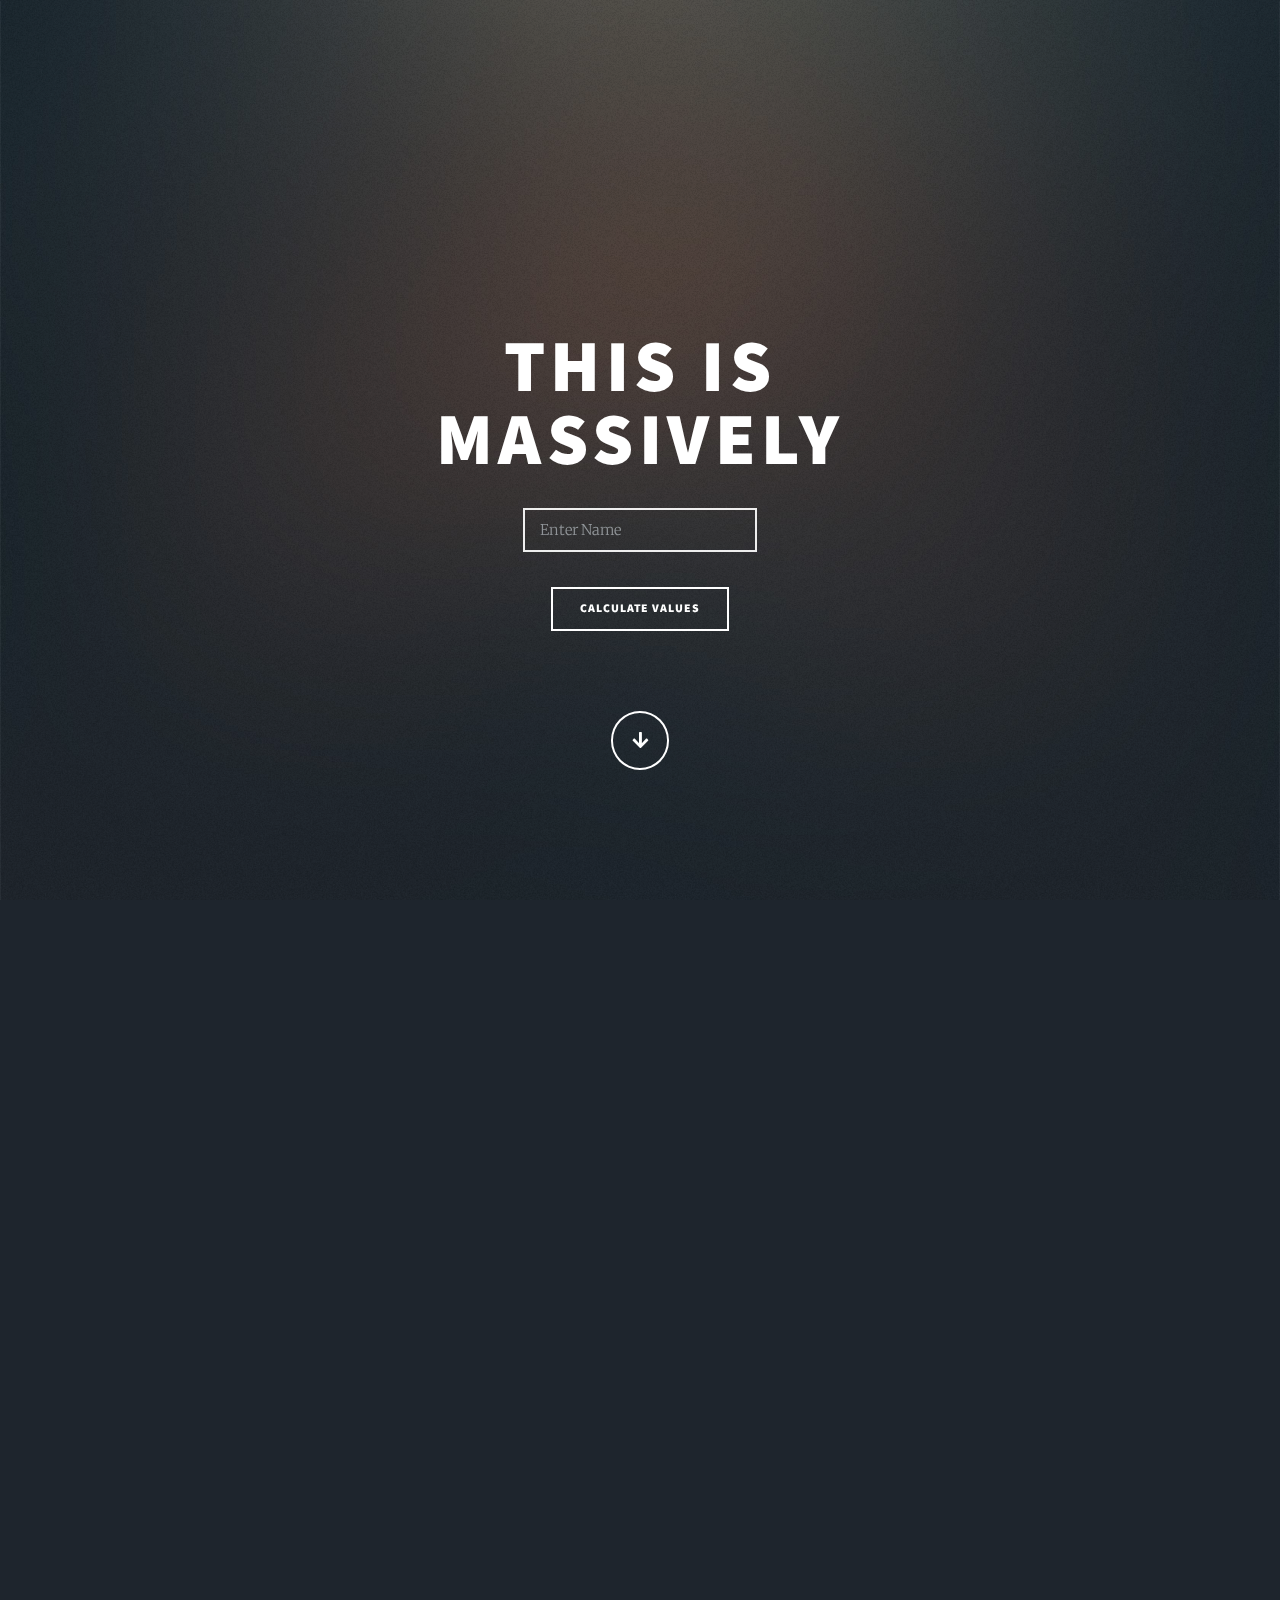
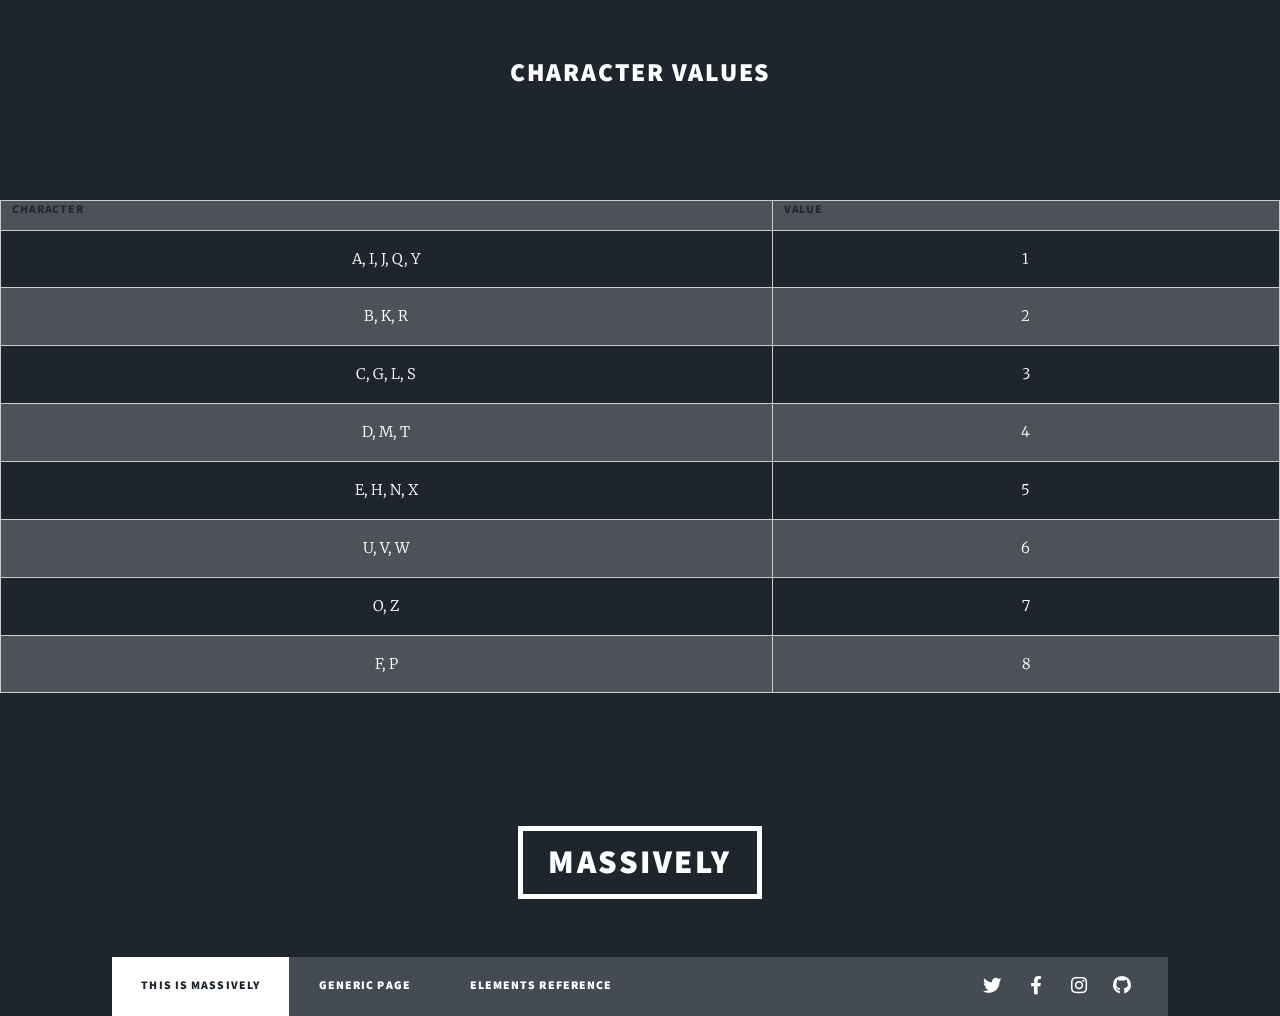
<file: chintya/index.html>
<!DOCTYPE HTML>
<!--
	Massively by HTML5 UP
	html5up.net | @ajlkn
	Free for personal and commercial use under the CCA 3.0 license (html5up.net/license)
-->
<html>
	<head>
		<title>Massively by HTML5 UP</title>
		<meta charset="utf-8" />
		<meta name="viewport" content="width=device-width, initial-scale=1, user-scalable=no" />
		<link rel="stylesheet" href="assets/css/main.css" />
		<noscript><link rel="stylesheet" href="assets/css/noscript.css" /></noscript>
	</head>
	<body class="is-preload">

		<!-- Wrapper -->
			<div id="wrapper" class="fade-in">

				<!-- Intro -->
					<div id="intro">
						<h1>This is<br />
						Massively</h1>
			

						<div class="field">
							<input type="text" name="name", placeholder="Enter Name" id="name" />
						</div>

						<br> 
						<ul class="actions">
							<li><input type="submit" onclick="calculateValues()" value="Calculate Values" /></li>
						</ul>

						<p id="concatenatedResult"></p>
						<p id="sumResult"></p>

						
						<ul class="actions">
							<li><a href="#header" class="button icon solid solo fa-arrow-down scrolly">Continue</a></li>
						</ul>
				
					</div>

					<div id="intro">
					<h2>Character Values</h2>
					</div>
					<table>
						<tr>
							<th>Character</th>
							<th>Value</th>
						</tr>
					</table>
				<!-- Header -->
					<header id="header">
						<a href="index.html" class="logo">Massively</a>
					</header>

				<!-- Nav -->
					<nav id="nav">
						<ul class="links">
							<li class="active"><a href="index.html">This is Massively</a></li>
							<li><a href="generic.html">Generic Page</a></li>
							<li><a href="elements.html">Elements Reference</a></li>
						</ul>
						<ul class="icons">
							<li><a href="#" class="icon brands fa-twitter"><span class="label">Twitter</span></a></li>
							<li><a href="#" class="icon brands fa-facebook-f"><span class="label">Facebook</span></a></li>
							<li><a href="#" class="icon brands fa-instagram"><span class="label">Instagram</span></a></li>
							<li><a href="#" class="icon brands fa-github"><span class="label">GitHub</span></a></li>
						</ul>
					</nav>

	

			</div>

		<!-- Scripts -->
			<script src="assets/js/jquery.min.js"></script>
			<script src="assets/js/jquery.scrollex.min.js"></script>
			<script src="assets/js/jquery.scrolly.min.js"></script>
			<script src="assets/js/browser.min.js"></script>
			<script src="assets/js/breakpoints.min.js"></script>
			<script src="assets/js/util.js"></script>
			<script src="assets/js/main.js"></script>

			<script>
				const sortedval = {
					'A, I, J, Q, Y': '1',
					'B, K, R': '2', 
					'C, G, L, S': '3', 
					'D, M, T': '4', 
					'E, H, N, X': '5', 
					'U, V, W': '6',
					'O, Z': '7',
					'F, P': '8'
				};

				const characterValues = {
            'a': '1', 'i': '1', 'j': '1', 'q': '1', 'y': '1',
            'b': '2', 'k': '2', 'r': '2',
            'c': '3', 'g': '3', 'l': '3', 's': '3',
            'd': '4', 'm': '4', 't': '4',
            'e': '5', 'h': '5', 'n': '5', 'x': '5',
            'u': '6', 'v': '6', 'w': '6',
            'o': '7', 'z': '7',
            'f': '8', 'p': '8'
        };

		
				const characterListTable = document.querySelector("table");
		
				for (let char in sortedval) {
					const row = characterListTable.insertRow();
					const cell1 = row.insertCell(0);
					const cell2 = row.insertCell(1);
					cell1.innerHTML = char;
					cell2.innerHTML = sortedval[char];
				}
		
				function calculateValues() {
					const textInput = document.getElementById("name").value.toLowerCase();
					let concatenatedValue = "";
					let sumValue = 0;
		
					for (let i = 0; i < textInput.length; i++) {
						const char = textInput.charAt(i);
						if (characterValues[char]) {
							concatenatedValue += characterValues[char];
							sumValue += parseInt(characterValues[char], 10);
						}
					}
		
					document.getElementById("concatenatedResult").textContent = `Concatenated Value: ${concatenatedValue}`;
					document.getElementById("sumResult").textContent = `Sum of Single Digits: ${sumValue}`;
				}
			</script>



	</body>
</html>
</file>
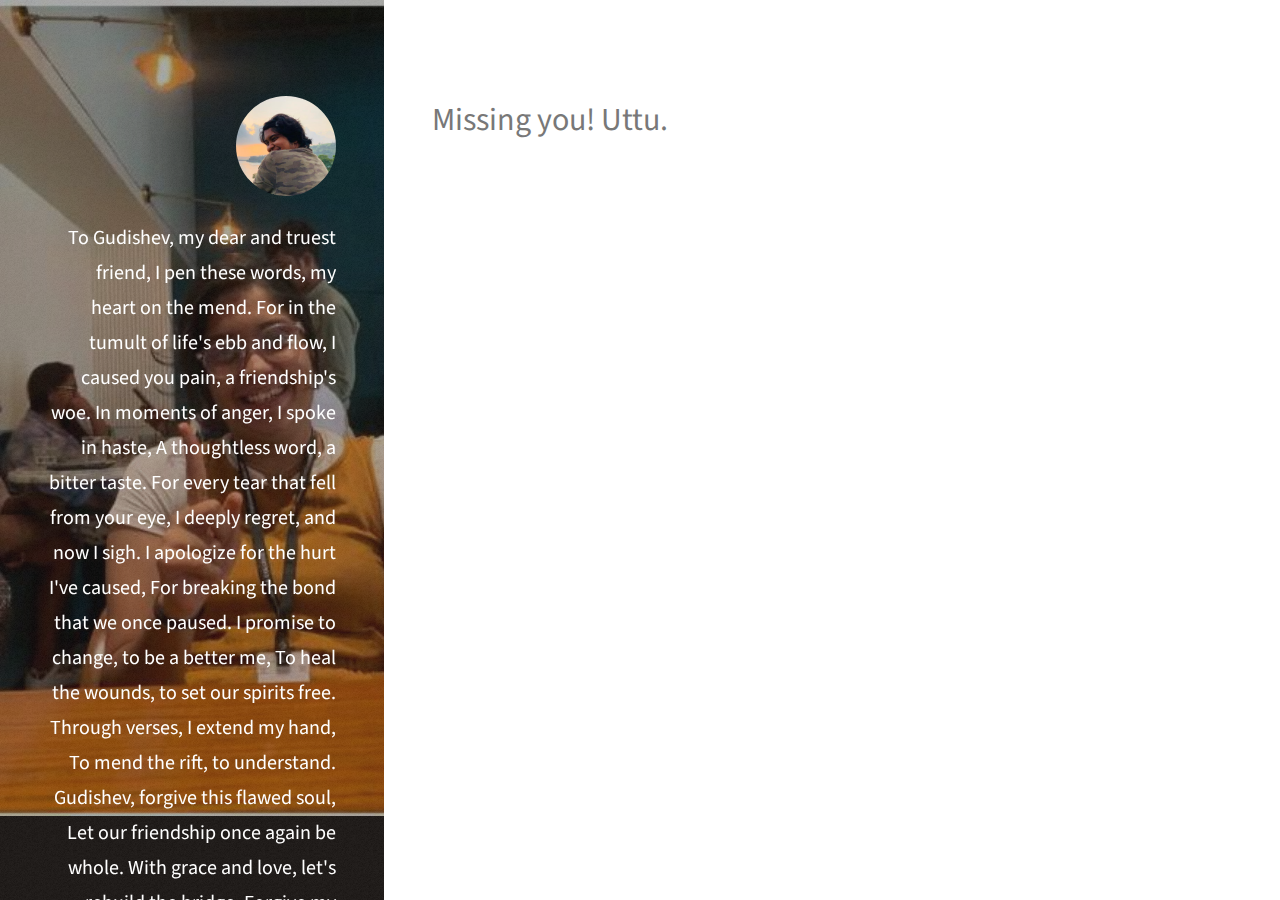
<file: shrutaa/index.html>
<!DOCTYPE HTML>
<!--
	Strata by HTML5 UP
	html5up.net | @ajlkn
	Free for personal and commercial use under the CCA 3.0 license (html5up.net/license)
-->
<html>
	<head>
		<title>Hey, Aalu</title>
		<meta charset="utf-8" />
		<meta name="viewport" content="width=device-width, initial-scale=1, user-scalable=no" />
		<link rel="stylesheet" href="assets/css/main.css" />
	</head>
	<body class="is-preload">

		<!-- Header -->
			<header id="header">
				<div class="inner">
					<a href="#" class="image avatar"><img src="images/avatar.jpg" alt="" /></a>
					<h1><strong>To Gudishev, my dear and truest friend, <br>
						I pen these words, my heart on the mend. <br>
						For in the tumult of life's ebb and flow, <br>
						I caused you pain, a friendship's woe. <br>
						<br> <br>
						In moments of anger, I spoke in haste, <br>
						A thoughtless word, a bitter taste. <br>
						For every tear that fell from your eye, <br>
						I deeply regret, and now I sigh. <br>
						<br> <br>
						I apologize for the hurt I've caused,  <br>
						For breaking the bond that we once paused. <br>
						I promise to change, to be a better me, <br>
						To heal the wounds, to set our spirits free. <br>
						<br> <br>
						Through verses, I extend my hand, <br>
						To mend the rift, to understand. <br>
						Gudishev, forgive this flawed soul, <br>
						Let our friendship once again be whole. <br>
						<br> <br>
						With grace and love, let's rebuild the bridge, <br>
						Forgive my faults, let not our hearts be a siege. <br>
						For in your friendship, I've found my treasure, <br>
						An unbreakable bond, a love without measure. <br>
						<br> <br>
						I hope you find it in your heart to forgive, <br>
						For in your friendship, I truly live. <br> 
						Let's move forward, stronger than before, <br>
						And let this apology poem be our open door..<br/>
						<br>
					Talk Soon? 
					<br>
					- Uttu<a href="http://html5up.net"></a>.</h1>
				</div>
			</header>

		<!-- Main -->
			<div id="main">

				<!-- One -->
					<section id="one">
						<header class="major">
							<h2>Missing you! Uttu.<br />
							</h2>
						</header>
			
					</section>

			
	

				<!-- Four -->
				<!--
					<section id="four">
						<h2>Elements</h2>

						<section>
							<h4>Text</h4>
							<p>This is <b>bold</b> and this is <strong>strong</strong>. This is <i>italic</i> and this is <em>emphasized</em>.
							This is <sup>superscript</sup> text and this is <sub>subscript</sub> text.
							This is <u>underlined</u> and this is code: <code>for (;;) { ... }</code>. Finally, <a href="#">this is a link</a>.</p>
							<hr />
							<header>
								<h4>Heading with a Subtitle</h4>
								<p>Lorem ipsum dolor sit amet nullam id egestas urna aliquam</p>
							</header>
							<p>Nunc lacinia ante nunc ac lobortis. Interdum adipiscing gravida odio porttitor sem non mi integer non faucibus ornare mi ut ante amet placerat aliquet. Volutpat eu sed ante lacinia sapien lorem accumsan varius montes viverra nibh in adipiscing blandit tempus accumsan.</p>
							<header>
								<h5>Heading with a Subtitle</h5>
								<p>Lorem ipsum dolor sit amet nullam id egestas urna aliquam</p>
							</header>
							<p>Nunc lacinia ante nunc ac lobortis. Interdum adipiscing gravida odio porttitor sem non mi integer non faucibus ornare mi ut ante amet placerat aliquet. Volutpat eu sed ante lacinia sapien lorem accumsan varius montes viverra nibh in adipiscing blandit tempus accumsan.</p>
							<hr />
							<h2>Heading Level 2</h2>
							<h3>Heading Level 3</h3>
							<h4>Heading Level 4</h4>
							<h5>Heading Level 5</h5>
							<h6>Heading Level 6</h6>
							<hr />
							<h5>Blockquote</h5>
							<blockquote>Fringilla nisl. Donec accumsan interdum nisi, quis tincidunt felis sagittis eget tempus euismod. Vestibulum ante ipsum primis in faucibus vestibulum. Blandit adipiscing eu felis iaculis volutpat ac adipiscing accumsan faucibus. Vestibulum ante ipsum primis in faucibus lorem ipsum dolor sit amet nullam adipiscing eu felis.</blockquote>
							<h5>Preformatted</h5>
							<pre><code>i = 0;

while (!deck.isInOrder()) {
print 'Iteration ' + i;
deck.shuffle();
i++;
}

print 'It took ' + i + ' iterations to sort the deck.';</code></pre>
						</section>

						<section>
							<h4>Lists</h4>
							<div class="row">
								<div class="col-6 col-12-xsmall">
									<h5>Unordered</h5>
									<ul>
										<li>Dolor pulvinar etiam magna etiam.</li>
										<li>Sagittis adipiscing lorem eleifend.</li>
										<li>Felis enim feugiat dolore viverra.</li>
									</ul>
									<h5>Alternate</h5>
									<ul class="alt">
										<li>Dolor pulvinar etiam magna etiam.</li>
										<li>Sagittis adipiscing lorem eleifend.</li>
										<li>Felis enim feugiat dolore viverra.</li>
									</ul>
								</div>
								<div class="col-6 col-12-xsmall">
									<h5>Ordered</h5>
									<ol>
										<li>Dolor pulvinar etiam magna etiam.</li>
										<li>Etiam vel felis at lorem sed viverra.</li>
										<li>Felis enim feugiat dolore viverra.</li>
										<li>Dolor pulvinar etiam magna etiam.</li>
										<li>Etiam vel felis at lorem sed viverra.</li>
										<li>Felis enim feugiat dolore viverra.</li>
									</ol>
									<h5>Icons</h5>
									<ul class="icons">
										<li><a href="#" class="icon brands fa-twitter"><span class="label">Twitter</span></a></li>
										<li><a href="#" class="icon brands fa-facebook-f"><span class="label">Facebook</span></a></li>
										<li><a href="#" class="icon brands fa-instagram"><span class="label">Instagram</span></a></li>
										<li><a href="#" class="icon brands fa-github"><span class="label">Github</span></a></li>
										<li><a href="#" class="icon brands fa-dribbble"><span class="label">Dribbble</span></a></li>
										<li><a href="#" class="icon brands fa-tumblr"><span class="label">Tumblr</span></a></li>
									</ul>
								</div>
							</div>
							<h5>Actions</h5>
							<ul class="actions">
								<li><a href="#" class="button primary">Default</a></li>
								<li><a href="#" class="button">Default</a></li>
							</ul>
							<ul class="actions small">
								<li><a href="#" class="button primary small">Small</a></li>
								<li><a href="#" class="button small">Small</a></li>
							</ul>
							<div class="row">
								<div class="col-6 col-12-small">
									<ul class="actions stacked">
										<li><a href="#" class="button primary">Default</a></li>
										<li><a href="#" class="button">Default</a></li>
									</ul>
								</div>
								<div class="col-6 col-12-small">
									<ul class="actions stacked">
										<li><a href="#" class="button primary small">Small</a></li>
										<li><a href="#" class="button small">Small</a></li>
									</ul>
								</div>
								<div class="col-6 col-12-small">
									<ul class="actions stacked">
										<li><a href="#" class="button primary fit">Default</a></li>
										<li><a href="#" class="button fit">Default</a></li>
									</ul>
								</div>
								<div class="col-6 col-12-small">
									<ul class="actions stacked">
										<li><a href="#" class="button primary small fit">Small</a></li>
										<li><a href="#" class="button small fit">Small</a></li>
									</ul>
								</div>
							</div>
						</section>

						<section>
							<h4>Table</h4>
							<h5>Default</h5>
							<div class="table-wrapper">
								<table>
									<thead>
										<tr>
											<th>Name</th>
											<th>Description</th>
											<th>Price</th>
										</tr>
									</thead>
									<tbody>
										<tr>
											<td>Item One</td>
											<td>Ante turpis integer aliquet porttitor.</td>
											<td>29.99</td>
										</tr>
										<tr>
											<td>Item Two</td>
											<td>Vis ac commodo adipiscing arcu aliquet.</td>
											<td>19.99</td>
										</tr>
										<tr>
											<td>Item Three</td>
											<td> Morbi faucibus arcu accumsan lorem.</td>
											<td>29.99</td>
										</tr>
										<tr>
											<td>Item Four</td>
											<td>Vitae integer tempus condimentum.</td>
											<td>19.99</td>
										</tr>
										<tr>
											<td>Item Five</td>
											<td>Ante turpis integer aliquet porttitor.</td>
											<td>29.99</td>
										</tr>
									</tbody>
									<tfoot>
										<tr>
											<td colspan="2"></td>
											<td>100.00</td>
										</tr>
									</tfoot>
								</table>
							</div>

							<h5>Alternate</h5>
							<div class="table-wrapper">
								<table class="alt">
									<thead>
										<tr>
											<th>Name</th>
											<th>Description</th>
											<th>Price</th>
										</tr>
									</thead>
									<tbody>
										<tr>
											<td>Item One</td>
											<td>Ante turpis integer aliquet porttitor.</td>
											<td>29.99</td>
										</tr>
										<tr>
											<td>Item Two</td>
											<td>Vis ac commodo adipiscing arcu aliquet.</td>
											<td>19.99</td>
										</tr>
										<tr>
											<td>Item Three</td>
											<td> Morbi faucibus arcu accumsan lorem.</td>
											<td>29.99</td>
										</tr>
										<tr>
											<td>Item Four</td>
											<td>Vitae integer tempus condimentum.</td>
											<td>19.99</td>
										</tr>
										<tr>
											<td>Item Five</td>
											<td>Ante turpis integer aliquet porttitor.</td>
											<td>29.99</td>
										</tr>
									</tbody>
									<tfoot>
										<tr>
											<td colspan="2"></td>
											<td>100.00</td>
										</tr>
									</tfoot>
								</table>
							</div>
						</section>

						<section>
							<h4>Buttons</h4>
							<ul class="actions">
								<li><a href="#" class="button primary">Primary</a></li>
								<li><a href="#" class="button">Default</a></li>
							</ul>
							<ul class="actions">
								<li><a href="#" class="button large">Large</a></li>
								<li><a href="#" class="button">Default</a></li>
								<li><a href="#" class="button small">Small</a></li>
							</ul>
							<ul class="actions fit">
								<li><a href="#" class="button primary fit">Fit</a></li>
								<li><a href="#" class="button fit">Fit</a></li>
							</ul>
							<ul class="actions fit small">
								<li><a href="#" class="button primary fit small">Fit + Small</a></li>
								<li><a href="#" class="button fit small">Fit + Small</a></li>
							</ul>
							<ul class="actions">
								<li><a href="#" class="button primary icon solid fa-download">Icon</a></li>
								<li><a href="#" class="button icon solid fa-download">Icon</a></li>
							</ul>
							<ul class="actions">
								<li><span class="button primary disabled">Primary</span></li>
								<li><span class="button disabled">Default</span></li>
							</ul>
						</section>

						<section>
							<h4>Form</h4>
							<form method="post" action="#">
								<div class="row gtr-uniform gtr-50">
									<div class="col-6 col-12-xsmall">
										<input type="text" name="demo-name" id="demo-name" value="" placeholder="Name" />
									</div>
									<div class="col-6 col-12-xsmall">
										<input type="email" name="demo-email" id="demo-email" value="" placeholder="Email" />
									</div>
									<div class="col-12">
										<select name="demo-category" id="demo-category">
											<option value="">- Category -</option>
											<option value="1">Manufacturing</option>
											<option value="1">Shipping</option>
											<option value="1">Administration</option>
											<option value="1">Human Resources</option>
										</select>
									</div>
									<div class="col-4 col-12-small">
										<input type="radio" id="demo-priority-low" name="demo-priority" checked>
										<label for="demo-priority-low">Low Priority</label>
									</div>
									<div class="col-4 col-12-small">
										<input type="radio" id="demo-priority-normal" name="demo-priority">
										<label for="demo-priority-normal">Normal Priority</label>
									</div>
									<div class="col-4 col-12-small">
										<input type="radio" id="demo-priority-high" name="demo-priority">
										<label for="demo-priority-high">High Priority</label>
									</div>
									<div class="col-6 col-12-small">
										<input type="checkbox" id="demo-copy" name="demo-copy">
										<label for="demo-copy">Email me a copy of this message</label>
									</div>
									<div class="col-6 col-12-small">
										<input type="checkbox" id="demo-human" name="demo-human" checked>
										<label for="demo-human">I am a human and not a robot</label>
									</div>
									<div class="col-12">
										<textarea name="demo-message" id="demo-message" placeholder="Enter your message" rows="6"></textarea>
									</div>
									<div class="col-12">
										<ul class="actions">
											<li><input type="submit" value="Send Message" class="primary" /></li>
											<li><input type="reset" value="Reset" /></li>
										</ul>
									</div>
								</div>
							</form>
						</section>

						<section>
							<h4>Image</h4>
							<h5>Fit</h5>
							<div class="box alt">
								<div class="row gtr-50 gtr-uniform">
									<div class="col-12"><span class="image fit"><img src="images/fulls/05.jpg" alt="" /></span></div>
									<div class="col-4"><span class="image fit"><img src="images/thumbs/01.jpg" alt="" /></span></div>
									<div class="col-4"><span class="image fit"><img src="images/thumbs/02.jpg" alt="" /></span></div>
									<div class="col-4"><span class="image fit"><img src="images/thumbs/03.jpg" alt="" /></span></div>
									<div class="col-4"><span class="image fit"><img src="images/thumbs/04.jpg" alt="" /></span></div>
									<div class="col-4"><span class="image fit"><img src="images/thumbs/05.jpg" alt="" /></span></div>
									<div class="col-4"><span class="image fit"><img src="images/thumbs/06.jpg" alt="" /></span></div>
									<div class="col-4"><span class="image fit"><img src="images/thumbs/03.jpg" alt="" /></span></div>
									<div class="col-4"><span class="image fit"><img src="images/thumbs/02.jpg" alt="" /></span></div>
									<div class="col-4"><span class="image fit"><img src="images/thumbs/01.jpg" alt="" /></span></div>
								</div>
							</div>
							<h5>Left &amp; Right</h5>
							<p><span class="image left"><img src="images/avatar.jpg" alt="" /></span>Fringilla nisl. Donec accumsan interdum nisi, quis tincidunt felis sagittis eget. tempus euismod. Vestibulum ante ipsum primis in faucibus vestibulum. Blandit adipiscing eu felis iaculis volutpat ac adipiscing accumsan eu faucibus. Integer ac pellentesque praesent tincidunt felis sagittis eget. tempus euismod. Vestibulum ante ipsum primis in faucibus vestibulum. Blandit adipiscing eu felis iaculis volutpat ac adipiscing accumsan eu faucibus. Integer ac pellentesque praesent. Donec accumsan interdum nisi, quis tincidunt felis sagittis eget. tempus euismod. Vestibulum ante ipsum primis in faucibus vestibulum. Blandit adipiscing eu felis iaculis volutpat ac adipiscing accumsan eu faucibus. Integer ac pellentesque praesent tincidunt felis sagittis eget. tempus euismod. Vestibulum ante ipsum primis in faucibus vestibulum. Blandit adipiscing eu felis iaculis volutpat ac adipiscing accumsan eu faucibus. Integer ac pellentesque praesent.</p>
							<p><span class="image right"><img src="images/avatar.jpg" alt="" /></span>Fringilla nisl. Donec accumsan interdum nisi, quis tincidunt felis sagittis eget. tempus euismod. Vestibulum ante ipsum primis in faucibus vestibulum. Blandit adipiscing eu felis iaculis volutpat ac adipiscing accumsan eu faucibus. Integer ac pellentesque praesent tincidunt felis sagittis eget. tempus euismod. Vestibulum ante ipsum primis in faucibus vestibulum. Blandit adipiscing eu felis iaculis volutpat ac adipiscing accumsan eu faucibus. Integer ac pellentesque praesent. Donec accumsan interdum nisi, quis tincidunt felis sagittis eget. tempus euismod. Vestibulum ante ipsum primis in faucibus vestibulum. Blandit adipiscing eu felis iaculis volutpat ac adipiscing accumsan eu faucibus. Integer ac pellentesque praesent tincidunt felis sagittis eget. tempus euismod. Vestibulum ante ipsum primis in faucibus vestibulum. Blandit adipiscing eu felis iaculis volutpat ac adipiscing accumsan eu faucibus. Integer ac pellentesque praesent.</p>
						</section>

					</section>
				-->

			</div>

		<!-- Footer -->
			<footer id="footer">
				<div class="inner">
					<ul class="icons">
						<li><a href="#" class="icon brands fa-twitter"><span class="label">Twitter</span></a></li>
						<li><a href="#" class="icon brands fa-github"><span class="label">Github</span></a></li>
						<li><a href="#" class="icon brands fa-dribbble"><span class="label">Dribbble</span></a></li>
						<li><a href="#" class="icon solid fa-envelope"><span class="label">Email</span></a></li>
					</ul>
					<ul class="copyright">
						<li>&copy; Untitled</li><li>Design: <a href="http://html5up.net">HTML5 UP</a></li>
					</ul>
				</div>
			</footer>

		<!-- Scripts -->
			<script src="assets/js/jquery.min.js"></script>
			<script src="assets/js/jquery.poptrox.min.js"></script>
			<script src="assets/js/browser.min.js"></script>
			<script src="assets/js/breakpoints.min.js"></script>
			<script src="assets/js/util.js"></script>
			<script src="assets/js/main.js"></script>

	</body>
</html>
</file>
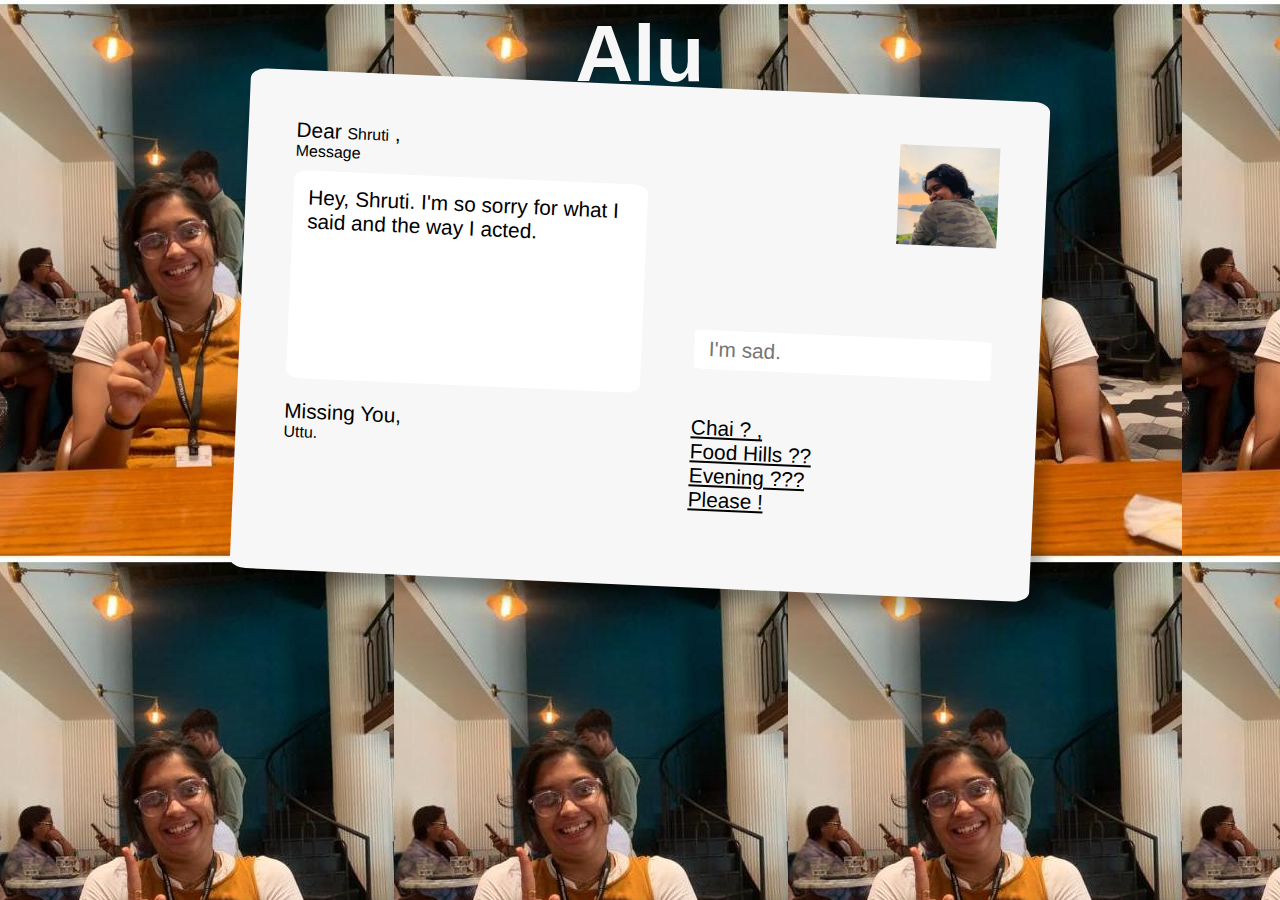
<file: shruti/index.html>
<!--Disclaimer: Information gathered from the form is not sent anywhere. This is entirely an HTML and CSS pen for my personal practicing. Hope to be advanced enough to do that soon.-->
<head>
    <title>Hey, Aalu</title>
    <link rel="stylesheet" type="text/css" href="styles.css">
  </head>
  
  <body background="bg.jpg">
    <div class = "wrap">
      <h1>Alu</h1>
      <div class = "postcard">
  
        <div class = "letter">
          <form action="#" method="post" class="message_form">
            <p class = "push">Dear </p> Shruti<p> ,</p><br>
            <label for = "message">Message</label><br>
            <textarea id = "message" name = "message_to_recipient" placeholder = "">Hey, Shruti. I'm so sorry for what I said and the way I acted.</textarea><br>
            <p>Missing You, </p><br>
            Uttu.
          </form>
        </div>
  
        <div class = "address">
          <img src = "avatar.jpg" class = "mail_stamp">
          <form action="#" method="post" class="message_form">
          <input type = "email" id = "recipient_email" name = "recipient_email" placeholder = "I'm sad.">
          </form>
          <p id = "address">Chai ? ,<br>
            Food Hills ??<br>
            Evening ??? <br>
            Please !
          </p>
        </div>
        
      </div>
    </div>
    
    <footer>
      <p></p>
    </footer>
    
  </body>
</file>
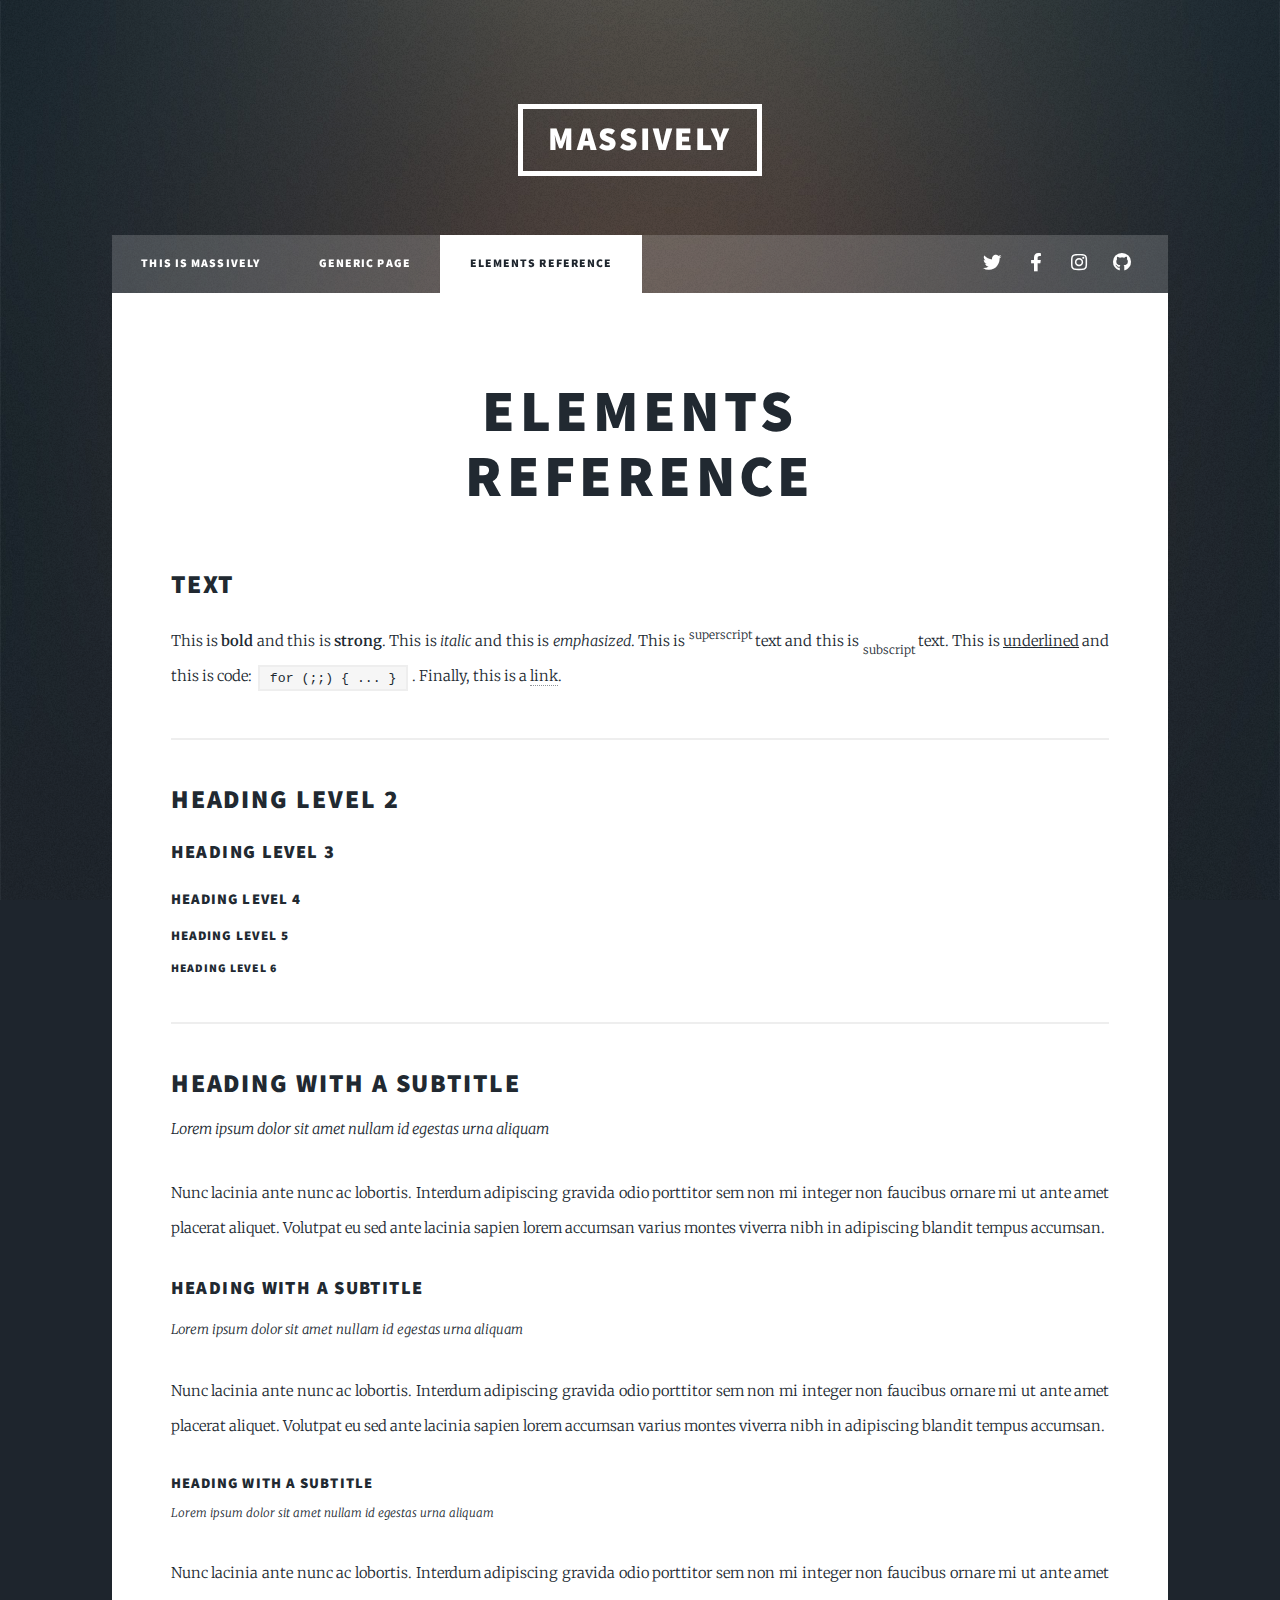
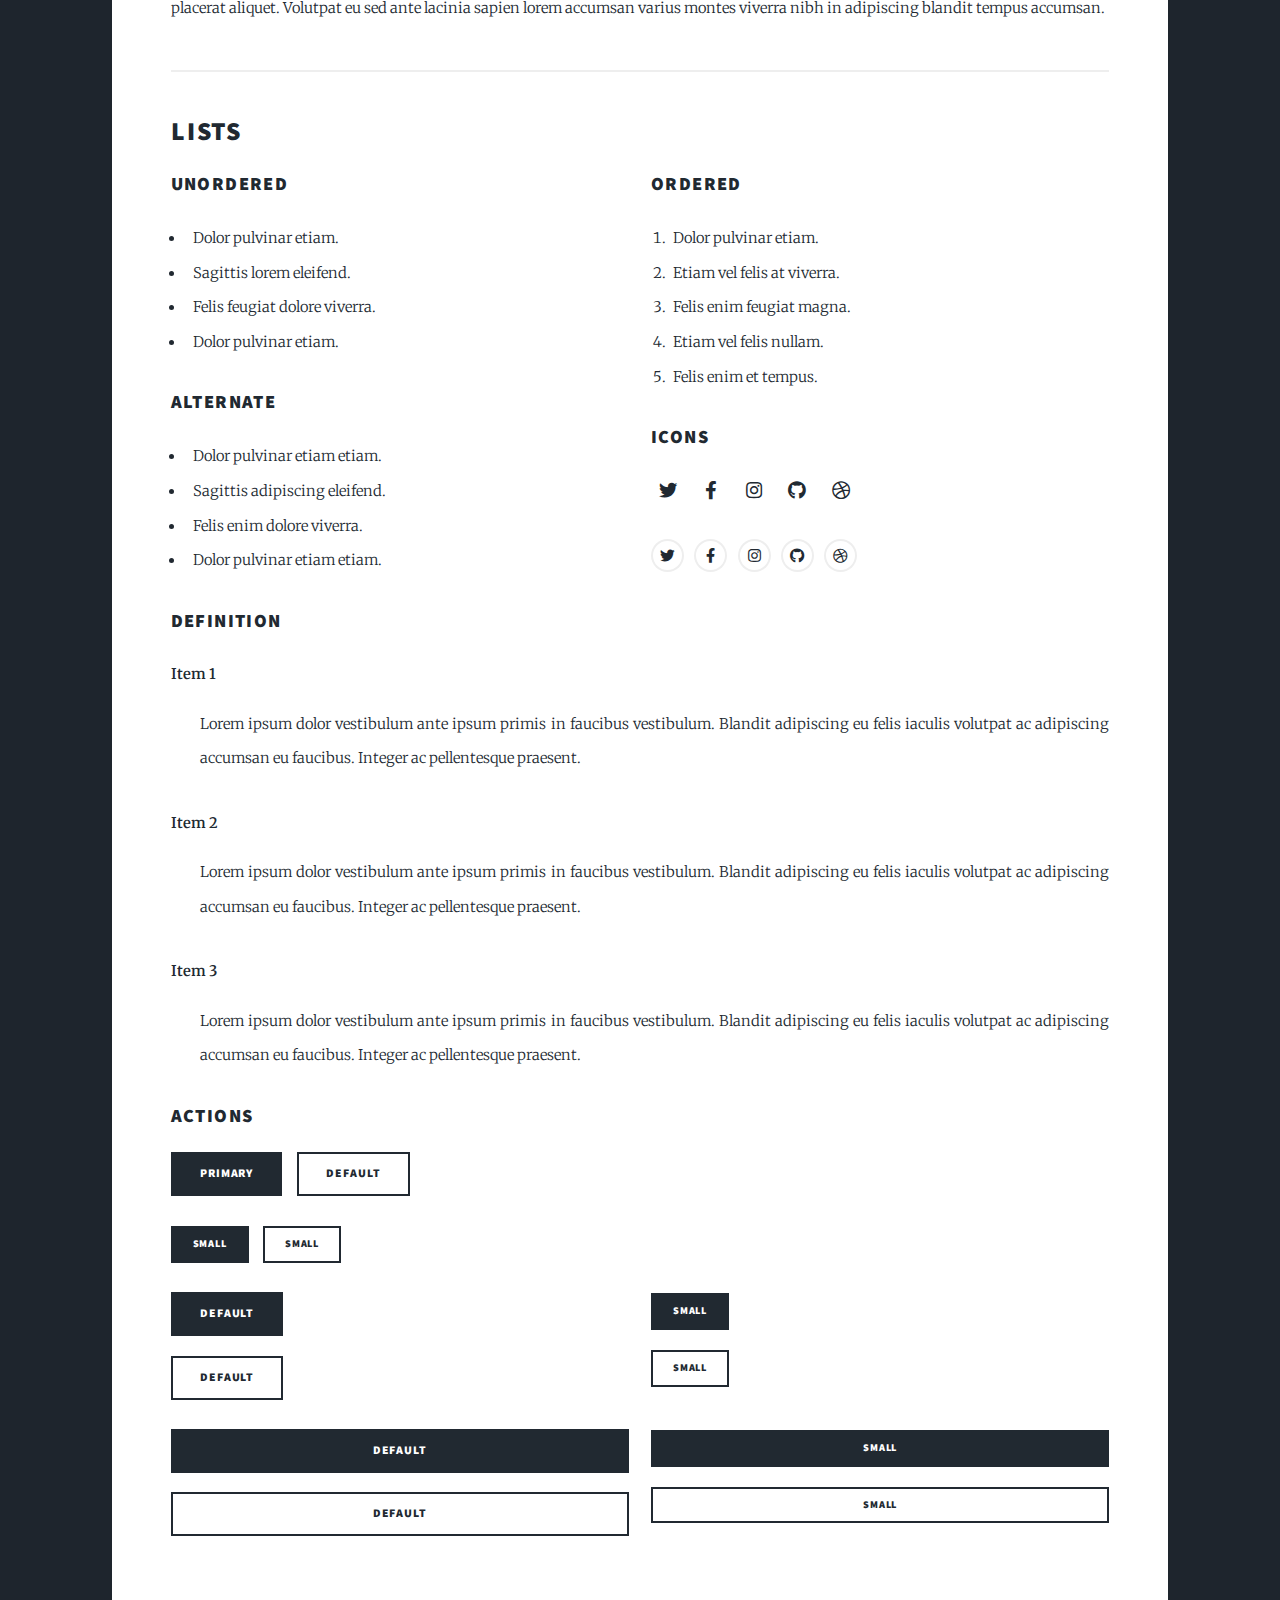
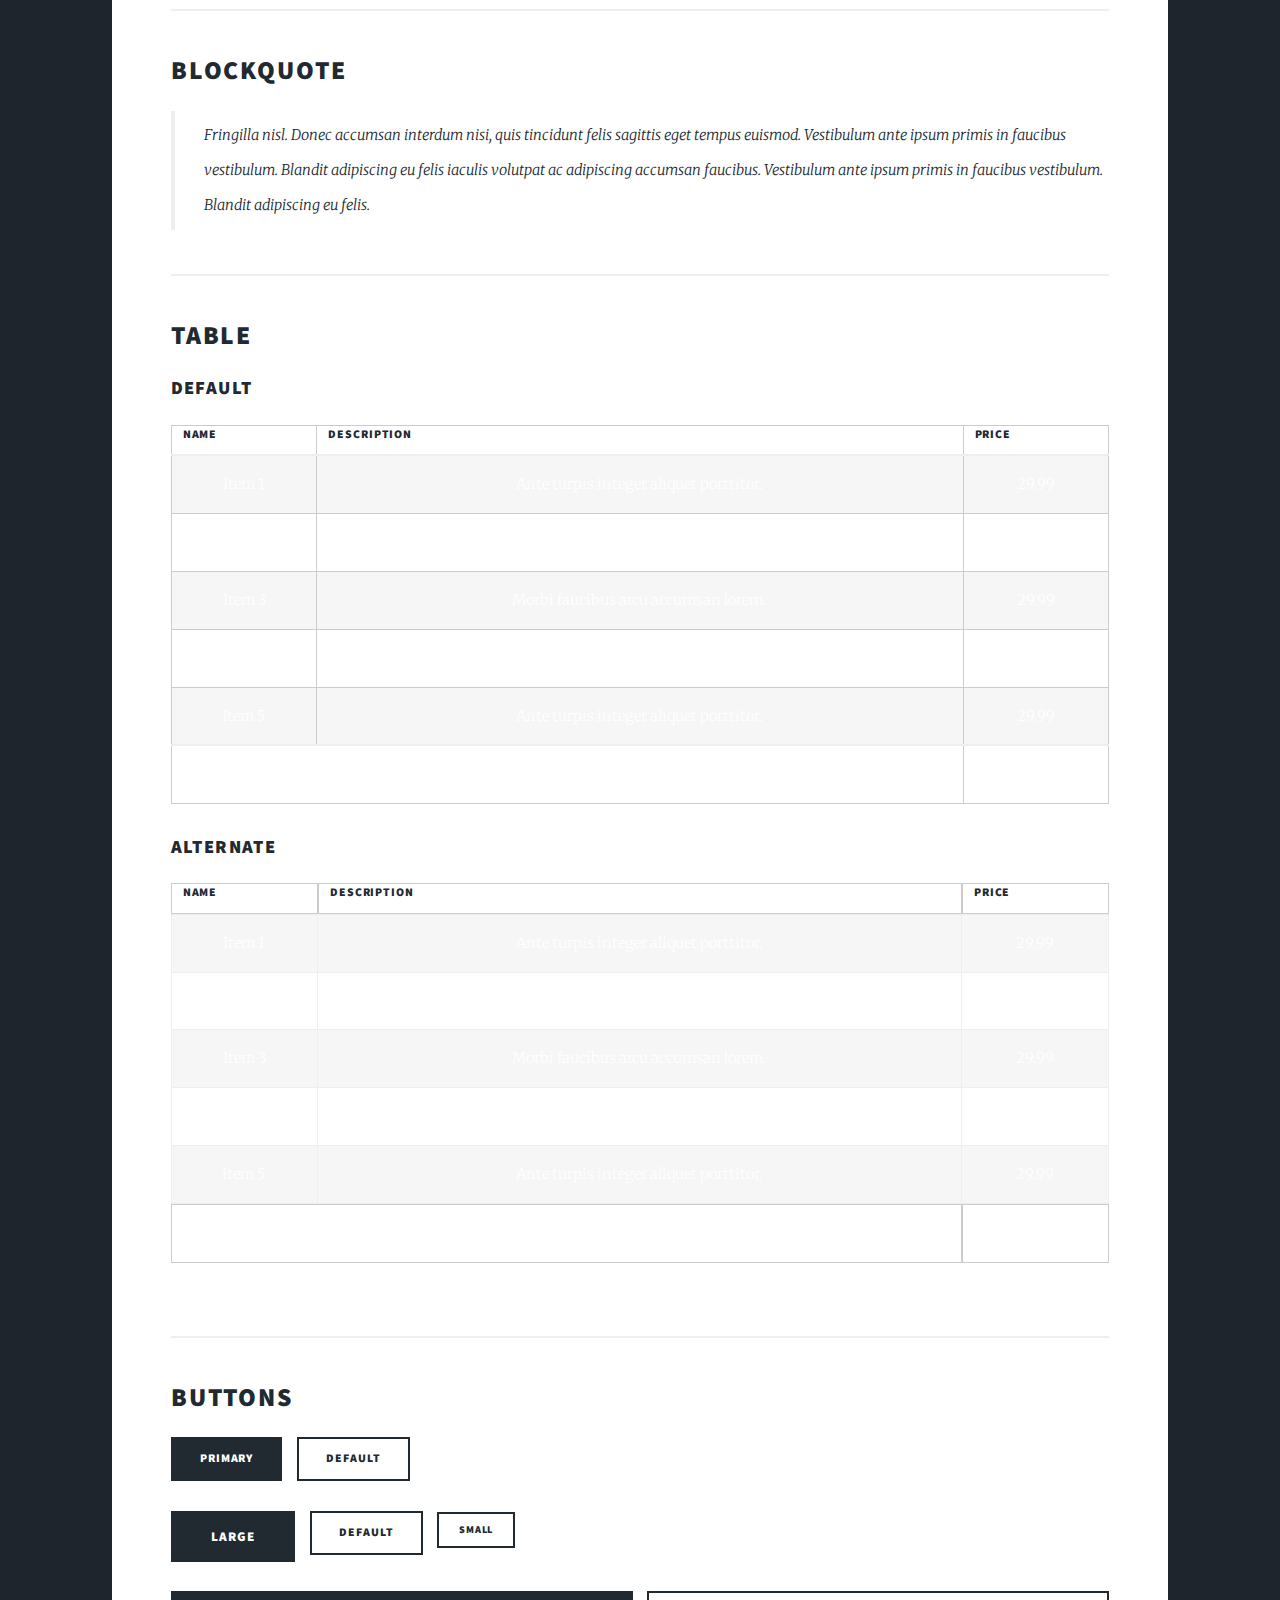
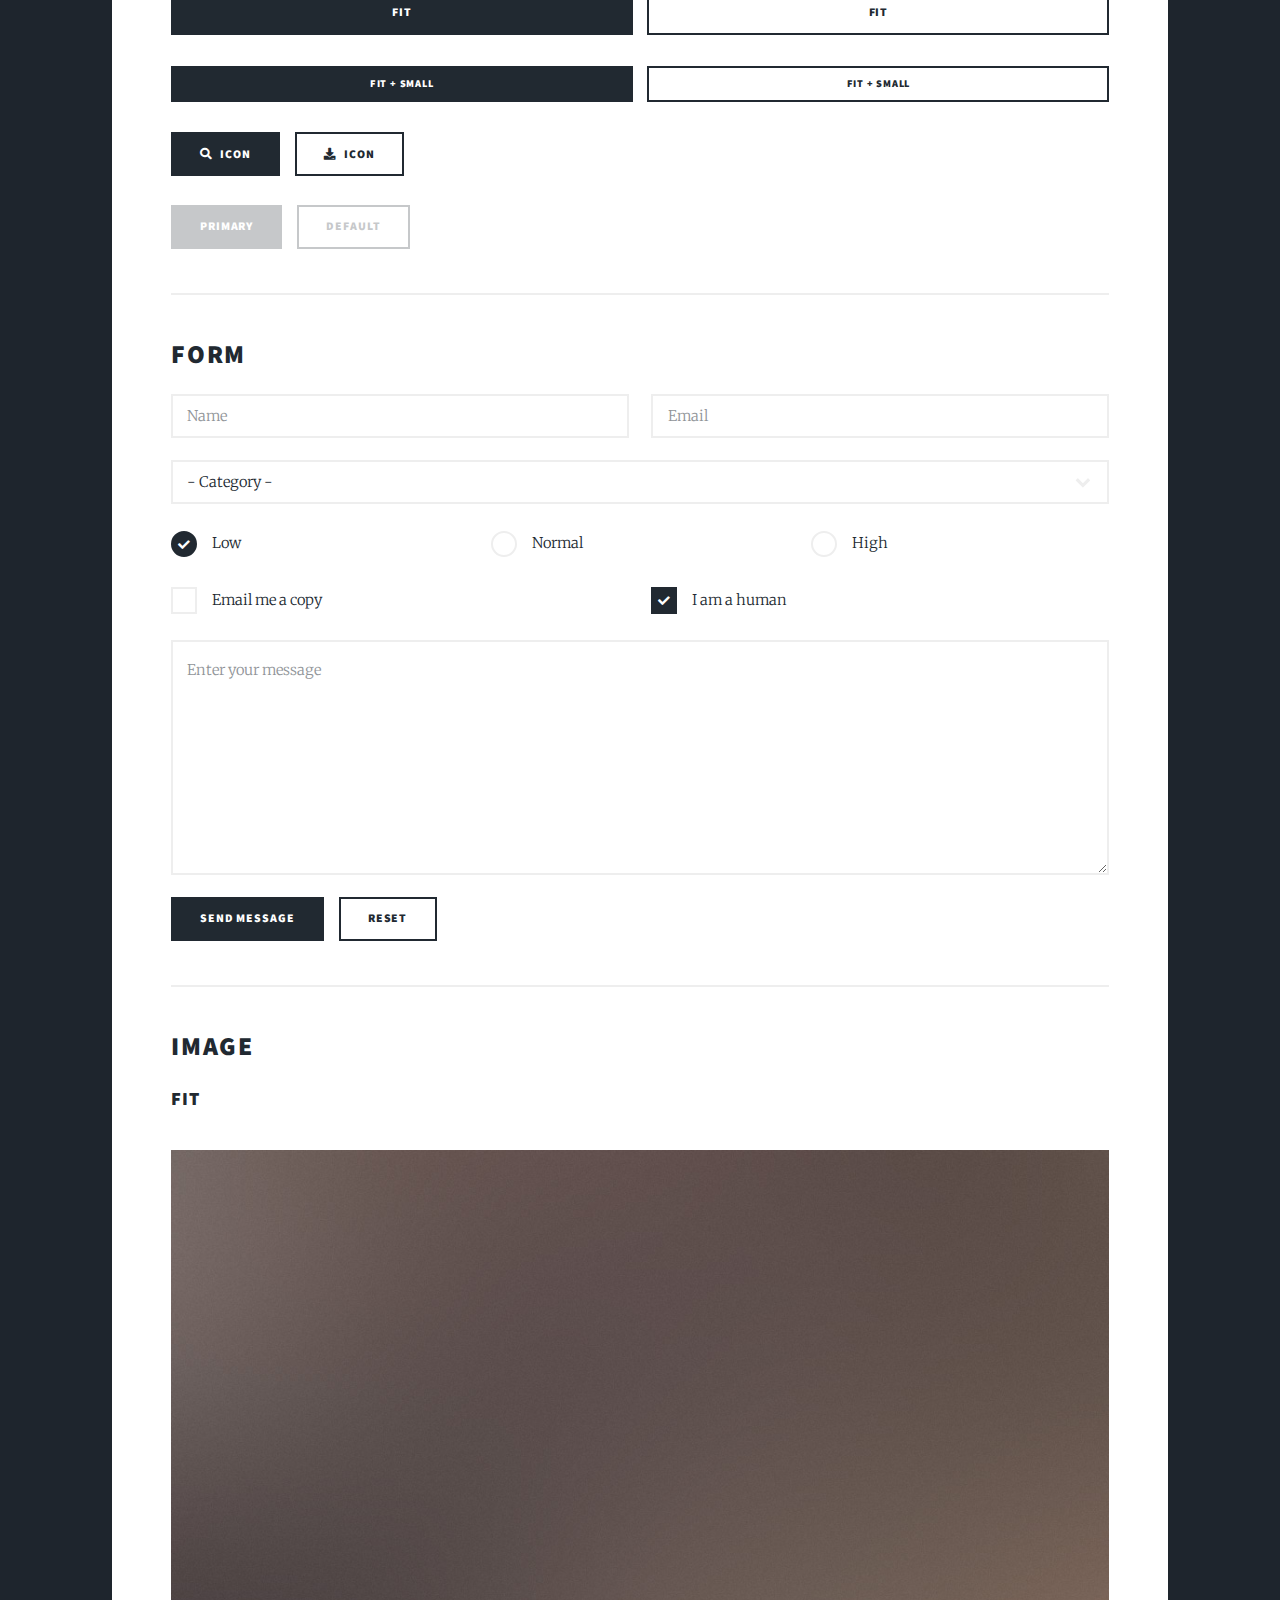
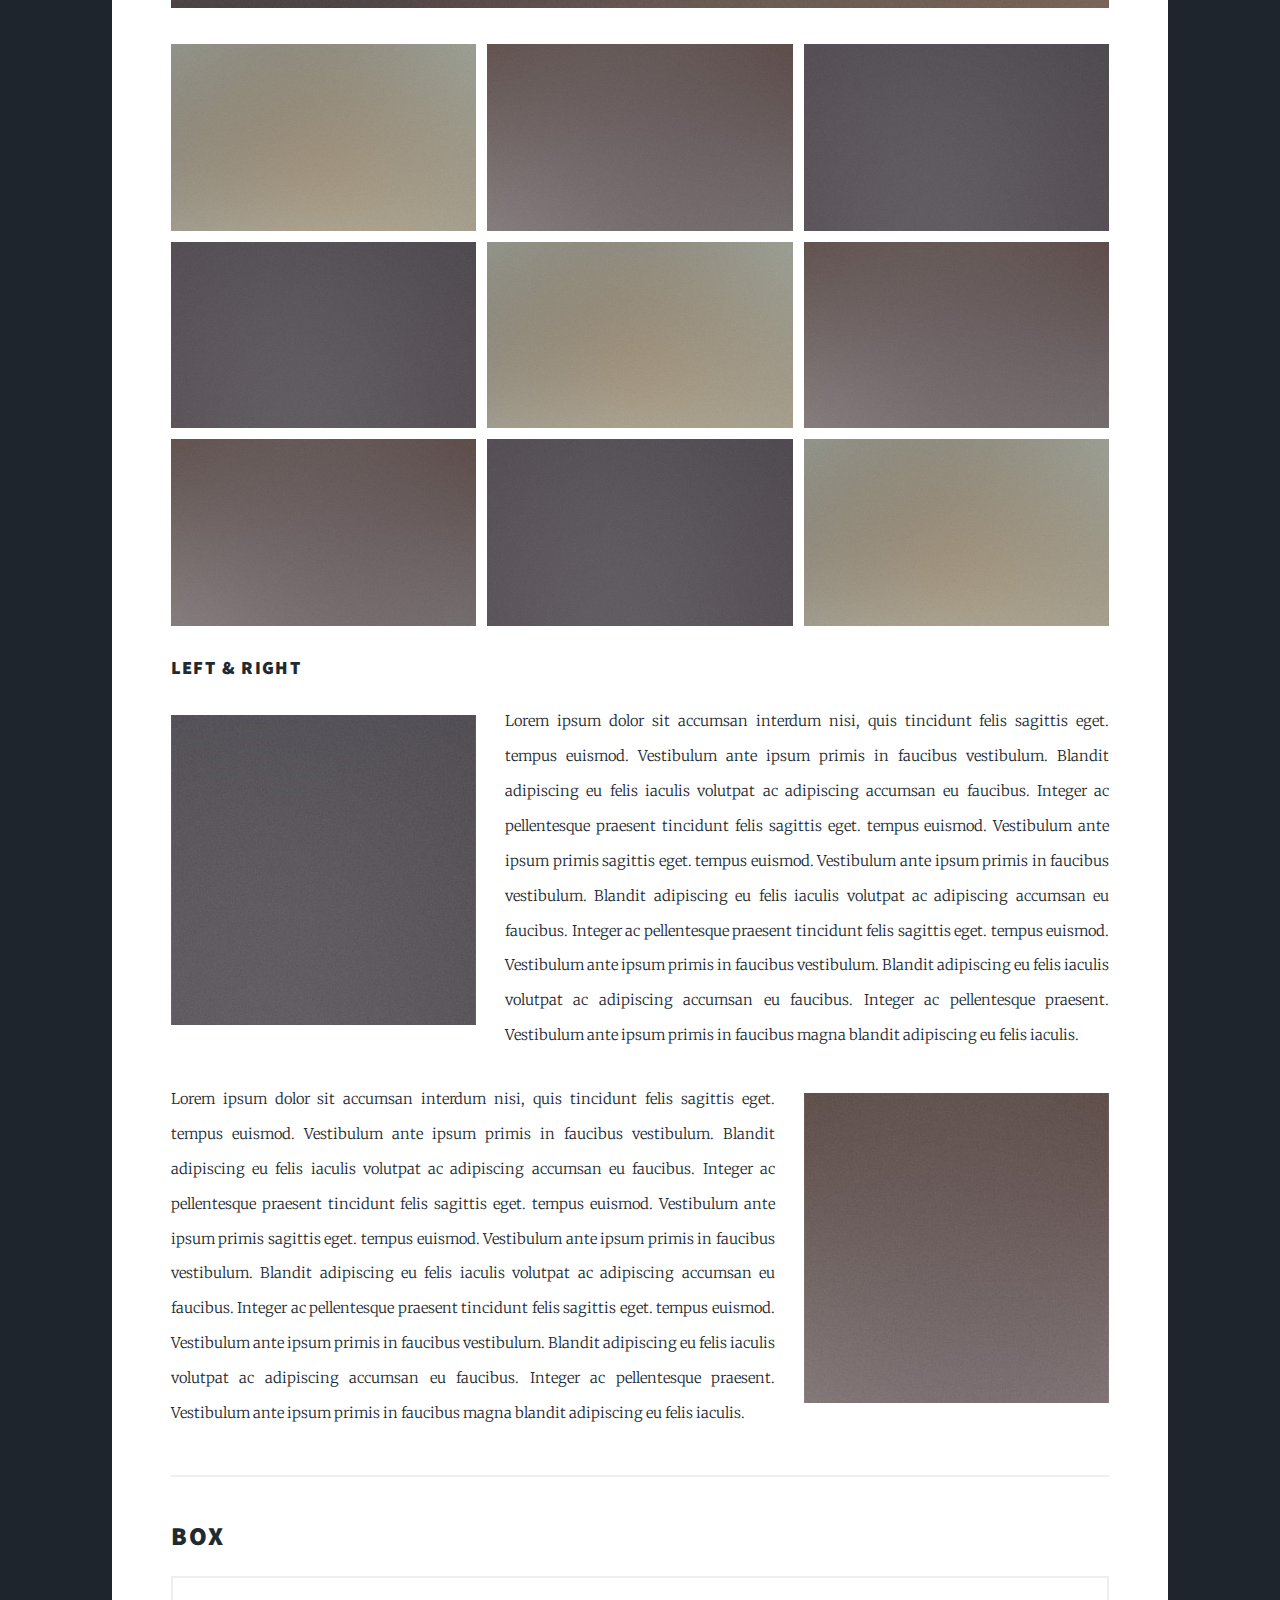
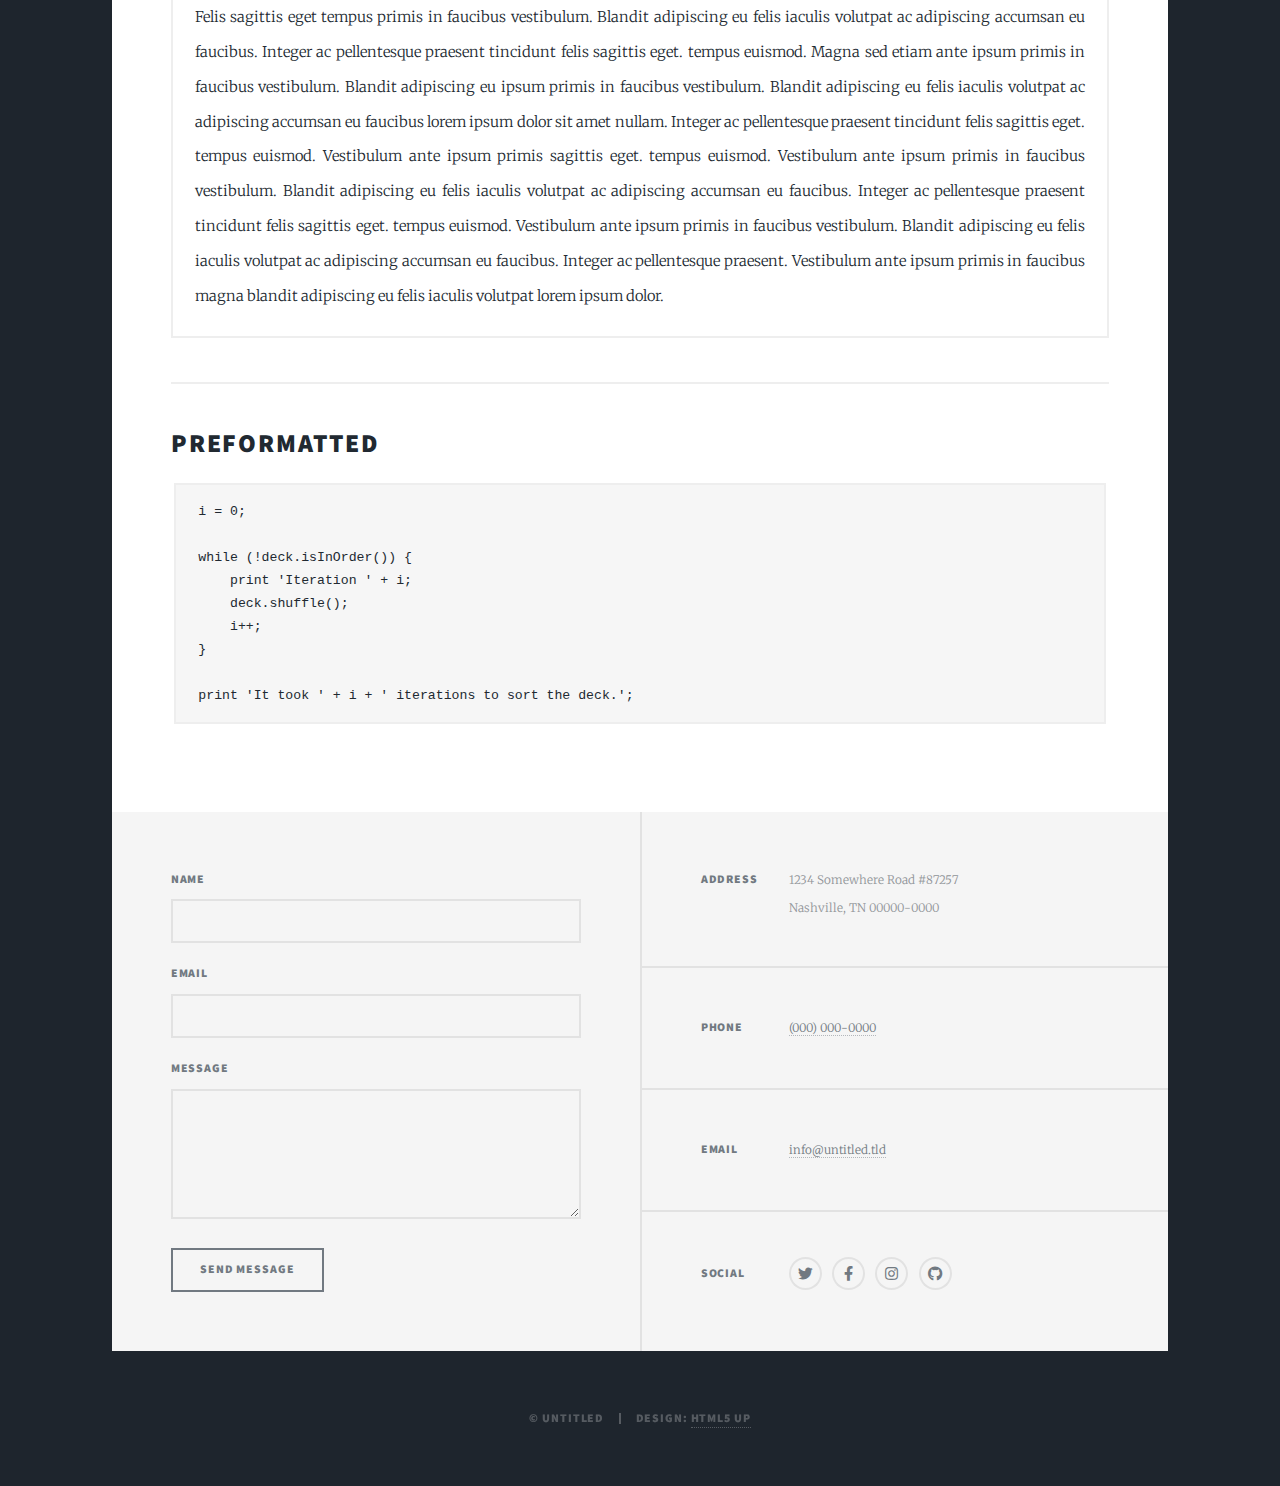
<file: chintya/elements.html>
<!DOCTYPE HTML>
<!--
	Massively by HTML5 UP
	html5up.net | @ajlkn
	Free for personal and commercial use under the CCA 3.0 license (html5up.net/license)
-->
<html>
	<head>
		<title>Elements Reference - Massively by HTML5 UP</title>
		<meta charset="utf-8" />
		<meta name="viewport" content="width=device-width, initial-scale=1, user-scalable=no" />
		<link rel="stylesheet" href="assets/css/main.css" />
		<noscript><link rel="stylesheet" href="assets/css/noscript.css" /></noscript>
	</head>
	<body class="is-preload">

		<!-- Wrapper -->
			<div id="wrapper">

				<!-- Header -->
					<header id="header">
						<a href="index.html" class="logo">Massively</a>
					</header>

				<!-- Nav -->
					<nav id="nav">
						<ul class="links">
							<li><a href="index.html">This is Massively</a></li>
							<li><a href="generic.html">Generic Page</a></li>
							<li class="active"><a href="elements.html">Elements Reference</a></li>
						</ul>
						<ul class="icons">
							<li><a href="#" class="icon brands fa-twitter"><span class="label">Twitter</span></a></li>
							<li><a href="#" class="icon brands fa-facebook-f"><span class="label">Facebook</span></a></li>
							<li><a href="#" class="icon brands fa-instagram"><span class="label">Instagram</span></a></li>
							<li><a href="#" class="icon brands fa-github"><span class="label">GitHub</span></a></li>
						</ul>
					</nav>

				<!-- Main -->
					<div id="main">

						<!-- Post -->
							<section class="post">
								<header class="major">
									<h1>Elements<br />
									Reference</h1>
								</header>

								<!-- Text stuff -->
									<h2>Text</h2>
									<p>This is <b>bold</b> and this is <strong>strong</strong>. This is <i>italic</i> and this is <em>emphasized</em>.
									This is <sup>superscript</sup> text and this is <sub>subscript</sub> text.
									This is <u>underlined</u> and this is code: <code>for (;;) { ... }</code>.
									Finally, this is a <a href="#">link</a>.</p>
									<hr />
									<h2>Heading Level 2</h2>
									<h3>Heading Level 3</h3>
									<h4>Heading Level 4</h4>
									<h5>Heading Level 5</h5>
									<h6>Heading Level 6</h6>
									<hr />
									<header>
										<h2>Heading with a Subtitle</h2>
										<p>Lorem ipsum dolor sit amet nullam id egestas urna aliquam</p>
									</header>
									<p>Nunc lacinia ante nunc ac lobortis. Interdum adipiscing gravida odio porttitor sem non mi integer non faucibus ornare mi ut ante amet placerat aliquet. Volutpat eu sed ante lacinia sapien lorem accumsan varius montes viverra nibh in adipiscing blandit tempus accumsan.</p>
									<header>
										<h3>Heading with a Subtitle</h3>
										<p>Lorem ipsum dolor sit amet nullam id egestas urna aliquam</p>
									</header>
									<p>Nunc lacinia ante nunc ac lobortis. Interdum adipiscing gravida odio porttitor sem non mi integer non faucibus ornare mi ut ante amet placerat aliquet. Volutpat eu sed ante lacinia sapien lorem accumsan varius montes viverra nibh in adipiscing blandit tempus accumsan.</p>
									<header>
										<h4>Heading with a Subtitle</h4>
										<p>Lorem ipsum dolor sit amet nullam id egestas urna aliquam</p>
									</header>
									<p>Nunc lacinia ante nunc ac lobortis. Interdum adipiscing gravida odio porttitor sem non mi integer non faucibus ornare mi ut ante amet placerat aliquet. Volutpat eu sed ante lacinia sapien lorem accumsan varius montes viverra nibh in adipiscing blandit tempus accumsan.</p>

									<hr />

								<!-- Lists -->
									<h2>Lists</h2>
									<div class="row">
										<div class="col-6 col-12-small">

											<h3>Unordered</h3>
											<ul>
												<li>Dolor pulvinar etiam.</li>
												<li>Sagittis lorem eleifend.</li>
												<li>Felis feugiat dolore viverra.</li>
												<li>Dolor pulvinar etiam.</li>
											</ul>

											<h3>Alternate</h3>
											<ul class="alt">
												<li>Dolor pulvinar etiam etiam.</li>
												<li>Sagittis adipiscing eleifend.</li>
												<li>Felis enim dolore viverra.</li>
												<li>Dolor pulvinar etiam etiam.</li>
											</ul>

										</div>
										<div class="col-6 col-12-small">

											<h3>Ordered</h3>
											<ol>
												<li>Dolor pulvinar etiam.</li>
												<li>Etiam vel felis at viverra.</li>
												<li>Felis enim feugiat magna.</li>
												<li>Etiam vel felis nullam.</li>
												<li>Felis enim et tempus.</li>
											</ol>

											<h3>Icons</h3>
											<ul class="icons">
												<li><a href="#" class="icon brands fa-twitter"><span class="label">Twitter</span></a></li>
												<li><a href="#" class="icon brands fa-facebook-f"><span class="label">Facebook</span></a></li>
												<li><a href="#" class="icon brands fa-instagram"><span class="label">Instagram</span></a></li>
												<li><a href="#" class="icon brands fa-github"><span class="label">Github</span></a></li>
												<li><a href="#" class="icon brands fa-dribbble"><span class="label">Dribbble</span></a></li>
											</ul>
											<ul class="icons alt">
												<li><a href="#" class="icon brands alt fa-twitter"><span class="label">Twitter</span></a></li>
												<li><a href="#" class="icon brands alt fa-facebook-f"><span class="label">Facebook</span></a></li>
												<li><a href="#" class="icon brands alt fa-instagram"><span class="label">Instagram</span></a></li>
												<li><a href="#" class="icon brands alt fa-github"><span class="label">Github</span></a></li>
												<li><a href="#" class="icon brands alt fa-dribbble"><span class="label">Dribbble</span></a></li>
											</ul>

										</div>
									</div>
									<h3>Definition</h3>
									<dl>
										<dt>Item 1</dt>
										<dd>
											<p>Lorem ipsum dolor vestibulum ante ipsum primis in faucibus vestibulum. Blandit adipiscing eu felis iaculis volutpat ac adipiscing accumsan eu faucibus. Integer ac pellentesque praesent.</p>
										</dd>
										<dt>Item 2</dt>
										<dd>
											<p>Lorem ipsum dolor vestibulum ante ipsum primis in faucibus vestibulum. Blandit adipiscing eu felis iaculis volutpat ac adipiscing accumsan eu faucibus. Integer ac pellentesque praesent.</p>
										</dd>
										<dt>Item 3</dt>
										<dd>
											<p>Lorem ipsum dolor vestibulum ante ipsum primis in faucibus vestibulum. Blandit adipiscing eu felis iaculis volutpat ac adipiscing accumsan eu faucibus. Integer ac pellentesque praesent.</p>
										</dd>
									</dl>

									<h3>Actions</h3>
									<ul class="actions">
										<li><a href="#" class="button primary">Primary</a></li>
										<li><a href="#" class="button">Default</a></li>
									</ul>
									<ul class="actions small">
										<li><a href="#" class="button primary small">Small</a></li>
										<li><a href="#" class="button small">Small</a></li>
									</ul>
									<div class="row">
										<div class="col-6 col-12-small">
											<ul class="actions stacked">
												<li><a href="#" class="button primary">Default</a></li>
												<li><a href="#" class="button">Default</a></li>
											</ul>
										</div>
										<div class="col-6 col-12-small">
											<ul class="actions stacked">
												<li><a href="#" class="button primary small">Small</a></li>
												<li><a href="#" class="button small">Small</a></li>
											</ul>
										</div>
									</div>
									<div class="row">
										<div class="col-6 col-12-small">
											<ul class="actions stacked">
												<li><a href="#" class="button primary fit">Default</a></li>
												<li><a href="#" class="button fit">Default</a></li>
											</ul>
										</div>
										<div class="col-6 col-12-small">
											<ul class="actions stacked">
												<li><a href="#" class="button primary small fit">Small</a></li>
												<li><a href="#" class="button small fit">Small</a></li>
											</ul>
										</div>
									</div>

									<hr />

								<!-- Blockquote -->
									<h2>Blockquote</h2>
									<blockquote>Fringilla nisl. Donec accumsan interdum nisi, quis tincidunt felis sagittis eget tempus euismod. Vestibulum ante ipsum primis in faucibus vestibulum. Blandit adipiscing eu felis iaculis volutpat ac adipiscing accumsan faucibus. Vestibulum ante ipsum primis in faucibus vestibulum. Blandit adipiscing eu felis.</blockquote>

									<hr />

								<!-- Table -->
									<h2>Table</h2>

									<h3>Default</h3>
									<div class="table-wrapper">
										<table>
											<thead>
												<tr>
													<th>Name</th>
													<th>Description</th>
													<th>Price</th>
												</tr>
											</thead>
											<tbody>
												<tr>
													<td>Item 1</td>
													<td>Ante turpis integer aliquet porttitor.</td>
													<td>29.99</td>
												</tr>
												<tr>
													<td>Item 2</td>
													<td>Vis ac commodo adipiscing arcu aliquet.</td>
													<td>19.99</td>
												</tr>
												<tr>
													<td>Item 3</td>
													<td> Morbi faucibus arcu accumsan lorem.</td>
													<td>29.99</td>
												</tr>
												<tr>
													<td>Item 4</td>
													<td>Vitae integer tempus condimentum.</td>
													<td>19.99</td>
												</tr>
												<tr>
													<td>Item 5</td>
													<td>Ante turpis integer aliquet porttitor.</td>
													<td>29.99</td>
												</tr>
											</tbody>
											<tfoot>
												<tr>
													<td colspan="2"></td>
													<td>100.00</td>
												</tr>
											</tfoot>
										</table>
									</div>

									<h3>Alternate</h3>
									<div class="table-wrapper">
										<table class="alt">
											<thead>
												<tr>
													<th>Name</th>
													<th>Description</th>
													<th>Price</th>
												</tr>
											</thead>
											<tbody>
												<tr>
													<td>Item 1</td>
													<td>Ante turpis integer aliquet porttitor.</td>
													<td>29.99</td>
												</tr>
												<tr>
													<td>Item 2</td>
													<td>Vis ac commodo adipiscing arcu aliquet.</td>
													<td>19.99</td>
												</tr>
												<tr>
													<td>Item 3</td>
													<td> Morbi faucibus arcu accumsan lorem.</td>
													<td>29.99</td>
												</tr>
												<tr>
													<td>Item 4</td>
													<td>Vitae integer tempus condimentum.</td>
													<td>19.99</td>
												</tr>
												<tr>
													<td>Item 5</td>
													<td>Ante turpis integer aliquet porttitor.</td>
													<td>29.99</td>
												</tr>
											</tbody>
											<tfoot>
												<tr>
													<td colspan="2"></td>
													<td>100.00</td>
												</tr>
											</tfoot>
										</table>
									</div>

									<hr />

								<!-- Buttons -->
									<h2>Buttons</h2>
									<ul class="actions">
										<li><a href="#" class="button primary">Primary</a></li>
										<li><a href="#" class="button">Default</a></li>
									</ul>
									<ul class="actions">
										<li><a href="#" class="button primary large">Large</a></li>
										<li><a href="#" class="button">Default</a></li>
										<li><a href="#" class="button small">Small</a></li>
									</ul>
									<ul class="actions fit">
										<li><a href="#" class="button primary fit">Fit</a></li>
										<li><a href="#" class="button fit">Fit</a></li>
									</ul>
									<ul class="actions fit small">
										<li><a href="#" class="button primary fit small">Fit + Small</a></li>
										<li><a href="#" class="button fit small">Fit + Small</a></li>
									</ul>
									<ul class="actions">
										<li><a href="#" class="button primary icon solid fa-search">Icon</a></li>
										<li><a href="#" class="button icon solid fa-download">Icon</a></li>
									</ul>
									<ul class="actions">
										<li><span class="button primary disabled">Primary</span></li>
										<li><span class="button disabled">Default</span></li>
									</ul>

									<hr />

								<!-- Form -->
									<h2>Form</h2>

									<form method="post" action="#">
										<div class="row gtr-uniform">
											<div class="col-6 col-12-xsmall">
												<input type="text" name="demo-name" id="demo-name" value="" placeholder="Name" />
											</div>
											<div class="col-6 col-12-xsmall">
												<input type="email" name="demo-email" id="demo-email" value="" placeholder="Email" />
											</div>
											<!-- Break -->
											<div class="col-12">
												<select name="demo-category" id="demo-category">
													<option value="">- Category -</option>
													<option value="1">Manufacturing</option>
													<option value="1">Shipping</option>
													<option value="1">Administration</option>
													<option value="1">Human Resources</option>
												</select>
											</div>
											<!-- Break -->
											<div class="col-4 col-12-small">
												<input type="radio" id="demo-priority-low" name="demo-priority" checked>
												<label for="demo-priority-low">Low</label>
											</div>
											<div class="col-4 col-12-small">
												<input type="radio" id="demo-priority-normal" name="demo-priority">
												<label for="demo-priority-normal">Normal</label>
											</div>
											<div class="col-4 col-12-small">
												<input type="radio" id="demo-priority-high" name="demo-priority">
												<label for="demo-priority-high">High</label>
											</div>
											<!-- Break -->
											<div class="col-6 col-12-small">
												<input type="checkbox" id="demo-copy" name="demo-copy">
												<label for="demo-copy">Email me a copy</label>
											</div>
											<div class="col-6 col-12-small">
												<input type="checkbox" id="demo-human" name="demo-human" checked>
												<label for="demo-human">I am a human</label>
											</div>
											<!-- Break -->
											<div class="col-12">
												<textarea name="demo-message" id="demo-message" placeholder="Enter your message" rows="6"></textarea>
											</div>
											<!-- Break -->
											<div class="col-12">
												<ul class="actions">
													<li><input type="submit" value="Send Message" class="primary" /></li>
													<li><input type="reset" value="Reset" /></li>
												</ul>
											</div>
										</div>
									</form>

									<hr />

								<!-- Image -->
									<h2>Image</h2>

									<h3>Fit</h3>
									<span class="image fit"><img src="images/pic01.jpg" alt="" /></span>
									<div class="box alt">
										<div class="row gtr-50 gtr-uniform">
											<div class="col-4"><span class="image fit"><img src="images/pic02.jpg" alt="" /></span></div>
											<div class="col-4"><span class="image fit"><img src="images/pic03.jpg" alt="" /></span></div>
											<div class="col-4"><span class="image fit"><img src="images/pic04.jpg" alt="" /></span></div>
											<!-- Break -->
											<div class="col-4"><span class="image fit"><img src="images/pic04.jpg" alt="" /></span></div>
											<div class="col-4"><span class="image fit"><img src="images/pic02.jpg" alt="" /></span></div>
											<div class="col-4"><span class="image fit"><img src="images/pic03.jpg" alt="" /></span></div>
											<!-- Break -->
											<div class="col-4"><span class="image fit"><img src="images/pic03.jpg" alt="" /></span></div>
											<div class="col-4"><span class="image fit"><img src="images/pic04.jpg" alt="" /></span></div>
											<div class="col-4"><span class="image fit"><img src="images/pic02.jpg" alt="" /></span></div>
										</div>
									</div>

									<h3>Left &amp; Right</h3>
									<p><span class="image left"><img src="images/pic08.jpg" alt="" /></span>Lorem ipsum dolor sit accumsan interdum nisi, quis tincidunt felis sagittis eget. tempus euismod. Vestibulum ante ipsum primis in faucibus vestibulum. Blandit adipiscing eu felis iaculis volutpat ac adipiscing accumsan eu faucibus. Integer ac pellentesque praesent tincidunt felis sagittis eget. tempus euismod. Vestibulum ante ipsum primis sagittis eget. tempus euismod. Vestibulum ante ipsum primis in faucibus vestibulum. Blandit adipiscing eu felis iaculis volutpat ac adipiscing accumsan eu faucibus. Integer ac pellentesque praesent tincidunt felis sagittis eget. tempus euismod. Vestibulum ante ipsum primis in faucibus vestibulum. Blandit adipiscing eu felis iaculis volutpat ac adipiscing accumsan eu faucibus. Integer ac pellentesque praesent. Vestibulum ante ipsum primis in faucibus magna blandit adipiscing eu felis iaculis.</p>
									<p><span class="image right"><img src="images/pic09.jpg" alt="" /></span>Lorem ipsum dolor sit accumsan interdum nisi, quis tincidunt felis sagittis eget. tempus euismod. Vestibulum ante ipsum primis in faucibus vestibulum. Blandit adipiscing eu felis iaculis volutpat ac adipiscing accumsan eu faucibus. Integer ac pellentesque praesent tincidunt felis sagittis eget. tempus euismod. Vestibulum ante ipsum primis sagittis eget. tempus euismod. Vestibulum ante ipsum primis in faucibus vestibulum. Blandit adipiscing eu felis iaculis volutpat ac adipiscing accumsan eu faucibus. Integer ac pellentesque praesent tincidunt felis sagittis eget. tempus euismod. Vestibulum ante ipsum primis in faucibus vestibulum. Blandit adipiscing eu felis iaculis volutpat ac adipiscing accumsan eu faucibus. Integer ac pellentesque praesent. Vestibulum ante ipsum primis in faucibus magna blandit adipiscing eu felis iaculis.</p>

									<hr />

								<!-- Box -->
									<h2>Box</h2>
									<div class="box">
										<p>Felis sagittis eget tempus primis in faucibus vestibulum. Blandit adipiscing eu felis iaculis volutpat ac adipiscing accumsan eu faucibus. Integer ac pellentesque praesent tincidunt felis sagittis eget. tempus euismod. Magna sed etiam ante ipsum primis in faucibus vestibulum. Blandit adipiscing eu ipsum primis in faucibus vestibulum. Blandit adipiscing eu felis iaculis volutpat ac adipiscing accumsan eu faucibus lorem ipsum dolor sit amet nullam. Integer ac pellentesque praesent tincidunt felis sagittis eget. tempus euismod. Vestibulum ante ipsum primis sagittis eget. tempus euismod. Vestibulum ante ipsum primis in faucibus vestibulum. Blandit adipiscing eu felis iaculis volutpat ac adipiscing accumsan eu faucibus. Integer ac pellentesque praesent tincidunt felis sagittis eget. tempus euismod. Vestibulum ante ipsum primis in faucibus vestibulum. Blandit adipiscing eu felis iaculis volutpat ac adipiscing accumsan eu faucibus. Integer ac pellentesque praesent. Vestibulum ante ipsum primis in faucibus magna blandit adipiscing eu felis iaculis volutpat lorem ipsum dolor.</p>
									</div>

									<hr />

								<!-- Preformatted Code -->
									<h2>Preformatted</h2>
									<pre><code>i = 0;

while (!deck.isInOrder()) {
    print 'Iteration ' + i;
    deck.shuffle();
    i++;
}

print 'It took ' + i + ' iterations to sort the deck.';
</code></pre>

							</section>

					</div>

				<!-- Footer -->
					<footer id="footer">
						<section>
							<form method="post" action="#">
								<div class="fields">
									<div class="field">
										<label for="name">Name</label>
										<input type="text" name="name" id="name" />
									</div>
									<div class="field">
										<label for="email">Email</label>
										<input type="text" name="email" id="email" />
									</div>
									<div class="field">
										<label for="message">Message</label>
										<textarea name="message" id="message" rows="3"></textarea>
									</div>
								</div>
								<ul class="actions">
									<li><input type="submit" value="Send Message" /></li>
								</ul>
							</form>
						</section>
						<section class="split contact">
							<section class="alt">
								<h3>Address</h3>
								<p>1234 Somewhere Road #87257<br />
								Nashville, TN 00000-0000</p>
							</section>
							<section>
								<h3>Phone</h3>
								<p><a href="#">(000) 000-0000</a></p>
							</section>
							<section>
								<h3>Email</h3>
								<p><a href="#">info@untitled.tld</a></p>
							</section>
							<section>
								<h3>Social</h3>
								<ul class="icons alt">
									<li><a href="#" class="icon brands alt fa-twitter"><span class="label">Twitter</span></a></li>
									<li><a href="#" class="icon brands alt fa-facebook-f"><span class="label">Facebook</span></a></li>
									<li><a href="#" class="icon brands alt fa-instagram"><span class="label">Instagram</span></a></li>
									<li><a href="#" class="icon brands alt fa-github"><span class="label">GitHub</span></a></li>
								</ul>
							</section>
						</section>
					</footer>

				<!-- Copyright -->
					<div id="copyright">
						<ul><li>&copy; Untitled</li><li>Design: <a href="https://html5up.net">HTML5 UP</a></li></ul>
					</div>

			</div>

		<!-- Scripts -->
			<script src="assets/js/jquery.min.js"></script>
			<script src="assets/js/jquery.scrollex.min.js"></script>
			<script src="assets/js/jquery.scrolly.min.js"></script>
			<script src="assets/js/browser.min.js"></script>
			<script src="assets/js/breakpoints.min.js"></script>
			<script src="assets/js/util.js"></script>
			<script src="assets/js/main.js"></script>

	</body>
</html>
</file>
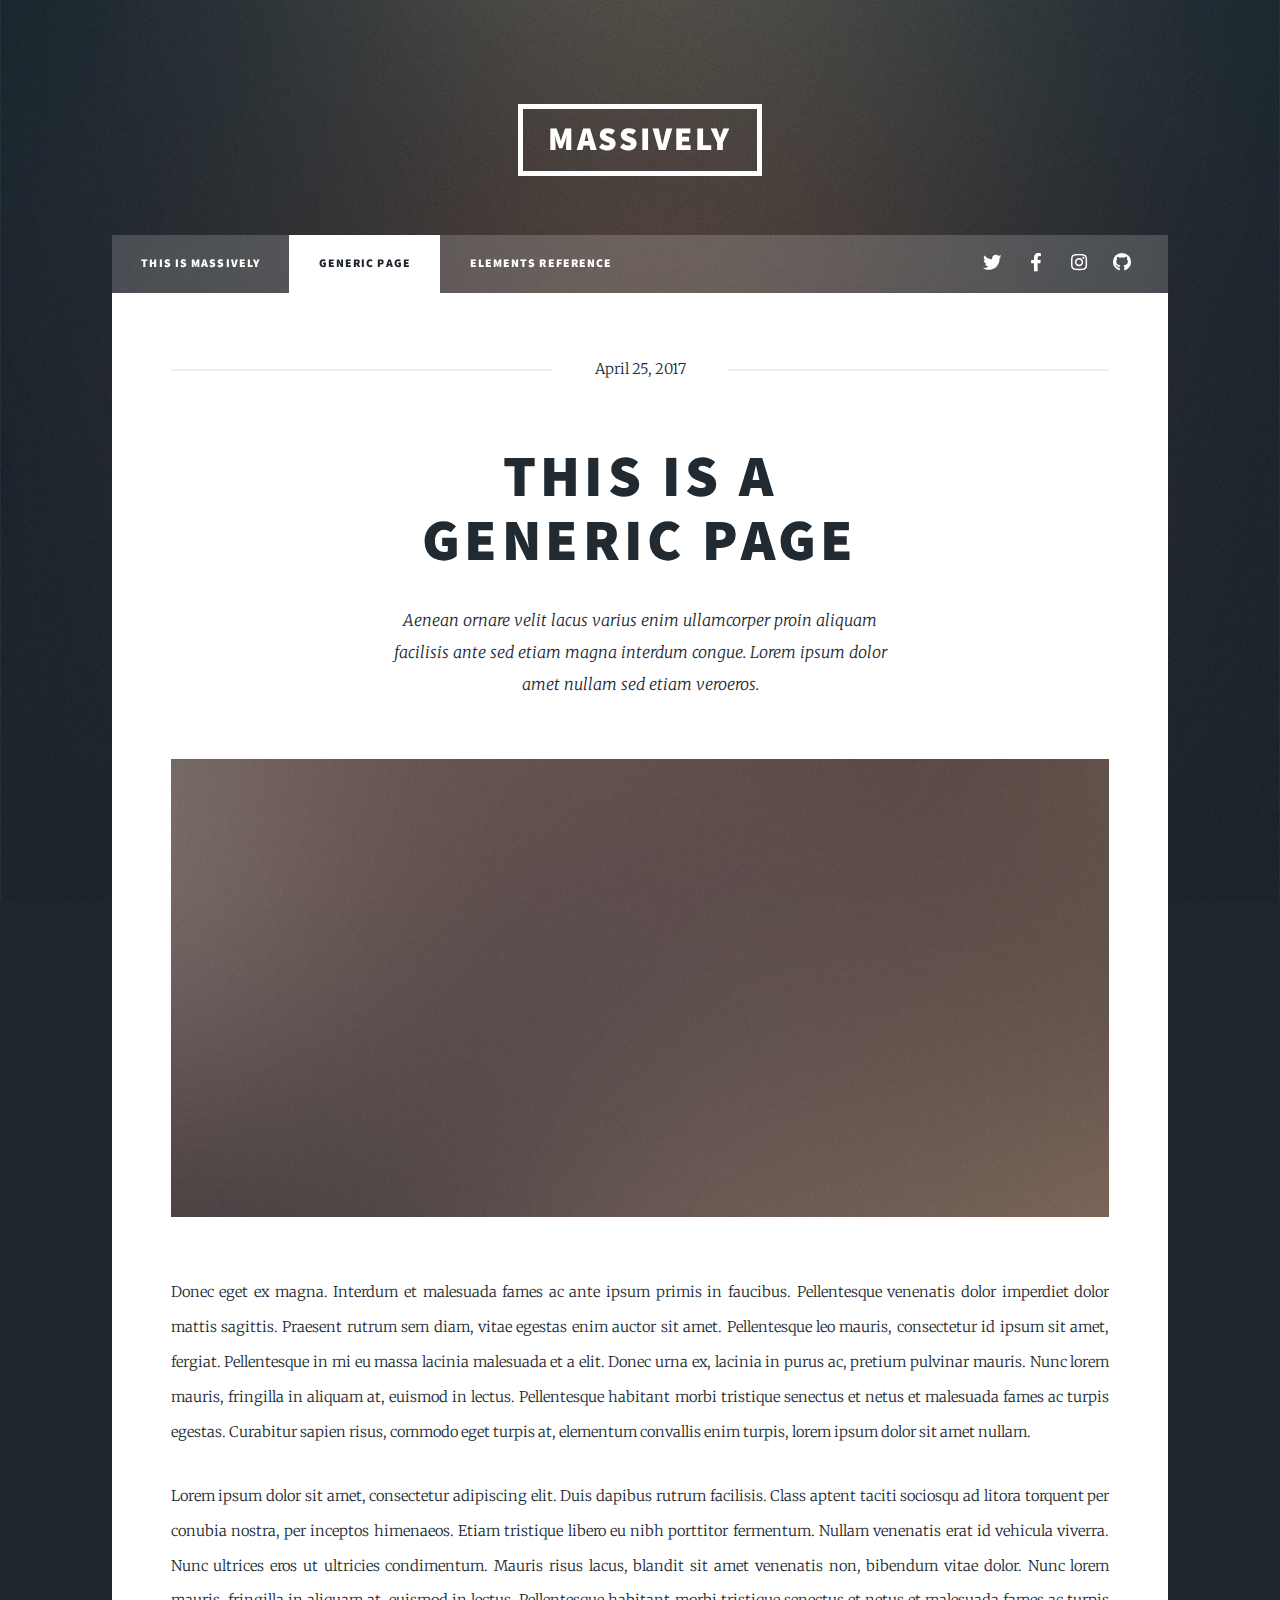
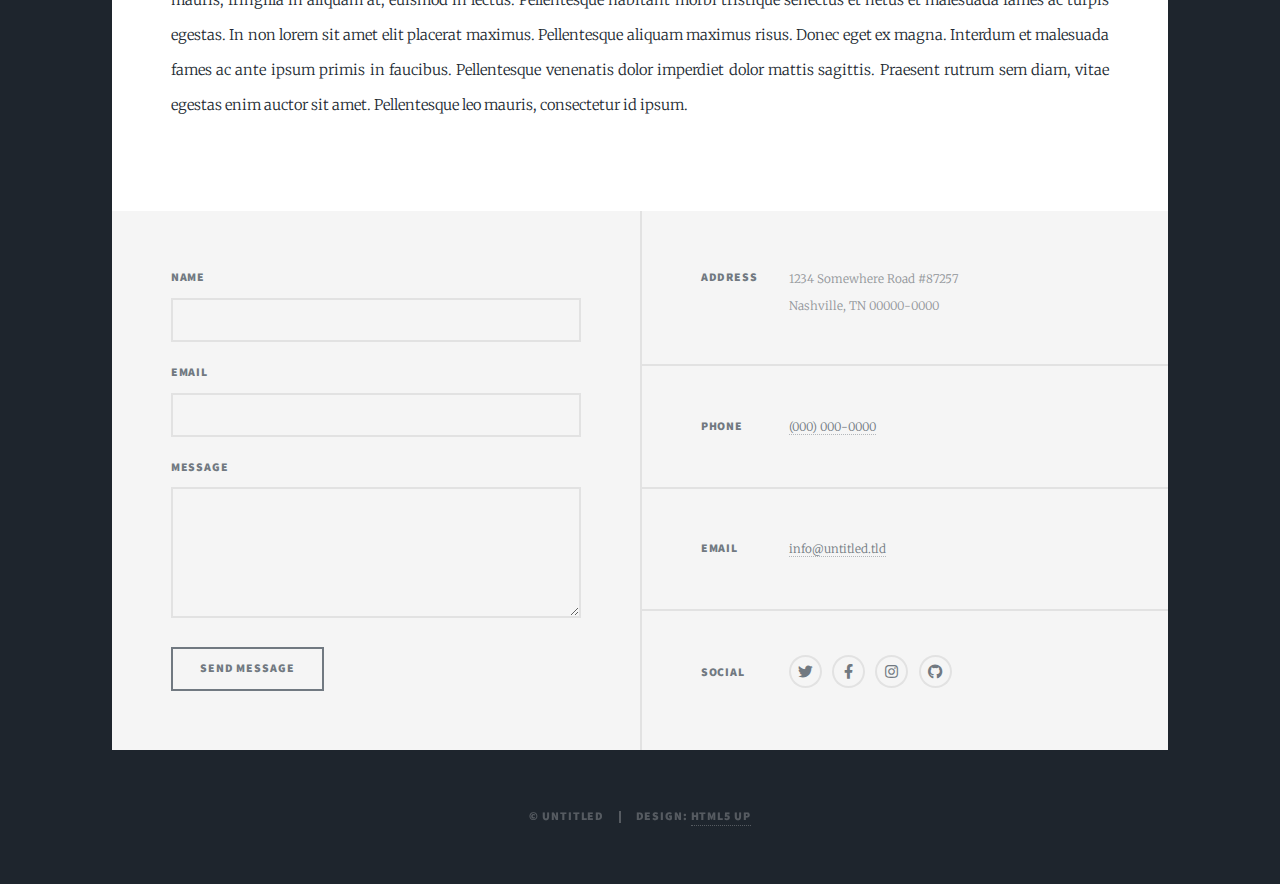
<file: chintya/generic.html>
<!DOCTYPE HTML>
<!--
	Massively by HTML5 UP
	html5up.net | @ajlkn
	Free for personal and commercial use under the CCA 3.0 license (html5up.net/license)
-->
<html>
	<head>
		<title>Generic Page - Massively by HTML5 UP</title>
		<meta charset="utf-8" />
		<meta name="viewport" content="width=device-width, initial-scale=1, user-scalable=no" />
		<link rel="stylesheet" href="assets/css/main.css" />
		<noscript><link rel="stylesheet" href="assets/css/noscript.css" /></noscript>
	</head>
	<body class="is-preload">

		<!-- Wrapper -->
			<div id="wrapper">

				<!-- Header -->
					<header id="header">
						<a href="index.html" class="logo">Massively</a>
					</header>

				<!-- Nav -->
					<nav id="nav">
						<ul class="links">
							<li><a href="index.html">This is Massively</a></li>
							<li class="active"><a href="generic.html">Generic Page</a></li>
							<li><a href="elements.html">Elements Reference</a></li>
						</ul>
						<ul class="icons">
							<li><a href="#" class="icon brands fa-twitter"><span class="label">Twitter</span></a></li>
							<li><a href="#" class="icon brands fa-facebook-f"><span class="label">Facebook</span></a></li>
							<li><a href="#" class="icon brands fa-instagram"><span class="label">Instagram</span></a></li>
							<li><a href="#" class="icon brands fa-github"><span class="label">GitHub</span></a></li>
						</ul>
					</nav>

				<!-- Main -->
					<div id="main">

						<!-- Post -->
							<section class="post">
								<header class="major">
									<span class="date">April 25, 2017</span>
									<h1>This is a<br />
									Generic Page</h1>
									<p>Aenean ornare velit lacus varius enim ullamcorper proin aliquam<br />
									facilisis ante sed etiam magna interdum congue. Lorem ipsum dolor<br />
									amet nullam sed etiam veroeros.</p>
								</header>
								<div class="image main"><img src="images/pic01.jpg" alt="" /></div>
								<p>Donec eget ex magna. Interdum et malesuada fames ac ante ipsum primis in faucibus. Pellentesque venenatis dolor imperdiet dolor mattis sagittis. Praesent rutrum sem diam, vitae egestas enim auctor sit amet. Pellentesque leo mauris, consectetur id ipsum sit amet, fergiat. Pellentesque in mi eu massa lacinia malesuada et a elit. Donec urna ex, lacinia in purus ac, pretium pulvinar mauris. Nunc lorem mauris, fringilla in aliquam at, euismod in lectus. Pellentesque habitant morbi tristique senectus et netus et malesuada fames ac turpis egestas. Curabitur sapien risus, commodo eget turpis at, elementum convallis enim turpis, lorem ipsum dolor sit amet nullam.</p>
								<p>Lorem ipsum dolor sit amet, consectetur adipiscing elit. Duis dapibus rutrum facilisis. Class aptent taciti sociosqu ad litora torquent per conubia nostra, per inceptos himenaeos. Etiam tristique libero eu nibh porttitor fermentum. Nullam venenatis erat id vehicula viverra. Nunc ultrices eros ut ultricies condimentum. Mauris risus lacus, blandit sit amet venenatis non, bibendum vitae dolor. Nunc lorem mauris, fringilla in aliquam at, euismod in lectus. Pellentesque habitant morbi tristique senectus et netus et malesuada fames ac turpis egestas. In non lorem sit amet elit placerat maximus. Pellentesque aliquam maximus risus. Donec eget ex magna. Interdum et malesuada fames ac ante ipsum primis in faucibus. Pellentesque venenatis dolor imperdiet dolor mattis sagittis. Praesent rutrum sem diam, vitae egestas enim auctor sit amet. Pellentesque leo mauris, consectetur id ipsum.</p>
							</section>

					</div>

				<!-- Footer -->
					<footer id="footer">
						<section>
							<form method="post" action="#">
								<div class="fields">
									<div class="field">
										<label for="name">Name</label>
										<input type="text" name="name" id="name" />
									</div>
									<div class="field">
										<label for="email">Email</label>
										<input type="text" name="email" id="email" />
									</div>
									<div class="field">
										<label for="message">Message</label>
										<textarea name="message" id="message" rows="3"></textarea>
									</div>
								</div>
								<ul class="actions">
									<li><input type="submit" value="Send Message" /></li>
								</ul>
							</form>
						</section>
						<section class="split contact">
							<section class="alt">
								<h3>Address</h3>
								<p>1234 Somewhere Road #87257<br />
								Nashville, TN 00000-0000</p>
							</section>
							<section>
								<h3>Phone</h3>
								<p><a href="#">(000) 000-0000</a></p>
							</section>
							<section>
								<h3>Email</h3>
								<p><a href="#">info@untitled.tld</a></p>
							</section>
							<section>
								<h3>Social</h3>
								<ul class="icons alt">
									<li><a href="#" class="icon brands alt fa-twitter"><span class="label">Twitter</span></a></li>
									<li><a href="#" class="icon brands alt fa-facebook-f"><span class="label">Facebook</span></a></li>
									<li><a href="#" class="icon brands alt fa-instagram"><span class="label">Instagram</span></a></li>
									<li><a href="#" class="icon brands alt fa-github"><span class="label">GitHub</span></a></li>
								</ul>
							</section>
						</section>
					</footer>

				<!-- Copyright -->
					<div id="copyright">
						<ul><li>&copy; Untitled</li><li>Design: <a href="https://html5up.net">HTML5 UP</a></li></ul>
					</div>

			</div>

		<!-- Scripts -->
			<script src="assets/js/jquery.min.js"></script>
			<script src="assets/js/jquery.scrollex.min.js"></script>
			<script src="assets/js/jquery.scrolly.min.js"></script>
			<script src="assets/js/browser.min.js"></script>
			<script src="assets/js/breakpoints.min.js"></script>
			<script src="assets/js/util.js"></script>
			<script src="assets/js/main.js"></script>

	</body>
</html>
</file>
<file: shruti/styles.css>
* {
    box-sizing: border-box;
  }
  
  body {
     font-family: 'Varela Round', 'Quicksand', sans-serif;
    background-color: #d8941f;
  }
  
  .postcard {
    width: 800px;
    height: 500px;
    background-color: #f7f7f7;
    margin: 0 auto;
    border-radius: 2%;
    display: flex;
    justify-content: space-between;
    padding: 3em;
    box-shadow: .8em .8em 15px rgba(0,0,0,.3);
     -ms-transform: rotate(2.5deg); /* IE 9 */
      -webkit-transform: rotate(2.5deg); /* Chrome, Safari, Opera */
      transform: rotate(2.5deg);
    -moz-transition: all .5s ease;
    -webkit-transition: all .5s ease;
    -o-transition: all .5s ease;
    transition: all .5s ease;
  }
  
  h1 {
    text-align: center;
    font-size: 5em;
    color: #f7f7f7;
    margin-bottom: -15px;
  }
  
  p {
    display: inline;
    font-size: 1.3em;
  }
  
  /*animation*/
  .postcard:hover,
  .postcard:active,
  .postcard:focus{
    -ms-transform: rotate(0deg); /* IE 9 */
    -webkit-transform: rotate(0deg); /* Chrome, Safari, Opera */
    transform: rotate(0deg);
    -moz-transition: all .5s ease;
    -webkit-transition: all .5s ease;
    -o-transition: all .5s ease;
    transition: all .5s ease;
  
  
  }
  
  /*form*/
  input,
  textarea {
    border: none;
    border-radius: 4%;
    height: 1.9em;
    padding: .7em;
    font-size: 1.3em;
    font-family: 'Varela Round', 'Quicksand', sans-serif;
  }
  
  input:focus,
  textarea:focus {
     outline-color: pink;
  }
  
  .mail_stamp {
    width: 100px;
    float: right;
  }
  
  #address {
    text-decoration: underline;
  }
  
  textarea {
    overflow: auto;
    resize: none;
    height: 10em;
    width: 17em;
    margin-top: .5em;
    margin-bottom: 1em;
  }
  
  .push{
    margin-bottom: 1em;
    margin-top: .5em;
  }
  
  #recipient_email{
    margin-top: 4.5em;
    margin-bottom: 1.5em;
  }
  
  /*footer*/
  footer {
    margin: 2em auto;
    text-align: center;
    font-family: 'Varela Round', 'Quicksand', sans-serif;
    color: white;
  }
  
  footer p {
    font-size: 1em;
    letter-spacing: 1px;
  }
</file>
<file: chintya/assets/css/main.css>
@import url(fontawesome-all.min.css);
@import url("https://fonts.googleapis.com/css?family=Merriweather:300,700,300italic,700italic|Source+Sans+Pro:900");

/*
	Massively by HTML5 UP
	html5up.net | @ajlkn
	Free for personal and commercial use under the CCA 3.0 license (html5up.net/license)
*/

html, body, div, span, applet, object,
iframe, h1, h2, h3, h4, h5, h6, p, blockquote,
pre, a, abbr, acronym, address, big, cite,
code, del, dfn, em, img, ins, kbd, q, s, samp,
small, strike, strong, sub, sup, tt, var, b,
u, i, center, dl, dt, dd, ol, ul, li, fieldset,
form, label, legend, table, caption, tbody,
tfoot, thead, tr, th, td, article, aside,
canvas, details, embed, figure, figcaption,
footer, header, hgroup, menu, nav, output, ruby,
section, summary, time, mark, audio, video {
	margin: 0;
	padding: 0;
	border: 0;
	font-size: 100%;
	font: inherit;
	vertical-align: baseline;}

article, aside, details, figcaption, figure,
footer, header, hgroup, menu, nav, section {
	display: block;}

body {
	line-height: 1;
}

ol, ul {
	list-style: none;
}

table {
	border-collapse: collapse;
	margin: 0 auto;
	width: 70%; /* 100% - (2 * 15%) */
	color: white;
}

th, td {
	border: 1px solid #ccc;
	padding: 8px;
	text-align: center;
	color: white;
}

blockquote, q {
	quotes: none;
}

	blockquote:before, blockquote:after, q:before, q:after {
		content: '';
		content: none;
	}

table {
	border-collapse: collapse;
	border-spacing: 0;
}

body {
	-webkit-text-size-adjust: none;
}

mark {
	background-color: transparent;
	color: inherit;
}

input::-moz-focus-inner {
	border: 0;
	padding: 0;
}

input, select, textarea {
	-moz-appearance: none;
	-webkit-appearance: none;
	-ms-appearance: none;
	appearance: none;
}

/* Basic */

	@-ms-viewport {
		width: device-width;
	}

	body {
		-ms-overflow-style: scrollbar;
	}

	@media screen and (max-width: 480px) {

		html, body {
			min-width: 320px;
		}

	}

	html {
		box-sizing: border-box;
	}

	*, *:before, *:after {
		box-sizing: inherit;
	}

	body {
		background-color: #1e252d;
	}

		body.is-preload *, body.is-preload *:before, body.is-preload *:after {
			-moz-animation: none !important;
			-webkit-animation: none !important;
			-ms-animation: none !important;
			animation: none !important;
			-moz-transition: none !important;
			-webkit-transition: none !important;
			-ms-transition: none !important;
			transition: none !important;
		}

/* Type */

	html {
		font-size: 16pt;
	}

		@media screen and (max-width: 1680px) {

			html {
				font-size: 12pt;
			}

		}

		@media screen and (max-width: 1280px) {

			html {
				font-size: 11pt;
			}

		}

		@media screen and (max-width: 360px) {

			html {
				font-size: 10pt;
			}

		}

	body {
		color: #212931;
	}

	body, input, select, textarea {
		font-family: "Merriweather", Georgia, serif;
		font-weight: 300;
		font-size: 1rem;
		line-height: 2.375;
	}

	a {
		-moz-transition: color 0.2s ease-in-out, background-color 0.2s ease-in-out, border-color 0.2s ease-in-out, box-shadow 0.2s ease-in-out;
		-webkit-transition: color 0.2s ease-in-out, background-color 0.2s ease-in-out, border-color 0.2s ease-in-out, box-shadow 0.2s ease-in-out;
		-ms-transition: color 0.2s ease-in-out, background-color 0.2s ease-in-out, border-color 0.2s ease-in-out, box-shadow 0.2s ease-in-out;
		transition: color 0.2s ease-in-out, background-color 0.2s ease-in-out, border-color 0.2s ease-in-out, box-shadow 0.2s ease-in-out;
		border-bottom: dotted 1px;
		text-decoration: none;
	}

		a:hover {
			border-bottom-color: transparent;
		}

	strong, b {
		font-weight: 600;
	}

	em, i {
		font-style: italic;
	}

	p {
		text-align: justify;
		margin: 0 0 2rem 0;
	}

	h1, h2, h3, h4, h5, h6 {
		font-family: "Source Sans Pro", Helvetica, sans-serif;
		font-weight: 900;
		line-height: 1.5;
		letter-spacing: 0.075em;
		text-transform: uppercase;
		margin: 0 0 1rem 0;
	}

		h1 a, h2 a, h3 a, h4 a, h5 a, h6 a {
			border-bottom: 0;
			color: inherit;
			text-decoration: none;
		}

	h1 {
		font-size: 4rem;
		line-height: 1.1;
		margin: 0 0 2rem 0;
	}

	h2 {
		font-size: 1.75rem;
		line-height: 1.3;
		margin: 0 0 1.5rem 0;
	}

	h3 {
		font-size: 1.25rem;
		margin: 0 0 1.5rem 0;
	}

	h4 {
		font-size: 1rem;
	}

	h5 {
		font-size: 0.9rem;
	}

	h6 {
		font-size: 0.8rem;
	}

	sub {
		font-size: 0.8rem;
		position: relative;
		top: 0.5rem;
	}

	sup {
		font-size: 0.8rem;
		position: relative;
		top: -0.5rem;
	}

	blockquote {
		border-left: solid 4px;
		font-style: italic;
		margin: 0 0 2rem 0;
		padding: 0.5rem 0 0.5rem 2rem;
	}

	code {
		border: solid 2px;
		font-family: "Courier New", monospace;
		font-size: 0.9rem;
		margin: 0 0.25rem;
		padding: 0.25rem 0.65rem;
	}

	pre {
		-webkit-overflow-scrolling: touch;
		font-family: "Courier New", monospace;
		font-size: 0.9rem;
		margin: 0 0 2rem 0;
	}

		pre code {
			display: block;
			line-height: 1.75;
			padding: 1rem 1.5rem;
			overflow-x: auto;
		}

	hr {
		border: 0;
		border-bottom: solid 2px;
		margin: 3rem 0;
	}

		hr.major {
			margin: 5rem 0;
		}

	.align-left {
		text-align: left;
	}

	.align-center {
		text-align: center;
	}

	.align-right {
		text-align: right;
	}

	input, select, textarea {
		color: #212931;
	}

	a {
		color: #212931;
		border-bottom-color: rgba(33, 41, 49, 0.5);
	}

		a:hover {
			border-bottom-color: transparent;
			color: #18bfef !important;
		}

	strong, b {
		color: #212931;
	}

	h1, h2, h3, h4, h5, h6 {
		color: #212931;
	}

	blockquote {
		border-left-color: #eeeeee;
	}

	code {
		background: rgba(220, 220, 220, 0.25);
		border-color: #eeeeee;
	}

	hr {
		border-bottom-color: #eeeeee;
	}

/* Row */

	.row {
		display: flex;
		flex-wrap: wrap;
		box-sizing: border-box;
		align-items: stretch;
	}

		.row > * {
			box-sizing: border-box;
		}

		.row.gtr-uniform > * > :last-child {
			margin-bottom: 0;
		}

		.row.aln-left {
			justify-content: flex-start;
		}

		.row.aln-center {
			justify-content: center;
		}

		.row.aln-right {
			justify-content: flex-end;
		}

		.row.aln-top {
			align-items: flex-start;
		}

		.row.aln-middle {
			align-items: center;
		}

		.row.aln-bottom {
			align-items: flex-end;
		}

		.row > .imp {
			order: -1;
		}

		.row > .col-1 {
			width: 8.33333%;
		}

		.row > .off-1 {
			margin-left: 8.33333%;
		}

		.row > .col-2 {
			width: 16.66667%;
		}

		.row > .off-2 {
			margin-left: 16.66667%;
		}

		.row > .col-3 {
			width: 25%;
		}

		.row > .off-3 {
			margin-left: 25%;
		}

		.row > .col-4 {
			width: 33.33333%;
		}

		.row > .off-4 {
			margin-left: 33.33333%;
		}

		.row > .col-5 {
			width: 41.66667%;
		}

		.row > .off-5 {
			margin-left: 41.66667%;
		}

		.row > .col-6 {
			width: 50%;
		}

		.row > .off-6 {
			margin-left: 50%;
		}

		.row > .col-7 {
			width: 58.33333%;
		}

		.row > .off-7 {
			margin-left: 58.33333%;
		}

		.row > .col-8 {
			width: 66.66667%;
		}

		.row > .off-8 {
			margin-left: 66.66667%;
		}

		.row > .col-9 {
			width: 75%;
		}

		.row > .off-9 {
			margin-left: 75%;
		}

		.row > .col-10 {
			width: 83.33333%;
		}

		.row > .off-10 {
			margin-left: 83.33333%;
		}

		.row > .col-11 {
			width: 91.66667%;
		}

		.row > .off-11 {
			margin-left: 91.66667%;
		}

		.row > .col-12 {
			width: 100%;
		}

		.row > .off-12 {
			margin-left: 100%;
		}

		.row.gtr-0 {
			margin-top: 0;
			margin-left: 0rem;
		}

			.row.gtr-0 > * {
				padding: 0 0 0 0rem;
			}

			.row.gtr-0.gtr-uniform {
				margin-top: 0rem;
			}

				.row.gtr-0.gtr-uniform > * {
					padding-top: 0rem;
				}

		.row.gtr-25 {
			margin-top: 0;
			margin-left: -0.375rem;
		}

			.row.gtr-25 > * {
				padding: 0 0 0 0.375rem;
			}

			.row.gtr-25.gtr-uniform {
				margin-top: -0.375rem;
			}

				.row.gtr-25.gtr-uniform > * {
					padding-top: 0.375rem;
				}

		.row.gtr-50 {
			margin-top: 0;
			margin-left: -0.75rem;
		}

			.row.gtr-50 > * {
				padding: 0 0 0 0.75rem;
			}

			.row.gtr-50.gtr-uniform {
				margin-top: -0.75rem;
			}

				.row.gtr-50.gtr-uniform > * {
					padding-top: 0.75rem;
				}

		.row {
			margin-top: 0;
			margin-left: -1.5rem;
		}

			.row > * {
				padding: 0 0 0 1.5rem;
			}

			.row.gtr-uniform {
				margin-top: -1.5rem;
			}

				.row.gtr-uniform > * {
					padding-top: 1.5rem;
				}

		.row.gtr-150 {
			margin-top: 0;
			margin-left: -2.25rem;
		}

			.row.gtr-150 > * {
				padding: 0 0 0 2.25rem;
			}

			.row.gtr-150.gtr-uniform {
				margin-top: -2.25rem;
			}

				.row.gtr-150.gtr-uniform > * {
					padding-top: 2.25rem;
				}

		.row.gtr-200 {
			margin-top: 0;
			margin-left: -3rem;
		}

			.row.gtr-200 > * {
				padding: 0 0 0 3rem;
			}

			.row.gtr-200.gtr-uniform {
				margin-top: -3rem;
			}

				.row.gtr-200.gtr-uniform > * {
					padding-top: 3rem;
				}

		@media screen and (max-width: 1680px) {

			.row {
				display: flex;
				flex-wrap: wrap;
				box-sizing: border-box;
				align-items: stretch;
			}

				.row > * {
					box-sizing: border-box;
				}

				.row.gtr-uniform > * > :last-child {
					margin-bottom: 0;
				}

				.row.aln-left {
					justify-content: flex-start;
				}

				.row.aln-center {
					justify-content: center;
				}

				.row.aln-right {
					justify-content: flex-end;
				}

				.row.aln-top {
					align-items: flex-start;
				}

				.row.aln-middle {
					align-items: center;
				}

				.row.aln-bottom {
					align-items: flex-end;
				}

				.row > .imp-xlarge {
					order: -1;
				}

				.row > .col-1-xlarge {
					width: 8.33333%;
				}

				.row > .off-1-xlarge {
					margin-left: 8.33333%;
				}

				.row > .col-2-xlarge {
					width: 16.66667%;
				}

				.row > .off-2-xlarge {
					margin-left: 16.66667%;
				}

				.row > .col-3-xlarge {
					width: 25%;
				}

				.row > .off-3-xlarge {
					margin-left: 25%;
				}

				.row > .col-4-xlarge {
					width: 33.33333%;
				}

				.row > .off-4-xlarge {
					margin-left: 33.33333%;
				}

				.row > .col-5-xlarge {
					width: 41.66667%;
				}

				.row > .off-5-xlarge {
					margin-left: 41.66667%;
				}

				.row > .col-6-xlarge {
					width: 50%;
				}

				.row > .off-6-xlarge {
					margin-left: 50%;
				}

				.row > .col-7-xlarge {
					width: 58.33333%;
				}

				.row > .off-7-xlarge {
					margin-left: 58.33333%;
				}

				.row > .col-8-xlarge {
					width: 66.66667%;
				}

				.row > .off-8-xlarge {
					margin-left: 66.66667%;
				}

				.row > .col-9-xlarge {
					width: 75%;
				}

				.row > .off-9-xlarge {
					margin-left: 75%;
				}

				.row > .col-10-xlarge {
					width: 83.33333%;
				}

				.row > .off-10-xlarge {
					margin-left: 83.33333%;
				}

				.row > .col-11-xlarge {
					width: 91.66667%;
				}

				.row > .off-11-xlarge {
					margin-left: 91.66667%;
				}

				.row > .col-12-xlarge {
					width: 100%;
				}

				.row > .off-12-xlarge {
					margin-left: 100%;
				}

				.row.gtr-0 {
					margin-top: 0;
					margin-left: 0rem;
				}

					.row.gtr-0 > * {
						padding: 0 0 0 0rem;
					}

					.row.gtr-0.gtr-uniform {
						margin-top: 0rem;
					}

						.row.gtr-0.gtr-uniform > * {
							padding-top: 0rem;
						}

				.row.gtr-25 {
					margin-top: 0;
					margin-left: -0.375rem;
				}

					.row.gtr-25 > * {
						padding: 0 0 0 0.375rem;
					}

					.row.gtr-25.gtr-uniform {
						margin-top: -0.375rem;
					}

						.row.gtr-25.gtr-uniform > * {
							padding-top: 0.375rem;
						}

				.row.gtr-50 {
					margin-top: 0;
					margin-left: -0.75rem;
				}

					.row.gtr-50 > * {
						padding: 0 0 0 0.75rem;
					}

					.row.gtr-50.gtr-uniform {
						margin-top: -0.75rem;
					}

						.row.gtr-50.gtr-uniform > * {
							padding-top: 0.75rem;
						}

				.row {
					margin-top: 0;
					margin-left: -1.5rem;
				}

					.row > * {
						padding: 0 0 0 1.5rem;
					}

					.row.gtr-uniform {
						margin-top: -1.5rem;
					}

						.row.gtr-uniform > * {
							padding-top: 1.5rem;
						}

				.row.gtr-150 {
					margin-top: 0;
					margin-left: -2.25rem;
				}

					.row.gtr-150 > * {
						padding: 0 0 0 2.25rem;
					}

					.row.gtr-150.gtr-uniform {
						margin-top: -2.25rem;
					}

						.row.gtr-150.gtr-uniform > * {
							padding-top: 2.25rem;
						}

				.row.gtr-200 {
					margin-top: 0;
					margin-left: -3rem;
				}

					.row.gtr-200 > * {
						padding: 0 0 0 3rem;
					}

					.row.gtr-200.gtr-uniform {
						margin-top: -3rem;
					}

						.row.gtr-200.gtr-uniform > * {
							padding-top: 3rem;
						}

		}

		@media screen and (max-width: 1280px) {

			.row {
				display: flex;
				flex-wrap: wrap;
				box-sizing: border-box;
				align-items: stretch;
			}

				.row > * {
					box-sizing: border-box;
				}

				.row.gtr-uniform > * > :last-child {
					margin-bottom: 0;
				}

				.row.aln-left {
					justify-content: flex-start;
				}

				.row.aln-center {
					justify-content: center;
				}

				.row.aln-right {
					justify-content: flex-end;
				}

				.row.aln-top {
					align-items: flex-start;
				}

				.row.aln-middle {
					align-items: center;
				}

				.row.aln-bottom {
					align-items: flex-end;
				}

				.row > .imp-large {
					order: -1;
				}

				.row > .col-1-large {
					width: 8.33333%;
				}

				.row > .off-1-large {
					margin-left: 8.33333%;
				}

				.row > .col-2-large {
					width: 16.66667%;
				}

				.row > .off-2-large {
					margin-left: 16.66667%;
				}

				.row > .col-3-large {
					width: 25%;
				}

				.row > .off-3-large {
					margin-left: 25%;
				}

				.row > .col-4-large {
					width: 33.33333%;
				}

				.row > .off-4-large {
					margin-left: 33.33333%;
				}

				.row > .col-5-large {
					width: 41.66667%;
				}

				.row > .off-5-large {
					margin-left: 41.66667%;
				}

				.row > .col-6-large {
					width: 50%;
				}

				.row > .off-6-large {
					margin-left: 50%;
				}

				.row > .col-7-large {
					width: 58.33333%;
				}

				.row > .off-7-large {
					margin-left: 58.33333%;
				}

				.row > .col-8-large {
					width: 66.66667%;
				}

				.row > .off-8-large {
					margin-left: 66.66667%;
				}

				.row > .col-9-large {
					width: 75%;
				}

				.row > .off-9-large {
					margin-left: 75%;
				}

				.row > .col-10-large {
					width: 83.33333%;
				}

				.row > .off-10-large {
					margin-left: 83.33333%;
				}

				.row > .col-11-large {
					width: 91.66667%;
				}

				.row > .off-11-large {
					margin-left: 91.66667%;
				}

				.row > .col-12-large {
					width: 100%;
				}

				.row > .off-12-large {
					margin-left: 100%;
				}

				.row.gtr-0 {
					margin-top: 0;
					margin-left: 0rem;
				}

					.row.gtr-0 > * {
						padding: 0 0 0 0rem;
					}

					.row.gtr-0.gtr-uniform {
						margin-top: 0rem;
					}

						.row.gtr-0.gtr-uniform > * {
							padding-top: 0rem;
						}

				.row.gtr-25 {
					margin-top: 0;
					margin-left: -0.375rem;
				}

					.row.gtr-25 > * {
						padding: 0 0 0 0.375rem;
					}

					.row.gtr-25.gtr-uniform {
						margin-top: -0.375rem;
					}

						.row.gtr-25.gtr-uniform > * {
							padding-top: 0.375rem;
						}

				.row.gtr-50 {
					margin-top: 0;
					margin-left: -0.75rem;
				}

					.row.gtr-50 > * {
						padding: 0 0 0 0.75rem;
					}

					.row.gtr-50.gtr-uniform {
						margin-top: -0.75rem;
					}

						.row.gtr-50.gtr-uniform > * {
							padding-top: 0.75rem;
						}

				.row {
					margin-top: 0;
					margin-left: -1.5rem;
				}

					.row > * {
						padding: 0 0 0 1.5rem;
					}

					.row.gtr-uniform {
						margin-top: -1.5rem;
					}

						.row.gtr-uniform > * {
							padding-top: 1.5rem;
						}

				.row.gtr-150 {
					margin-top: 0;
					margin-left: -2.25rem;
				}

					.row.gtr-150 > * {
						padding: 0 0 0 2.25rem;
					}

					.row.gtr-150.gtr-uniform {
						margin-top: -2.25rem;
					}

						.row.gtr-150.gtr-uniform > * {
							padding-top: 2.25rem;
						}

				.row.gtr-200 {
					margin-top: 0;
					margin-left: -3rem;
				}

					.row.gtr-200 > * {
						padding: 0 0 0 3rem;
					}

					.row.gtr-200.gtr-uniform {
						margin-top: -3rem;
					}

						.row.gtr-200.gtr-uniform > * {
							padding-top: 3rem;
						}

		}

		@media screen and (max-width: 980px) {

			.row {
				display: flex;
				flex-wrap: wrap;
				box-sizing: border-box;
				align-items: stretch;
			}

				.row > * {
					box-sizing: border-box;
				}

				.row.gtr-uniform > * > :last-child {
					margin-bottom: 0;
				}

				.row.aln-left {
					justify-content: flex-start;
				}

				.row.aln-center {
					justify-content: center;
				}

				.row.aln-right {
					justify-content: flex-end;
				}

				.row.aln-top {
					align-items: flex-start;
				}

				.row.aln-middle {
					align-items: center;
				}

				.row.aln-bottom {
					align-items: flex-end;
				}

				.row > .imp-medium {
					order: -1;
				}

				.row > .col-1-medium {
					width: 8.33333%;
				}

				.row > .off-1-medium {
					margin-left: 8.33333%;
				}

				.row > .col-2-medium {
					width: 16.66667%;
				}

				.row > .off-2-medium {
					margin-left: 16.66667%;
				}

				.row > .col-3-medium {
					width: 25%;
				}

				.row > .off-3-medium {
					margin-left: 25%;
				}

				.row > .col-4-medium {
					width: 33.33333%;
				}

				.row > .off-4-medium {
					margin-left: 33.33333%;
				}

				.row > .col-5-medium {
					width: 41.66667%;
				}

				.row > .off-5-medium {
					margin-left: 41.66667%;
				}

				.row > .col-6-medium {
					width: 50%;
				}

				.row > .off-6-medium {
					margin-left: 50%;
				}

				.row > .col-7-medium {
					width: 58.33333%;
				}

				.row > .off-7-medium {
					margin-left: 58.33333%;
				}

				.row > .col-8-medium {
					width: 66.66667%;
				}

				.row > .off-8-medium {
					margin-left: 66.66667%;
				}

				.row > .col-9-medium {
					width: 75%;
				}

				.row > .off-9-medium {
					margin-left: 75%;
				}

				.row > .col-10-medium {
					width: 83.33333%;
				}

				.row > .off-10-medium {
					margin-left: 83.33333%;
				}

				.row > .col-11-medium {
					width: 91.66667%;
				}

				.row > .off-11-medium {
					margin-left: 91.66667%;
				}

				.row > .col-12-medium {
					width: 100%;
				}

				.row > .off-12-medium {
					margin-left: 100%;
				}

				.row.gtr-0 {
					margin-top: 0;
					margin-left: 0rem;
				}

					.row.gtr-0 > * {
						padding: 0 0 0 0rem;
					}

					.row.gtr-0.gtr-uniform {
						margin-top: 0rem;
					}

						.row.gtr-0.gtr-uniform > * {
							padding-top: 0rem;
						}

				.row.gtr-25 {
					margin-top: 0;
					margin-left: -0.375rem;
				}

					.row.gtr-25 > * {
						padding: 0 0 0 0.375rem;
					}

					.row.gtr-25.gtr-uniform {
						margin-top: -0.375rem;
					}

						.row.gtr-25.gtr-uniform > * {
							padding-top: 0.375rem;
						}

				.row.gtr-50 {
					margin-top: 0;
					margin-left: -0.75rem;
				}

					.row.gtr-50 > * {
						padding: 0 0 0 0.75rem;
					}

					.row.gtr-50.gtr-uniform {
						margin-top: -0.75rem;
					}

						.row.gtr-50.gtr-uniform > * {
							padding-top: 0.75rem;
						}

				.row {
					margin-top: 0;
					margin-left: -1.5rem;
				}

					.row > * {
						padding: 0 0 0 1.5rem;
					}

					.row.gtr-uniform {
						margin-top: -1.5rem;
					}

						.row.gtr-uniform > * {
							padding-top: 1.5rem;
						}

				.row.gtr-150 {
					margin-top: 0;
					margin-left: -2.25rem;
				}

					.row.gtr-150 > * {
						padding: 0 0 0 2.25rem;
					}

					.row.gtr-150.gtr-uniform {
						margin-top: -2.25rem;
					}

						.row.gtr-150.gtr-uniform > * {
							padding-top: 2.25rem;
						}

				.row.gtr-200 {
					margin-top: 0;
					margin-left: -3rem;
				}

					.row.gtr-200 > * {
						padding: 0 0 0 3rem;
					}

					.row.gtr-200.gtr-uniform {
						margin-top: -3rem;
					}

						.row.gtr-200.gtr-uniform > * {
							padding-top: 3rem;
						}

		}

		@media screen and (max-width: 736px) {

			.row {
				display: flex;
				flex-wrap: wrap;
				box-sizing: border-box;
				align-items: stretch;
			}

				.row > * {
					box-sizing: border-box;
				}

				.row.gtr-uniform > * > :last-child {
					margin-bottom: 0;
				}

				.row.aln-left {
					justify-content: flex-start;
				}

				.row.aln-center {
					justify-content: center;
				}

				.row.aln-right {
					justify-content: flex-end;
				}

				.row.aln-top {
					align-items: flex-start;
				}

				.row.aln-middle {
					align-items: center;
				}

				.row.aln-bottom {
					align-items: flex-end;
				}

				.row > .imp-small {
					order: -1;
				}

				.row > .col-1-small {
					width: 8.33333%;
				}

				.row > .off-1-small {
					margin-left: 8.33333%;
				}

				.row > .col-2-small {
					width: 16.66667%;
				}

				.row > .off-2-small {
					margin-left: 16.66667%;
				}

				.row > .col-3-small {
					width: 25%;
				}

				.row > .off-3-small {
					margin-left: 25%;
				}

				.row > .col-4-small {
					width: 33.33333%;
				}

				.row > .off-4-small {
					margin-left: 33.33333%;
				}

				.row > .col-5-small {
					width: 41.66667%;
				}

				.row > .off-5-small {
					margin-left: 41.66667%;
				}

				.row > .col-6-small {
					width: 50%;
				}

				.row > .off-6-small {
					margin-left: 50%;
				}

				.row > .col-7-small {
					width: 58.33333%;
				}

				.row > .off-7-small {
					margin-left: 58.33333%;
				}

				.row > .col-8-small {
					width: 66.66667%;
				}

				.row > .off-8-small {
					margin-left: 66.66667%;
				}

				.row > .col-9-small {
					width: 75%;
				}

				.row > .off-9-small {
					margin-left: 75%;
				}

				.row > .col-10-small {
					width: 83.33333%;
				}

				.row > .off-10-small {
					margin-left: 83.33333%;
				}

				.row > .col-11-small {
					width: 91.66667%;
				}

				.row > .off-11-small {
					margin-left: 91.66667%;
				}

				.row > .col-12-small {
					width: 100%;
				}

				.row > .off-12-small {
					margin-left: 100%;
				}

				.row.gtr-0 {
					margin-top: 0;
					margin-left: 0rem;
				}

					.row.gtr-0 > * {
						padding: 0 0 0 0rem;
					}

					.row.gtr-0.gtr-uniform {
						margin-top: 0rem;
					}

						.row.gtr-0.gtr-uniform > * {
							padding-top: 0rem;
						}

				.row.gtr-25 {
					margin-top: 0;
					margin-left: -0.375rem;
				}

					.row.gtr-25 > * {
						padding: 0 0 0 0.375rem;
					}

					.row.gtr-25.gtr-uniform {
						margin-top: -0.375rem;
					}

						.row.gtr-25.gtr-uniform > * {
							padding-top: 0.375rem;
						}

				.row.gtr-50 {
					margin-top: 0;
					margin-left: -0.75rem;
				}

					.row.gtr-50 > * {
						padding: 0 0 0 0.75rem;
					}

					.row.gtr-50.gtr-uniform {
						margin-top: -0.75rem;
					}

						.row.gtr-50.gtr-uniform > * {
							padding-top: 0.75rem;
						}

				.row {
					margin-top: 0;
					margin-left: -1.5rem;
				}

					.row > * {
						padding: 0 0 0 1.5rem;
					}

					.row.gtr-uniform {
						margin-top: -1.5rem;
					}

						.row.gtr-uniform > * {
							padding-top: 1.5rem;
						}

				.row.gtr-150 {
					margin-top: 0;
					margin-left: -2.25rem;
				}

					.row.gtr-150 > * {
						padding: 0 0 0 2.25rem;
					}

					.row.gtr-150.gtr-uniform {
						margin-top: -2.25rem;
					}

						.row.gtr-150.gtr-uniform > * {
							padding-top: 2.25rem;
						}

				.row.gtr-200 {
					margin-top: 0;
					margin-left: -3rem;
				}

					.row.gtr-200 > * {
						padding: 0 0 0 3rem;
					}

					.row.gtr-200.gtr-uniform {
						margin-top: -3rem;
					}

						.row.gtr-200.gtr-uniform > * {
							padding-top: 3rem;
						}

		}

		@media screen and (max-width: 480px) {

			.row {
				display: flex;
				flex-wrap: wrap;
				box-sizing: border-box;
				align-items: stretch;
			}

				.row > * {
					box-sizing: border-box;
				}

				.row.gtr-uniform > * > :last-child {
					margin-bottom: 0;
				}

				.row.aln-left {
					justify-content: flex-start;
				}

				.row.aln-center {
					justify-content: center;
				}

				.row.aln-right {
					justify-content: flex-end;
				}

				.row.aln-top {
					align-items: flex-start;
				}

				.row.aln-middle {
					align-items: center;
				}

				.row.aln-bottom {
					align-items: flex-end;
				}

				.row > .imp-xsmall {
					order: -1;
				}

				.row > .col-1-xsmall {
					width: 8.33333%;
				}

				.row > .off-1-xsmall {
					margin-left: 8.33333%;
				}

				.row > .col-2-xsmall {
					width: 16.66667%;
				}

				.row > .off-2-xsmall {
					margin-left: 16.66667%;
				}

				.row > .col-3-xsmall {
					width: 25%;
				}

				.row > .off-3-xsmall {
					margin-left: 25%;
				}

				.row > .col-4-xsmall {
					width: 33.33333%;
				}

				.row > .off-4-xsmall {
					margin-left: 33.33333%;
				}

				.row > .col-5-xsmall {
					width: 41.66667%;
				}

				.row > .off-5-xsmall {
					margin-left: 41.66667%;
				}

				.row > .col-6-xsmall {
					width: 50%;
				}

				.row > .off-6-xsmall {
					margin-left: 50%;
				}

				.row > .col-7-xsmall {
					width: 58.33333%;
				}

				.row > .off-7-xsmall {
					margin-left: 58.33333%;
				}

				.row > .col-8-xsmall {
					width: 66.66667%;
				}

				.row > .off-8-xsmall {
					margin-left: 66.66667%;
				}

				.row > .col-9-xsmall {
					width: 75%;
				}

				.row > .off-9-xsmall {
					margin-left: 75%;
				}

				.row > .col-10-xsmall {
					width: 83.33333%;
				}

				.row > .off-10-xsmall {
					margin-left: 83.33333%;
				}

				.row > .col-11-xsmall {
					width: 91.66667%;
				}

				.row > .off-11-xsmall {
					margin-left: 91.66667%;
				}

				.row > .col-12-xsmall {
					width: 100%;
				}

				.row > .off-12-xsmall {
					margin-left: 100%;
				}

				.row.gtr-0 {
					margin-top: 0;
					margin-left: 0rem;
				}

					.row.gtr-0 > * {
						padding: 0 0 0 0rem;
					}

					.row.gtr-0.gtr-uniform {
						margin-top: 0rem;
					}

						.row.gtr-0.gtr-uniform > * {
							padding-top: 0rem;
						}

				.row.gtr-25 {
					margin-top: 0;
					margin-left: -0.375rem;
				}

					.row.gtr-25 > * {
						padding: 0 0 0 0.375rem;
					}

					.row.gtr-25.gtr-uniform {
						margin-top: -0.375rem;
					}

						.row.gtr-25.gtr-uniform > * {
							padding-top: 0.375rem;
						}

				.row.gtr-50 {
					margin-top: 0;
					margin-left: -0.75rem;
				}

					.row.gtr-50 > * {
						padding: 0 0 0 0.75rem;
					}

					.row.gtr-50.gtr-uniform {
						margin-top: -0.75rem;
					}

						.row.gtr-50.gtr-uniform > * {
							padding-top: 0.75rem;
						}

				.row {
					margin-top: 0;
					margin-left: -1.5rem;
				}

					.row > * {
						padding: 0 0 0 1.5rem;
					}

					.row.gtr-uniform {
						margin-top: -1.5rem;
					}

						.row.gtr-uniform > * {
							padding-top: 1.5rem;
						}

				.row.gtr-150 {
					margin-top: 0;
					margin-left: -2.25rem;
				}

					.row.gtr-150 > * {
						padding: 0 0 0 2.25rem;
					}

					.row.gtr-150.gtr-uniform {
						margin-top: -2.25rem;
					}

						.row.gtr-150.gtr-uniform > * {
							padding-top: 2.25rem;
						}

				.row.gtr-200 {
					margin-top: 0;
					margin-left: -3rem;
				}

					.row.gtr-200 > * {
						padding: 0 0 0 3rem;
					}

					.row.gtr-200.gtr-uniform {
						margin-top: -3rem;
					}

						.row.gtr-200.gtr-uniform > * {
							padding-top: 3rem;
						}

		}

		@media screen and (max-width: 360px) {

			.row {
				display: flex;
				flex-wrap: wrap;
				box-sizing: border-box;
				align-items: stretch;
			}

				.row > * {
					box-sizing: border-box;
				}

				.row.gtr-uniform > * > :last-child {
					margin-bottom: 0;
				}

				.row.aln-left {
					justify-content: flex-start;
				}

				.row.aln-center {
					justify-content: center;
				}

				.row.aln-right {
					justify-content: flex-end;
				}

				.row.aln-top {
					align-items: flex-start;
				}

				.row.aln-middle {
					align-items: center;
				}

				.row.aln-bottom {
					align-items: flex-end;
				}

				.row > .imp-xxsmall {
					order: -1;
				}

				.row > .col-1-xxsmall {
					width: 8.33333%;
				}

				.row > .off-1-xxsmall {
					margin-left: 8.33333%;
				}

				.row > .col-2-xxsmall {
					width: 16.66667%;
				}

				.row > .off-2-xxsmall {
					margin-left: 16.66667%;
				}

				.row > .col-3-xxsmall {
					width: 25%;
				}

				.row > .off-3-xxsmall {
					margin-left: 25%;
				}

				.row > .col-4-xxsmall {
					width: 33.33333%;
				}

				.row > .off-4-xxsmall {
					margin-left: 33.33333%;
				}

				.row > .col-5-xxsmall {
					width: 41.66667%;
				}

				.row > .off-5-xxsmall {
					margin-left: 41.66667%;
				}

				.row > .col-6-xxsmall {
					width: 50%;
				}

				.row > .off-6-xxsmall {
					margin-left: 50%;
				}

				.row > .col-7-xxsmall {
					width: 58.33333%;
				}

				.row > .off-7-xxsmall {
					margin-left: 58.33333%;
				}

				.row > .col-8-xxsmall {
					width: 66.66667%;
				}

				.row > .off-8-xxsmall {
					margin-left: 66.66667%;
				}

				.row > .col-9-xxsmall {
					width: 75%;
				}

				.row > .off-9-xxsmall {
					margin-left: 75%;
				}

				.row > .col-10-xxsmall {
					width: 83.33333%;
				}

				.row > .off-10-xxsmall {
					margin-left: 83.33333%;
				}

				.row > .col-11-xxsmall {
					width: 91.66667%;
				}

				.row > .off-11-xxsmall {
					margin-left: 91.66667%;
				}

				.row > .col-12-xxsmall {
					width: 100%;
				}

				.row > .off-12-xxsmall {
					margin-left: 100%;
				}

				.row.gtr-0 {
					margin-top: 0;
					margin-left: 0rem;
				}

					.row.gtr-0 > * {
						padding: 0 0 0 0rem;
					}

					.row.gtr-0.gtr-uniform {
						margin-top: 0rem;
					}

						.row.gtr-0.gtr-uniform > * {
							padding-top: 0rem;
						}

				.row.gtr-25 {
					margin-top: 0;
					margin-left: -0.375rem;
				}

					.row.gtr-25 > * {
						padding: 0 0 0 0.375rem;
					}

					.row.gtr-25.gtr-uniform {
						margin-top: -0.375rem;
					}

						.row.gtr-25.gtr-uniform > * {
							padding-top: 0.375rem;
						}

				.row.gtr-50 {
					margin-top: 0;
					margin-left: -0.75rem;
				}

					.row.gtr-50 > * {
						padding: 0 0 0 0.75rem;
					}

					.row.gtr-50.gtr-uniform {
						margin-top: -0.75rem;
					}

						.row.gtr-50.gtr-uniform > * {
							padding-top: 0.75rem;
						}

				.row {
					margin-top: 0;
					margin-left: -1.5rem;
				}

					.row > * {
						padding: 0 0 0 1.5rem;
					}

					.row.gtr-uniform {
						margin-top: -1.5rem;
					}

						.row.gtr-uniform > * {
							padding-top: 1.5rem;
						}

				.row.gtr-150 {
					margin-top: 0;
					margin-left: -2.25rem;
				}

					.row.gtr-150 > * {
						padding: 0 0 0 2.25rem;
					}

					.row.gtr-150.gtr-uniform {
						margin-top: -2.25rem;
					}

						.row.gtr-150.gtr-uniform > * {
							padding-top: 2.25rem;
						}

				.row.gtr-200 {
					margin-top: 0;
					margin-left: -3rem;
				}

					.row.gtr-200 > * {
						padding: 0 0 0 3rem;
					}

					.row.gtr-200.gtr-uniform {
						margin-top: -3rem;
					}

						.row.gtr-200.gtr-uniform > * {
							padding-top: 3rem;
						}

		}

/* Box */

	.box {
		border: solid 2px;
		margin-bottom: 2rem;
		padding: 1.5rem;
	}

		.box > :last-child,
		.box > :last-child > :last-child,
		.box > :last-child > :last-child > :last-child {
			margin-bottom: 0;
		}

		.box.alt {
			border: 0;
			border-radius: 0;
			padding: 0;
		}

	.box {
		border-color: #eeeeee;
	}

/* Button */

	input[type="submit"],
	input[type="reset"],
	input[type="button"],
	button,
	.button {
		-moz-appearance: none;
		-webkit-appearance: none;
		-ms-appearance: none;
		appearance: none;
		-moz-transition: background-color 0.2s ease-in-out, box-shadow 0.2s ease-in-out, color 0.2s ease-in-out;
		-webkit-transition: background-color 0.2s ease-in-out, box-shadow 0.2s ease-in-out, color 0.2s ease-in-out;
		-ms-transition: background-color 0.2s ease-in-out, box-shadow 0.2s ease-in-out, color 0.2s ease-in-out;
		transition: background-color 0.2s ease-in-out, box-shadow 0.2s ease-in-out, color 0.2s ease-in-out;
		border: 0;
		border-radius: 0;
		cursor: pointer;
		display: inline-block;
		font-family: "Source Sans Pro", Helvetica, sans-serif;
		font-size: 0.8rem;
		font-weight: 900;
		letter-spacing: 0.075em;
		height: 3rem;
		line-height: 3rem;
		padding: 0 2rem;
		text-align: center;
		text-decoration: none;
		text-transform: uppercase;
		white-space: nowrap;
	}

		input[type="submit"].icon:before,
		input[type="reset"].icon:before,
		input[type="button"].icon:before,
		button.icon:before,
		.button.icon:before {
			margin-right: 0.5rem;
		}

		input[type="submit"].icon.solo,
		input[type="reset"].icon.solo,
		input[type="button"].icon.solo,
		button.icon.solo,
		.button.icon.solo {
			position: relative;
			width: 4rem;
			height: 4rem;
			line-height: 4rem;
			border-radius: 4rem;
			text-indent: 4rem;
			overflow: hidden;
			padding: 0;
			white-space: nowrap;
		}

			input[type="submit"].icon.solo:before,
			input[type="reset"].icon.solo:before,
			input[type="button"].icon.solo:before,
			button.icon.solo:before,
			.button.icon.solo:before {
				position: absolute;
				display: block;
				top: 0;
				left: 0;
				width: inherit;
				height: inherit;
				line-height: inherit;
				font-size: 1.25rem;
				margin-right: 0;
				text-align: center;
				text-indent: 0;
			}

		input[type="submit"].fit,
		input[type="reset"].fit,
		input[type="button"].fit,
		button.fit,
		.button.fit {
			width: 100%;
		}

		input[type="submit"].small,
		input[type="reset"].small,
		input[type="button"].small,
		button.small,
		.button.small {
			font-size: 0.7rem;
			height: 2.5rem;
			line-height: 2.5rem;
			padding: 0 1.5rem;
		}

		input[type="submit"].large,
		input[type="reset"].large,
		input[type="button"].large,
		button.large,
		.button.large {
			font-size: 0.9rem;
			height: 3.5rem;
			line-height: 3.5rem;
			padding: 0 2.75rem;
		}

		@media screen and (max-width: 980px) {

			input[type="submit"],
			input[type="reset"],
			input[type="button"],
			button,
			.button {
				font-size: 0.9rem;
				height: 3.25rem;
				line-height: 3.25rem;
			}

				input[type="submit"].large,
				input[type="reset"].large,
				input[type="button"].large,
				button.large,
				.button.large {
					font-size: 1rem;
					height: 3.75rem;
					line-height: 3.75rem;
				}

		}

		input[type="submit"].disabled, input[type="submit"]:disabled,
		input[type="reset"].disabled,
		input[type="reset"]:disabled,
		input[type="button"].disabled,
		input[type="button"]:disabled,
		button.disabled,
		button:disabled,
		.button.disabled,
		.button:disabled {
			pointer-events: none;
			opacity: 0.25;
		}

	input[type="submit"],
	input[type="reset"],
	input[type="button"],
	button,
	.button {
		background-color: transparent;
		box-shadow: inset 0 0 0 2px #212931;
		color: #212931 !important;
	}

		input[type="submit"]:hover,
		input[type="reset"]:hover,
		input[type="button"]:hover,
		button:hover,
		.button:hover {
			box-shadow: inset 0 0 0 2px #18bfef;
			color: #18bfef !important;
		}

		input[type="submit"].primary,
		input[type="reset"].primary,
		input[type="button"].primary,
		button.primary,
		.button.primary {
			background-color: #212931;
			box-shadow: none;
			color: #ffffff !important;
		}

			input[type="submit"].primary:hover,
			input[type="reset"].primary:hover,
			input[type="button"].primary:hover,
			button.primary:hover,
			.button.primary:hover {
				background-color: #18bfef;
			}

/* Form */

	form {
		margin: 0 0 2rem 0;
	}

		form > :last-child {
			margin-bottom: 0;
		}

		form > .fields {
			display: -moz-flex;
			display: -webkit-flex;
			display: -ms-flex;
			display: flex;
			-moz-flex-wrap: wrap;
			-webkit-flex-wrap: wrap;
			-ms-flex-wrap: wrap;
			flex-wrap: wrap;
			width: calc(100% + 3rem);
			margin: -1.5rem 0 2rem -1.5rem;
		}

			form > .fields > .field {
				-moz-flex-grow: 0;
				-webkit-flex-grow: 0;
				-ms-flex-grow: 0;
				flex-grow: 0;
				-moz-flex-shrink: 0;
				-webkit-flex-shrink: 0;
				-ms-flex-shrink: 0;
				flex-shrink: 0;
				padding: 1.5rem 0 0 1.5rem;
				width: calc(100% - 1.5rem);
			}

				form > .fields > .field.half {
					width: calc(50% - 0.75rem);
				}

				form > .fields > .field.third {
					width: calc(100%/3 - 0.5rem);
				}

				form > .fields > .field.quarter {
					width: calc(25% - 0.375rem);
				}

		@media screen and (max-width: 480px) {

			form > .fields {
				width: calc(100% + 3rem);
				margin: -1.5rem 0 2rem -1.5rem;
			}

				form > .fields > .field {
					padding: 1.5rem 0 0 1.5rem;
					width: calc(100% - 1.5rem);
				}

					form > .fields > .field.half {
						width: calc(100% - 1.5rem);
					}

					form > .fields > .field.third {
						width: calc(100% - 1.5rem);
					}

					form > .fields > .field.quarter {
						width: calc(100% - 1.5rem);
					}

		}

	label {
		display: block;
		font-family: "Source Sans Pro", Helvetica, sans-serif;
		font-weight: 900;
		line-height: 1.5;
		letter-spacing: 0.075em;
		font-size: 0.8rem;
		text-transform: uppercase;
		margin: 0 0 0.75rem 0;
	}

		@media screen and (max-width: 980px) {

			label {
				font-size: 0.9rem;
			}

		}

	input[type="text"],
	input[type="password"],
	input[type="email"],
	select,
	textarea {
		-moz-appearance: none;
		-webkit-appearance: none;
		-ms-appearance: none;
		appearance: none;
		background: transparent;
		border-radius: 0;
		border: solid 2px;
		color: inherit;
		display: block;
		outline: 0;
		padding: 0 1rem;
		text-decoration: none;
		width: 100%;
	}

		input[type="text"]:invalid,
		input[type="password"]:invalid,
		input[type="email"]:invalid,
		select:invalid,
		textarea:invalid {
			box-shadow: none;
		}

	select {
		background-size: 1.25rem;
		background-repeat: no-repeat;
		background-position: calc(100% - 1rem) center;
		height: 3rem;
		padding-right: 3rem;
		text-overflow: ellipsis;
	}

		select:focus::-ms-value {
			background-color: transparent;
		}

		select::-ms-expand {
			display: none;
		}

	input[type="text"],
	input[type="password"],
	input[type="email"],
	select {
		height: 3rem;
	}

	textarea {
		padding: 0.75rem 1rem;
	}

	input[type="checkbox"],
	input[type="radio"] {
		-moz-appearance: none;
		-webkit-appearance: none;
		-ms-appearance: none;
		appearance: none;
		display: block;
		float: left;
		margin-right: -2rem;
		opacity: 0;
		width: 1rem;
		z-index: -1;
	}

		input[type="checkbox"] + label,
		input[type="radio"] + label {
			text-decoration: none;
			cursor: pointer;
			display: inline-block;
			font-size: 1rem;
			letter-spacing: 0;
			font-family: "Merriweather", Georgia, serif;
			text-transform: none;
			font-weight: 300;
			padding-left: 2.8rem;
			padding-right: 1rem;
			position: relative;
		}

			input[type="checkbox"] + label:before,
			input[type="radio"] + label:before {
				-moz-osx-font-smoothing: grayscale;
				-webkit-font-smoothing: antialiased;
				display: inline-block;
				font-style: normal;
				font-variant: normal;
				text-rendering: auto;
				line-height: 1;
				text-transform: none !important;
				font-family: 'Font Awesome 5 Free';
				font-weight: 900;
			}

			input[type="checkbox"] + label:before,
			input[type="radio"] + label:before {
				border-radius: 0;
				border: solid 2px;
				content: '';
				display: inline-block;
				font-size: 0.8rem;
				height: 1.8rem;
				left: 0;
				line-height: 1.65rem;
				position: absolute;
				text-align: center;
				top: -0.125rem;
				width: 1.8rem;
			}

		input[type="checkbox"]:checked + label:before,
		input[type="radio"]:checked + label:before {
			content: '\f00c';
		}

	input[type="checkbox"] + label:before {
		border-radius: 0;
	}

	input[type="radio"] + label:before {
		border-radius: 100%;
	}

	::-webkit-input-placeholder {
		opacity: 1.0;
	}

	:-moz-placeholder {
		opacity: 1.0;
	}

	::-moz-placeholder {
		opacity: 1.0;
	}

	:-ms-input-placeholder {
		opacity: 1.0;
	}

	label {
		color: #212931;
	}

	input[type="text"],
	input[type="password"],
	input[type="email"],
	select,
	textarea {
		border-color: #eeeeee;
	}

		input[type="text"]:focus,
		input[type="password"]:focus,
		input[type="email"]:focus,
		select:focus,
		textarea:focus {
			border-color: #18bfef;
		}

	select {
		background-image: url("data:image/svg+xml;charset=utf8,%3Csvg xmlns='http://www.w3.org/2000/svg' width='40' height='40' preserveAspectRatio='none' viewBox='0 0 40 40'%3E%3Cpath d='M9.4,12.3l10.4,10.4l10.4-10.4c0.2-0.2,0.5-0.4,0.9-0.4c0.3,0,0.6,0.1,0.9,0.4l3.3,3.3c0.2,0.2,0.4,0.5,0.4,0.9 c0,0.4-0.1,0.6-0.4,0.9L20.7,31.9c-0.2,0.2-0.5,0.4-0.9,0.4c-0.3,0-0.6-0.1-0.9-0.4L4.3,17.3c-0.2-0.2-0.4-0.5-0.4-0.9 c0-0.4,0.1-0.6,0.4-0.9l3.3-3.3c0.2-0.2,0.5-0.4,0.9-0.4S9.1,12.1,9.4,12.3z' fill='%23eeeeee' /%3E%3C/svg%3E");
	}

		select option {
			background-color: #ffffff;
			color: #212931;
		}

	.select-wrapper:before {
		color: #eeeeee;
	}

	input[type="checkbox"] + label,
	input[type="radio"] + label {
		color: #212931;
	}

		input[type="checkbox"] + label:before,
		input[type="radio"] + label:before {
			border-color: #eeeeee;
		}

	input[type="checkbox"]:checked + label:before,
	input[type="radio"]:checked + label:before {
		background-color: #212931;
		border-color: #212931;
		color: #ffffff;
	}

	input[type="checkbox"]:focus + label:before,
	input[type="radio"]:focus + label:before {
		border-color: #18bfef;
	}

	::-webkit-input-placeholder {
		color: #909498 !important;
	}

	:-moz-placeholder {
		color: #909498 !important;
	}

	::-moz-placeholder {
		color: #909498 !important;
	}

	:-ms-input-placeholder {
		color: #909498 !important;
	}

	.formerize-placeholder {
		color: #909498 !important;
	}

/* Icon */

	.icon {
		text-decoration: none;
		border-bottom: none;
		position: relative;
	}

		.icon:before {
			-moz-osx-font-smoothing: grayscale;
			-webkit-font-smoothing: antialiased;
			display: inline-block;
			font-style: normal;
			font-variant: normal;
			text-rendering: auto;
			line-height: 1;
			text-transform: none !important;
			font-family: 'Font Awesome 5 Free';
			font-weight: 400;
		}

		.icon > .label {
			display: none;
		}

		.icon:before {
			line-height: inherit;
		}

		.icon.solid:before {
			font-weight: 900;
		}

		.icon.brands:before {
			font-family: 'Font Awesome 5 Brands';
		}

/* Image */

	.image {
		border: 0;
		display: inline-block;
		position: relative;
	}

		.image img {
			display: block;
		}

		.image.left, .image.right {
			max-width: 40%;
		}

			.image.left img, .image.right img {
				width: 100%;
			}

		.image.left {
			float: left;
			margin: 0 2rem 2rem 0;
			top: 0.75rem;
		}

		.image.right {
			float: right;
			margin: 0 0 2rem 2rem;
			top: 0.75rem;
		}

		.image.fit {
			display: block;
			margin: 2.5rem 0;
			width: 100%;
		}

			.image.fit:first-child {
				margin-top: 0;
			}

			.image.fit img {
				width: 100%;
			}

		.image.main {
			display: block;
			margin: 4rem 0;
			width: 100%;
		}

			.image.main:first-child {
				margin-top: 0;
			}

			.image.main img {
				width: 100%;
			}

		@media screen and (max-width: 736px) {

			.image.fit {
				margin: 2rem 0;
			}

			.image.main {
				margin: 2rem 0;
			}

		}

	a.image {
		overflow: hidden;
	}

		a.image img {
			-moz-transition: -moz-transform 0.2s ease-out;
			-webkit-transition: -webkit-transform 0.2s ease-out;
			-ms-transition: -ms-transform 0.2s ease-out;
			transition: transform 0.2s ease-out;
		}

		a.image:hover img {
			-moz-transform: scale(1.05);
			-webkit-transform: scale(1.05);
			-ms-transform: scale(1.05);
			transform: scale(1.05);
		}

/* Actions */

	ul.actions {
		display: -moz-flex;
		display: -webkit-flex;
		display: -ms-flex;
		display: flex;
		cursor: default;
		list-style: none;
		margin-left: -1rem;
		padding-left: 0;
	}

		ul.actions li {
			padding: 0 0 0 1rem;
			vertical-align: middle;
		}

		ul.actions.special {
			-moz-justify-content: center;
			-webkit-justify-content: center;
			-ms-justify-content: center;
			justify-content: center;
			width: 100%;
			margin-left: 0;
		}

			ul.actions.special li:first-child {
				padding-left: 0;
			}

		ul.actions.stacked {
			-moz-flex-direction: column;
			-webkit-flex-direction: column;
			-ms-flex-direction: column;
			flex-direction: column;
			margin-left: 0;
		}

			ul.actions.stacked li {
				padding: 1.3rem 0 0 0;
			}

				ul.actions.stacked li:first-child {
					padding-top: 0;
				}

		ul.actions.fit {
			width: calc(100% + 1rem);
		}

			ul.actions.fit li {
				-moz-flex-grow: 1;
				-webkit-flex-grow: 1;
				-ms-flex-grow: 1;
				flex-grow: 1;
				-moz-flex-shrink: 1;
				-webkit-flex-shrink: 1;
				-ms-flex-shrink: 1;
				flex-shrink: 1;
				width: 100%;
			}

				ul.actions.fit li > * {
					width: 100%;
				}

			ul.actions.fit.stacked {
				width: 100%;
			}

		@media screen and (max-width: 480px) {

			ul.actions:not(.fixed) {
				-moz-flex-direction: column;
				-webkit-flex-direction: column;
				-ms-flex-direction: column;
				flex-direction: column;
				margin-left: 0;
				width: 100% !important;
			}

				ul.actions:not(.fixed) li {
					-moz-flex-grow: 1;
					-webkit-flex-grow: 1;
					-ms-flex-grow: 1;
					flex-grow: 1;
					-moz-flex-shrink: 1;
					-webkit-flex-shrink: 1;
					-ms-flex-shrink: 1;
					flex-shrink: 1;
					padding: 1rem 0 0 0;
					text-align: center;
					width: 100%;
				}

					ul.actions:not(.fixed) li > * {
						width: 100%;
					}

					ul.actions:not(.fixed) li:first-child {
						padding-top: 0;
					}

					ul.actions:not(.fixed) li input[type="submit"],
					ul.actions:not(.fixed) li input[type="reset"],
					ul.actions:not(.fixed) li input[type="button"],
					ul.actions:not(.fixed) li button,
					ul.actions:not(.fixed) li .button {
						width: 100%;
					}

						ul.actions:not(.fixed) li input[type="submit"].icon:before,
						ul.actions:not(.fixed) li input[type="reset"].icon:before,
						ul.actions:not(.fixed) li input[type="button"].icon:before,
						ul.actions:not(.fixed) li button.icon:before,
						ul.actions:not(.fixed) li .button.icon:before {
							margin-left: -0.5rem;
						}

		}

/* Icons */

	ul.icons {
		cursor: default;
		list-style: none;
		padding-left: 0;
	}

		ul.icons li {
			display: inline-block;
			padding: 0 0.5rem 0 0;
			vertical-align: middle;
		}

			ul.icons li:last-child {
				padding-right: 0;
			}

			ul.icons li .icon:before {
				width: 2.25rem;
				height: 2.25rem;
				line-height: 2.25rem;
				display: inline-block;
				text-align: center;
				border-radius: 100%;
				font-size: 1.25rem;
			}

		ul.icons.alt li .icon:before {
			-moz-transition: color 0.2s ease-in-out, background-color 0.2s ease-in-out, border-color 0.2s ease-in-out, box-shadow 0.2s ease-in-out;
			-webkit-transition: color 0.2s ease-in-out, background-color 0.2s ease-in-out, border-color 0.2s ease-in-out, box-shadow 0.2s ease-in-out;
			-ms-transition: color 0.2s ease-in-out, background-color 0.2s ease-in-out, border-color 0.2s ease-in-out, box-shadow 0.2s ease-in-out;
			transition: color 0.2s ease-in-out, background-color 0.2s ease-in-out, border-color 0.2s ease-in-out, box-shadow 0.2s ease-in-out;
			font-size: 1rem;
		}

/* List */

	ol {
		list-style: decimal;
		margin: 0 0 2rem 0;
		padding-left: 1.25rem;
	}

		ol li {
			padding-left: 0.25rem;
		}

	ul {
		list-style: disc;
		margin: 0 0 2rem 0;
		padding-left: 1rem;
	}

		ul li {
			padding-left: 0.5rem;
		}

		ul.divided {
			list-style: none;
			padding-left: 0;
		}

			ul.divided li {
				border-top: solid 1px;
				padding: 0.5rem 0;
			}

				ul.divided li:first-child {
					border-top: 0;
					padding-top: 0;
				}

	dl {
		margin: 0 0 2rem 0;
	}

		dl dt {
			display: block;
			font-weight: 600;
			margin: 0 0 1rem 0;
		}

		dl dd {
			margin-left: 2rem;
		}

	ul.divided li {
		border-top-color: #eeeeee;
	}

	ul.icons li a.icon:hover:before {
		color: #18bfef;
	}

	ul.icons.alt li .icon:before {
		box-shadow: inset 0 0 0 2px #eeeeee;
	}

	ul.icons.alt li a.icon:hover:before {
		box-shadow: inset 0 0 0 2px #18bfef;
	}

/* Section/Article */

	section.special, article.special {
		text-align: center;
	}

	header {
		cursor: default;
	}

		header > .date {
			display: block;
			font-size: 0.8rem;
			height: 1;
			margin: 0 0 1rem 0;
			position: relative;
		}

		header > p {
			font-style: italic;
		}

		header > h1 + p {
			font-size: 1.1rem;
			margin-top: -0.5rem;
			line-height: 2;
		}

		header > h2 + p {
			font-size: 1rem;
			margin-top: -0.75rem;
		}

		header > h3 + p {
			font-size: 0.9rem;
			margin-top: -0.75rem;
		}

		header > h4 + p {
			font-size: 0.8rem;
			margin-top: -0.75rem;
		}

		header.major {
			margin: 0 0 4rem 0;
			text-align: center;
		}

			header.major > :last-child {
				margin-bottom: 0;
			}

			header.major > p {
				margin-top: 0;
				text-align: center;
			}

			header.major > .date {
				font-size: 1rem;
				margin: 0 0 4rem 0;
			}

				header.major > .date:before, header.major > .date:after {
					content: '';
					display: block;
					position: absolute;
					top: 50%;
					width: calc(50% - 6rem);
					border-top: solid 2px;
				}

				header.major > .date:before {
					left: 0;
				}

				header.major > .date:after {
					right: 0;
				}

		@media screen and (max-width: 980px) {

			header br {
				display: none;
			}

		}

		@media screen and (max-width: 736px) {

			header.major {
				margin: 0 0 2rem 0;
			}

		}

	header.major .date:before, header.major .date:after {
		border-top-color: #eeeeee;
	}

/* Table */

	.table-wrapper {
		-webkit-overflow-scrolling: touch;
		overflow-x: auto;
	}

	table {
		margin: 0 0 2rem 0;
		width: 100%;
	}

		table tbody tr {
			border: solid 1px;
			border-left: 0;
			border-right: 0;
		}

		table td {
			padding: 0.75rem 0.75rem;
		}

		table th {
			font-family: "Source Sans Pro", Helvetica, sans-serif;
			font-size: 0.8rem;
			font-weight: 900;
			letter-spacing: 0.075em;
			line-height: 1.5;
			padding: 0 0.75rem 0.75rem 0.75rem;
			text-align: left;
			text-transform: uppercase;
		}

			@media screen and (max-width: 980px) {

				table th {
					font-size: 0.9rem;
				}

			}

		table thead {
			border-bottom: solid 2px;
		}

		table tfoot {
			border-top: solid 2px;
		}

		table.alt {
			border-collapse: separate;
		}

			table.alt tbody tr td {
				border: solid 1px;
				border-left-width: 0;
				border-top-width: 0;
			}

				table.alt tbody tr td:first-child {
					border-left-width: 1px;
				}

			table.alt tbody tr:first-child td {
				border-top-width: 1px;
			}

			table.alt thead {
				border-bottom: 0;
			}

			table.alt tfoot {
				border-top: 0;
			}

	table tbody tr {
		border-color: #eeeeee;
	}

		table tbody tr:nth-child(2n + 1) {
			background-color: rgba(220, 220, 220, 0.25);
		}

	table th {
		color: #212931;
	}

	table thead {
		border-bottom-color: #eeeeee;
	}

	table tfoot {
		border-top-color: #eeeeee;
	}

	table.alt tbody tr td {
		border-color: #eeeeee;
	}

/* Pagination */

	.pagination {
		display: -moz-inline-flex;
		display: -webkit-inline-flex;
		display: -ms-inline-flex;
		display: inline-flex;
		-moz-user-select: none;
		-webkit-user-select: none;
		-ms-user-select: none;
		user-select: none;
		cursor: default;
		list-style: none;
		margin: 0 0 2rem 2px;
		padding: 0;
	}

		.pagination a, .pagination span {
			-moz-transition: background-color 0.2s ease-in-out, border-color 0.2s ease-in-out, box-shadow 0.2s ease-in-out, color 0.2s ease-in-out;
			-webkit-transition: background-color 0.2s ease-in-out, border-color 0.2s ease-in-out, box-shadow 0.2s ease-in-out, color 0.2s ease-in-out;
			-ms-transition: background-color 0.2s ease-in-out, border-color 0.2s ease-in-out, box-shadow 0.2s ease-in-out, color 0.2s ease-in-out;
			transition: background-color 0.2s ease-in-out, border-color 0.2s ease-in-out, box-shadow 0.2s ease-in-out, color 0.2s ease-in-out;
			border: solid 2px;
			display: inline-block;
			font-family: "Source Sans Pro", Helvetica, sans-serif;
			font-size: 0.8rem;
			font-weight: 900;
			height: 3rem;
			letter-spacing: 0.075em;
			line-height: calc(3rem - 4px);
			margin-left: -2px;
			min-width: 3rem;
			position: relative;
			text-align: center;
			text-decoration: none;
			text-transform: uppercase;
		}

		.pagination .next, .pagination .previous {
			text-decoration: none;
			padding: 0 1.75rem;
		}

			.pagination .next:before, .pagination .previous:before {
				-moz-osx-font-smoothing: grayscale;
				-webkit-font-smoothing: antialiased;
				display: inline-block;
				font-style: normal;
				font-variant: normal;
				text-rendering: auto;
				line-height: 1;
				text-transform: none !important;
				font-family: 'Font Awesome 5 Free';
				font-weight: 900;
			}

			.pagination .next:before, .pagination .previous:before {
				display: inline-block;
				color: inherit !important;
				line-height: inherit;
			}

		.pagination .previous:before {
			content: '\f104';
			margin-right: 0.9375em;
		}

		.pagination .next:before {
			content: '\f105';
			float: right;
			margin-left: 0.9375em;
		}

		@media screen and (max-width: 980px) {

			.pagination a, .pagination span {
				font-size: 0.9rem;
			}

		}

		@media screen and (max-width: 480px) {

			.pagination .page, .pagination .extra {
				display: none;
			}

		}

	.pagination a, .pagination span {
		border-color: #eeeeee;
	}

	.pagination a {
		color: #212931 !important;
	}

		.pagination a:hover {
			color: #18bfef !important;
			border-color: #18bfef;
			z-index: 1;
		}

			.pagination a:hover + a,
			.pagination a:hover + span {
				border-left-color: #18bfef;
			}

		.pagination a.active {
			background-color: #eeeeee;
		}

	.pagination span {
		color: #eeeeee;
	}

/* Wrapper */

	#wrapper {
		-moz-transition: opacity 0.5s ease;
		-webkit-transition: opacity 0.5s ease;
		-ms-transition: opacity 0.5s ease;
		transition: opacity 0.5s ease;
		position: relative;
		z-index: 1;
		overflow: hidden;
	}

		#wrapper > .bg {
			position: absolute;
			top: 0;
			left: 0;
			width: 100%;
			height: 100%;
			background-color: #212931;
			background-image: url("../../images/overlay.png"), linear-gradient(0deg, rgba(0, 0, 0, 0.1), rgba(0, 0, 0, 0.1)), url("../../images/bg.jpg");
			background-size: auto,								auto,														100% auto;
			background-position: center,								center,														top center;
			background-repeat: repeat,								no-repeat,													no-repeat;
			background-attachment: scroll,								scroll,														scroll;
			z-index: -1;
		}

			#wrapper > .bg.fixed {
				position: fixed;
				width: 100vw;
				height: 100vh;
			}

		#wrapper.fade-in:before {
			pointer-events: none;
			-moz-transition: opacity 1s ease-in-out;
			-webkit-transition: opacity 1s ease-in-out;
			-ms-transition: opacity 1s ease-in-out;
			transition: opacity 1s ease-in-out;
			-moz-transition-delay: 0.75s;
			-webkit-transition-delay: 0.75s;
			-ms-transition-delay: 0.75s;
			transition-delay: 0.75s;
			background: #1e252d;
			content: '';
			display: block;
			height: 100%;
			left: 0;
			opacity: 0;
			position: fixed;
			top: 0;
			width: 100%;
		}

		body.is-preload #wrapper.fade-in:before {
			opacity: 1;
		}

		@media screen and (orientation: portrait) {

			#wrapper > .bg {
				background-size: auto,								auto,														auto 175%;
			}

		}

/* Intro */

	#intro {
		color: #ffffff;
		padding: 8rem 4rem 6rem 4rem ;
		-moz-align-items: center;
		-webkit-align-items: center;
		-ms-align-items: center;
		align-items: center;
		display: -moz-flex;
		display: -webkit-flex;
		display: -ms-flex;
		display: flex;
		-moz-flex-direction: column;
		-webkit-flex-direction: column;
		-ms-flex-direction: column;
		flex-direction: column;
		-moz-justify-content: -moz-flex-end;
		-webkit-justify-content: -webkit-flex-end;
		-ms-justify-content: -ms-flex-end;
		justify-content: flex-end;
		-moz-transition: opacity 1s ease, -moz-transform 1s ease;
		-webkit-transition: opacity 1s ease, -webkit-transform 1s ease;
		-ms-transition: opacity 1s ease, -ms-transform 1s ease;
		transition: opacity 1s ease, transform 1s ease;
		position: relative;
		cursor: default;
		text-align: center;
		z-index: 1;
		min-height: 100vh;
	}

		#intro input, #intro select, #intro textarea {
			color: #ffffff;
		}

		#intro a {
			color: #ffffff;
			border-bottom-color: rgba(255, 255, 255, 0.5);
		}

			#intro a:hover {
				border-bottom-color: transparent;
				color: #18bfef !important;
			}

		#intro strong, #intro b {
			color: #ffffff;
		}

		#intro h1, #intro h2, #intro h3, #intro h4, #intro h5, #intro h6 {
			color: #ffffff;
		}

		#intro blockquote {
			border-left-color: #ffffff;
		}

		#intro code {
			background: rgba(255, 255, 255, 0.075);
			border-color: #ffffff;
		}

		#intro hr {
			border-bottom-color: #ffffff;
		}

		#intro input[type="submit"],
		#intro input[type="reset"],
		#intro input[type="button"],
		#intro button,
		#intro .button {
			background-color: transparent;
			box-shadow: inset 0 0 0 2px #ffffff;
			color: #ffffff !important;
		}

			#intro input[type="submit"]:hover,
			#intro input[type="reset"]:hover,
			#intro input[type="button"]:hover,
			#intro button:hover,
			#intro .button:hover {
				box-shadow: inset 0 0 0 2px #18bfef;
				color: #18bfef !important;
			}

			#intro input[type="submit"].primary,
			#intro input[type="reset"].primary,
			#intro input[type="button"].primary,
			#intro button.primary,
			#intro .button.primary {
				background-color: #ffffff;
				box-shadow: none;
				color: #1e252d !important;
			}

				#intro input[type="submit"].primary:hover,
				#intro input[type="reset"].primary:hover,
				#intro input[type="button"].primary:hover,
				#intro button.primary:hover,
				#intro .button.primary:hover {
					background-color: #18bfef;
				}

		#intro h1 {
			font-size: 5rem;
			line-height: 1;
		}

		#intro p {
			font-size: 1.25rem;
			font-style: italic;
			margin-top: -0.25rem;
			text-align: center;
		}

		#intro + #header {
			margin-top: -20rem;
		}

			#intro + #header .logo {
				-moz-transform: translateY(2rem);
				-webkit-transform: translateY(2rem);
				-ms-transform: translateY(2rem);
				transform: translateY(2rem);
				opacity: 0;
				visibility: hidden;
			}

		#intro.hidden {
			pointer-events: none;
			-moz-transform: translateY(2rem);
			-webkit-transform: translateY(2rem);
			-ms-transform: translateY(2rem);
			transform: translateY(2rem);
			-moz-transition: opacity 0.5s ease, -moz-transform 0.5s ease, visibility 0.5s;
			-webkit-transition: opacity 0.5s ease, -webkit-transform 0.5s ease, visibility 0.5s;
			-ms-transition: opacity 0.5s ease, -ms-transform 0.5s ease, visibility 0.5s;
			transition: opacity 0.5s ease, transform 0.5s ease, visibility 0.5s;
			opacity: 0;
			visibility: hidden;
		}

			#intro.hidden + #header .logo {
				-moz-transform: translateY(0);
				-webkit-transform: translateY(0);
				-ms-transform: translateY(0);
				transform: translateY(0);
				opacity: 1;
				visibility: visible;
			}

		body.is-preload #intro {
			-moz-transform: translateY(2rem);
			-webkit-transform: translateY(2rem);
			-ms-transform: translateY(2rem);
			transform: translateY(2rem);
			opacity: 0;
		}

			body.is-preload #intro:not(.hidden) + #header + #nav {
				-moz-transform: translateY(4rem);
				-webkit-transform: translateY(4rem);
				-ms-transform: translateY(4rem);
				transform: translateY(4rem);
				opacity: 0;
			}

		@media screen and (max-width: 980px) {

			#intro {
				padding: 4rem 4rem 2rem 4rem ;
				min-height: 90vh;
			}

				#intro p br {
					display: none;
				}

				#intro + #header {
					margin-top: -14rem;
				}

		}

		@media screen and (max-width: 736px) {

			#intro {
				padding: 3rem 2rem 1rem 2rem ;
				min-height: 80vh;
			}

				#intro h1 {
					font-size: 3.25rem;
					line-height: 1.1;
					margin-bottom: 1rem;
				}

				#intro p {
					font-size: 1rem;
					margin-top: 0rem;
				}

				#intro .actions {
					display: none;
				}

		}

/* Header */

	#header {
		color: #ffffff;
		-moz-align-items: center;
		-webkit-align-items: center;
		-ms-align-items: center;
		align-items: center;
		display: -moz-flex;
		display: -webkit-flex;
		display: -ms-flex;
		display: flex;
		-moz-flex-direction: column;
		-webkit-flex-direction: column;
		-ms-flex-direction: column;
		flex-direction: column;
		-moz-justify-content: -moz-flex-end;
		-webkit-justify-content: -webkit-flex-end;
		-ms-justify-content: -ms-flex-end;
		justify-content: flex-end;
		pointer-events: none;
		-moz-user-select: none;
		-webkit-user-select: none;
		-ms-user-select: none;
		user-select: none;
		height: 20rem;
		padding-bottom: 8rem;
		position: relative;
		text-align: center;
		z-index: 2;
	}

		#header input, #header select, #header textarea {
			color: #ffffff;
		}

		#header a {
			color: #ffffff;
			border-bottom-color: rgba(255, 255, 255, 0.5);
		}

			#header a:hover {
				border-bottom-color: transparent;
				color: #18bfef !important;
			}

		#header strong, #header b {
			color: #ffffff;
		}

		#header h1, #header h2, #header h3, #header h4, #header h5, #header h6 {
			color: #ffffff;
		}

		#header blockquote {
			border-left-color: #ffffff;
		}

		#header code {
			background: rgba(255, 255, 255, 0.075);
			border-color: #ffffff;
		}

		#header hr {
			border-bottom-color: #ffffff;
		}

		#header .logo {
			-moz-transition: border-color 0.2s ease-in-out, color 0.2s ease-in-out, opacity 0.5s ease, -moz-transform 0.5s ease, visibility 0.5s;
			-webkit-transition: border-color 0.2s ease-in-out, color 0.2s ease-in-out, opacity 0.5s ease, -webkit-transform 0.5s ease, visibility 0.5s;
			-ms-transition: border-color 0.2s ease-in-out, color 0.2s ease-in-out, opacity 0.5s ease, -ms-transform 0.5s ease, visibility 0.5s;
			transition: border-color 0.2s ease-in-out, color 0.2s ease-in-out, opacity 0.5s ease, transform 0.5s ease, visibility 0.5s;
			pointer-events: auto;
			border-style: solid;
			border-color: #ffffff;
			border-width: 5px !important;
			font-family: "Source Sans Pro", Helvetica, sans-serif;
			font-size: 2.25rem;
			font-weight: 900;
			letter-spacing: 0.075em;
			line-height: 1;
			padding: 1rem 1.75rem;
			text-transform: uppercase;
			visibility: visible;
		}

			#header .logo:hover {
				border-color: #18bfef !important;
				color: #18bfef !important;
			}

		@media screen and (max-width: 980px) {

			#header {
				height: 14rem;
				padding-bottom: 4rem;
			}

		}

		@media screen and (max-width: 736px) {

			#header {
				padding-bottom: 3rem;
			}

				#header .logo {
					font-size: 1.75rem;
					border-width: 3px !important;
				}

		}

/* Nav */

	#nav {
		color: #ffffff;
		display: -moz-flex;
		display: -webkit-flex;
		display: -ms-flex;
		display: flex;
		-moz-transition: -moz-transform 1s ease, opacity 1s ease;
		-webkit-transition: -webkit-transform 1s ease, opacity 1s ease;
		-ms-transition: -ms-transform 1s ease, opacity 1s ease;
		transition: transform 1s ease, opacity 1s ease;
		background: rgba(255, 255, 255, 0.175);
		height: 4rem;
		line-height: 4rem;
		margin: -4rem auto 0 auto;
		overflow: hidden;
		padding: 0 2rem 0 0;
		position: relative;
		width: calc(100% - 4rem);
		max-width: 72rem;
		z-index: 2;
	}

		#nav ul.divided li {
			border-top-color: #ffffff;
		}

		#nav ul.icons li a.icon:hover:before {
			color: #18bfef;
		}

		#nav ul.icons.alt li .icon:before {
			box-shadow: inset 0 0 0 2px #ffffff;
		}

		#nav ul.icons.alt li a.icon:hover:before {
			box-shadow: inset 0 0 0 2px #18bfef;
		}

		#nav input, #nav select, #nav textarea {
			color: #ffffff;
		}

		#nav a {
			color: #ffffff;
			border-bottom-color: rgba(255, 255, 255, 0.5);
		}

			#nav a:hover {
				border-bottom-color: transparent;
				color: #18bfef !important;
			}

		#nav strong, #nav b {
			color: #ffffff;
		}

		#nav h1, #nav h2, #nav h3, #nav h4, #nav h5, #nav h6 {
			color: #ffffff;
		}

		#nav blockquote {
			border-left-color: #ffffff;
		}

		#nav code {
			background: rgba(255, 255, 255, 0.075);
			border-color: #ffffff;
		}

		#nav hr {
			border-bottom-color: #ffffff;
		}

		#nav ul.links {
			display: -moz-flex;
			display: -webkit-flex;
			display: -ms-flex;
			display: flex;
			-moz-flex-grow: 1;
			-webkit-flex-grow: 1;
			-ms-flex-grow: 1;
			flex-grow: 1;
			-moz-flex-shrink: 1;
			-webkit-flex-shrink: 1;
			-ms-flex-shrink: 1;
			flex-shrink: 1;
			font-family: "Source Sans Pro", Helvetica, sans-serif;
			font-weight: 900;
			letter-spacing: 0.075em;
			list-style: none;
			margin-bottom: 0;
			padding-left: 0;
			text-transform: uppercase;
		}

			#nav ul.links li {
				display: block;
				padding-left: 0;
			}

				#nav ul.links li a {
					-moz-transition: background-color 0.2s ease-in-out, color 0.2s ease-in-out;
					-webkit-transition: background-color 0.2s ease-in-out, color 0.2s ease-in-out;
					-ms-transition: background-color 0.2s ease-in-out, color 0.2s ease-in-out;
					transition: background-color 0.2s ease-in-out, color 0.2s ease-in-out;
					display: block;
					font-size: 0.8rem;
					outline: none;
					padding: 0 2rem;
				}

					#nav ul.links li a:hover {
						color: inherit !important;
						background-color: rgba(255, 255, 255, 0.1);
					}

				#nav ul.links li.active {
					background-color: #ffffff;
				}

					#nav ul.links li.active a {
						color: #1e252d;
					}

						#nav ul.links li.active a:hover {
							color: #18bfef !important;
						}

		#nav ul.icons {
			-moz-flex-grow: 0;
			-webkit-flex-grow: 0;
			-ms-flex-grow: 0;
			flex-grow: 0;
			-moz-flex-shrink: 0;
			-webkit-flex-shrink: 0;
			-ms-flex-shrink: 0;
			flex-shrink: 0;
			margin-bottom: 0;
		}

		@media screen and (max-width: 980px) {

			#nav {
				display: none;
			}

		}

/* Main */

	#main {
		background-color: #ffffff;
		position: relative;
		margin: 0 auto;
		width: calc(100% - 4rem);
		max-width: 72rem;
		z-index: 2;
	}

		#main > * {
			padding: 4rem 4rem 2rem 4rem ;
			border-top: solid 2px #eeeeee;
			margin: 0;
		}

			#main > *:first-child {
				border-top: 0;
			}

		#main > footer {
			text-align: center;
		}

		#main > .post {
			padding: 8rem 8rem 6rem 8rem ;
		}

			#main > .post header.major > .date {
				margin-top: -2rem;
			}

			#main > .post header.major > h1, #main > .post header.major h2 {
				font-size: 4rem;
				line-height: 1.1;
				margin: 0 0 2rem 0;
			}

			#main > .post.featured {
				text-align: center;
			}

			@media screen and (max-width: 1280px) {

				#main > .post {
					padding: 6rem 4rem 4rem 4rem ;
				}

			}

			@media screen and (max-width: 736px) {

				#main > .post {
					padding: 4rem 2rem 2rem 2rem ;
				}

					#main > .post header.major > .date {
						margin-top: -1rem;
						margin-bottom: 2rem;
					}

					#main > .post header.major > h1, #main > .post header.major h2 {
						font-size: 2.5rem;
						line-height: 1.2;
						margin: 0 0 1.5rem 0;
					}

			}

		#main > .posts {
			display: -moz-flex;
			display: -webkit-flex;
			display: -ms-flex;
			display: flex;
			-moz-flex-wrap: wrap;
			-webkit-flex-wrap: wrap;
			-ms-flex-wrap: wrap;
			flex-wrap: wrap;
			-moz-align-items: -moz-stretch;
			-webkit-align-items: -webkit-stretch;
			-ms-align-items: -ms-stretch;
			align-items: stretch;
			text-align: center;
			width: 100%;
			padding: 0;
		}

			#main > .posts > * {
				-moz-flex-shrink: 1;
				-webkit-flex-shrink: 1;
				-ms-flex-shrink: 1;
				flex-shrink: 1;
				-moz-flex-grow: 0;
				-webkit-flex-grow: 0;
				-ms-flex-grow: 0;
				flex-grow: 0;
			}

			#main > .posts > * {
				width: 50%;
			}

			#main > .posts > * {
				padding: 4rem;
				width: 50%;
			}

			#main > .posts > article {
				border-color: #eeeeee;
				border-left-width: 2px;
				border-style: solid;
				border-top-width: 2px;
				text-align: center;
			}

				#main > .posts > article > :last-child {
					margin-bottom: 0;
				}

				#main > .posts > article:nth-child(2n - 1) {
					border-left-width: 0;
				}

				#main > .posts > article:nth-child(-n + 2) {
					border-top-width: 0;
				}

			@media screen and (max-width: 980px) {

				#main > .posts > * {
					width: 50%;
				}

				#main > .posts > * {
					padding: 2.5rem;
					width: 50%;
				}

			}

			@media screen and (max-width: 736px) {

				#main > .posts > * {
					width: 100%;
				}

				#main > .posts > * {
					padding: 2rem;
					width: 100%;
				}

				#main > .posts > article:nth-child(2n - 1) {
					border-left-width: 2px;
				}

				#main > .posts > article:nth-child(-n + 2) {
					border-top-width: 2px;
				}

				#main > .posts > article:nth-child(n) {
					border-left-width: 0;
				}

				#main > .posts > article:nth-child(-n + 1) {
					border-top-width: 0;
				}

				#main > .posts > article .image {
					max-width: 25rem;
					margin-left: auto;
					margin-right: auto;
				}

			}

		@media screen and (max-width: 736px) {

			#main > * {
				padding: 2rem 2rem 0.1rem 2rem ;
			}

		}

		@media screen and (max-width: 480px) {

			#main {
				width: 100%;
			}

		}

/* Footer */

	#footer {
		color: #717981;
		display: -moz-flex;
		display: -webkit-flex;
		display: -ms-flex;
		display: flex;
		background-color: #f5f5f5;
		color: #909498;
		cursor: default;
		position: relative;
		margin: 0 auto;
		width: calc(100% - 4rem);
		max-width: 72rem;
		z-index: 2;
	}

		#footer input, #footer select, #footer textarea {
			color: #717981;
		}

		#footer a {
			color: #717981;
			border-bottom-color: rgba(113, 121, 129, 0.5);
		}

			#footer a:hover {
				border-bottom-color: transparent;
				color: #18bfef !important;
			}

		#footer strong, #footer b {
			color: #717981;
		}

		#footer h1, #footer h2, #footer h3, #footer h4, #footer h5, #footer h6 {
			color: #717981;
		}

		#footer blockquote {
			border-left-color: #e2e2e2;
		}

		#footer code {
			background: rgba(220, 220, 220, 0.5);
			border-color: #e2e2e2;
		}

		#footer hr {
			border-bottom-color: #e2e2e2;
		}

		#footer .box {
			border-color: #e2e2e2;
		}

		#footer input[type="submit"],
		#footer input[type="reset"],
		#footer input[type="button"],
		#footer button,
		#footer .button {
			background-color: transparent;
			box-shadow: inset 0 0 0 2px #717981;
			color: #717981 !important;
		}

			#footer input[type="submit"]:hover,
			#footer input[type="reset"]:hover,
			#footer input[type="button"]:hover,
			#footer button:hover,
			#footer .button:hover {
				box-shadow: inset 0 0 0 2px #18bfef;
				color: #18bfef !important;
			}

			#footer input[type="submit"].primary,
			#footer input[type="reset"].primary,
			#footer input[type="button"].primary,
			#footer button.primary,
			#footer .button.primary {
				background-color: #717981;
				box-shadow: none;
				color: #f5f5f5 !important;
			}

				#footer input[type="submit"].primary:hover,
				#footer input[type="reset"].primary:hover,
				#footer input[type="button"].primary:hover,
				#footer button.primary:hover,
				#footer .button.primary:hover {
					background-color: #18bfef;
				}

		#footer label {
			color: #717981;
		}

		#footer input[type="text"],
		#footer input[type="password"],
		#footer input[type="email"],
		#footer select,
		#footer textarea {
			border-color: #e2e2e2;
		}

			#footer input[type="text"]:focus,
			#footer input[type="password"]:focus,
			#footer input[type="email"]:focus,
			#footer select:focus,
			#footer textarea:focus {
				border-color: #18bfef;
			}

		#footer select {
			background-image: url("data:image/svg+xml;charset=utf8,%3Csvg xmlns='http://www.w3.org/2000/svg' width='40' height='40' preserveAspectRatio='none' viewBox='0 0 40 40'%3E%3Cpath d='M9.4,12.3l10.4,10.4l10.4-10.4c0.2-0.2,0.5-0.4,0.9-0.4c0.3,0,0.6,0.1,0.9,0.4l3.3,3.3c0.2,0.2,0.4,0.5,0.4,0.9 c0,0.4-0.1,0.6-0.4,0.9L20.7,31.9c-0.2,0.2-0.5,0.4-0.9,0.4c-0.3,0-0.6-0.1-0.9-0.4L4.3,17.3c-0.2-0.2-0.4-0.5-0.4-0.9 c0-0.4,0.1-0.6,0.4-0.9l3.3-3.3c0.2-0.2,0.5-0.4,0.9-0.4S9.1,12.1,9.4,12.3z' fill='%23e2e2e2' /%3E%3C/svg%3E");
		}

			#footer select option {
				background-color: #f5f5f5;
				color: #717981;
			}

		#footer .select-wrapper:before {
			color: #e2e2e2;
		}

		#footer input[type="checkbox"] + label,
		#footer input[type="radio"] + label {
			color: #717981;
		}

			#footer input[type="checkbox"] + label:before,
			#footer input[type="radio"] + label:before {
				border-color: #e2e2e2;
			}

		#footer input[type="checkbox"]:checked + label:before,
		#footer input[type="radio"]:checked + label:before {
			background-color: #717981;
			border-color: #717981;
			color: #f5f5f5;
		}

		#footer input[type="checkbox"]:focus + label:before,
		#footer input[type="radio"]:focus + label:before {
			border-color: #18bfef;
		}

		#footer ::-webkit-input-placeholder {
			color: #b3b7bb !important;
		}

		#footer :-moz-placeholder {
			color: #b3b7bb !important;
		}

		#footer ::-moz-placeholder {
			color: #b3b7bb !important;
		}

		#footer :-ms-input-placeholder {
			color: #b3b7bb !important;
		}

		#footer .formerize-placeholder {
			color: #b3b7bb !important;
		}

		#footer ul.divided li {
			border-top-color: #e2e2e2;
		}

		#footer ul.icons li a.icon:hover:before {
			color: #18bfef;
		}

		#footer ul.icons.alt li .icon:before {
			box-shadow: inset 0 0 0 2px #e2e2e2;
		}

		#footer ul.icons.alt li a.icon:hover:before {
			box-shadow: inset 0 0 0 2px #18bfef;
		}

		#footer header.major .date:before, #footer header.major .date:after {
			border-top-color: #e2e2e2;
		}

		#footer table tbody tr {
			border-color: #e2e2e2;
		}

			#footer table tbody tr:nth-child(2n + 1) {
				background-color: rgba(220, 220, 220, 0.5);
			}

		#footer table th {
			color: #717981;
		}

		#footer table thead {
			border-bottom-color: #e2e2e2;
		}

		#footer table tfoot {
			border-top-color: #e2e2e2;
		}

		#footer table.alt tbody tr td {
			border-color: #e2e2e2;
		}

		#footer .pagination a, #footer .pagination span {
			border-color: #e2e2e2;
		}

		#footer .pagination a {
			color: #717981 !important;
		}

			#footer .pagination a:hover {
				color: #18bfef !important;
				border-color: #18bfef;
				z-index: 1;
			}

				#footer .pagination a:hover + a,
				#footer .pagination a:hover + span {
					border-left-color: #18bfef;
				}

			#footer .pagination a.active {
				background-color: #e2e2e2;
			}

		#footer .pagination span {
			color: #e2e2e2;
		}

		#footer > section {
			-moz-flex-basis: 50%;
			-webkit-flex-basis: 50%;
			-ms-flex-basis: 50%;
			flex-basis: 50%;
			-moz-flex-grow: 1;
			-webkit-flex-grow: 1;
			-ms-flex-grow: 1;
			flex-grow: 1;
			-moz-flex-shrink: 1;
			-webkit-flex-shrink: 1;
			-ms-flex-shrink: 1;
			flex-shrink: 1;
			padding: 4rem 4rem 2rem 4rem ;
			border-left: solid 2px #e2e2e2;
		}

			#footer > section:first-child {
				border-left: 0;
			}

			#footer > section.split {
				display: -moz-flex;
				display: -webkit-flex;
				display: -ms-flex;
				display: flex;
				-moz-flex-direction: column;
				-webkit-flex-direction: column;
				-ms-flex-direction: column;
				flex-direction: column;
				padding: 0;
			}

				#footer > section.split > section {
					padding: 3rem 4rem 1rem 4rem ;
					border-top: solid 2px #e2e2e2;
				}

					#footer > section.split > section:first-child {
						padding: 5rem 4rem 1rem 4rem ;
						border-top: 0;
					}

					#footer > section.split > section:last-child {
						padding: 3rem 4rem 3rem 4rem ;
					}

				#footer > section.split.contact > section {
					display: -moz-flex;
					display: -webkit-flex;
					display: -ms-flex;
					display: flex;
					-moz-align-items: center;
					-webkit-align-items: center;
					-ms-align-items: center;
					align-items: center;
					padding: 3.15rem 4rem;
				}

					#footer > section.split.contact > section > * {
						margin-bottom: 0;
					}

					#footer > section.split.contact > section > :first-child {
						-moz-flex-shrink: 0;
						-webkit-flex-shrink: 0;
						-ms-flex-shrink: 0;
						flex-shrink: 0;
						-moz-flex-grow: 0;
						-webkit-flex-grow: 0;
						-ms-flex-grow: 0;
						flex-grow: 0;
						width: 6rem;
					}

					#footer > section.split.contact > section > :last-child {
						-moz-flex-shrink: 1;
						-webkit-flex-shrink: 1;
						-ms-flex-shrink: 1;
						flex-shrink: 1;
						-moz-flex-grow: 1;
						-webkit-flex-grow: 1;
						-ms-flex-grow: 1;
						flex-grow: 1;
					}

					#footer > section.split.contact > section:first-child {
						padding: 4rem 4rem 3rem 4rem;
					}

					#footer > section.split.contact > section:last-child {
						padding: 3rem 4rem 4rem 4rem;
					}

					#footer > section.split.contact > section.alt {
						-moz-align-items: -moz-flex-start;
						-webkit-align-items: -webkit-flex-start;
						-ms-align-items: -ms-flex-start;
						align-items: flex-start;
					}

						#footer > section.split.contact > section.alt > :last-child {
							margin-top: -0.325rem;
						}

		#footer form label,
		#footer h3,
		#footer p {
			font-size: 0.8rem;
		}

		@media screen and (max-width: 980px) {

			#footer {
				display: block;
			}

				#footer > section {
					border-top: solid 2px #e2e2e2;
				}

					#footer > section:first-child {
						border-top: 0;
					}

					#footer > section.split > section {
						padding: 4rem 4rem 2rem 4rem ;
					}

						#footer > section.split > section:first-child {
							padding: 4rem 4rem 2rem 4rem ;
						}

						#footer > section.split > section:last-child {
							padding: 4rem 4rem 2rem 4rem ;
						}

					#footer > section.split.contact > section {
						padding: 4rem;
					}

						#footer > section.split.contact > section:first-child {
							padding: 4rem;
						}

						#footer > section.split.contact > section:last-child {
							padding: 4rem;
						}

				#footer form label,
				#footer h3,
				#footer p {
					font-size: 0.9rem;
				}

		}

		@media screen and (max-width: 736px) {

			#footer > section {
				padding: 2rem 2rem 0.1rem 2rem ;
			}

				#footer > section.split > section {
					padding: 2rem 2rem 0.1rem 2rem ;
				}

					#footer > section.split > section:first-child {
						padding: 2rem 2rem 0.1rem 2rem ;
					}

					#footer > section.split > section:last-child {
						padding: 2rem 2rem 0.1rem 2rem ;
					}

				#footer > section.split.contact > section {
					padding: 2rem;
				}

					#footer > section.split.contact > section:first-child {
						padding: 2rem;
					}

					#footer > section.split.contact > section:last-child {
						padding: 2rem;
					}

		}

		@media screen and (max-width: 480px) {

			#footer {
				width: 100%;
			}

		}

	#copyright {
		color: #ffffff;
		position: relative;
		color: rgba(255, 255, 255, 0.25);
		cursor: default;
		font-family: "Source Sans Pro", Helvetica, sans-serif;
		font-size: 0.8rem;
		font-weight: 900;
		letter-spacing: 0.075em;
		line-height: 1.5;
		text-align: center;
		text-transform: uppercase;
		margin: 4rem auto 8rem auto;
		width: calc(100% - 4rem);
		max-width: 72rem;
		z-index: 2;
	}

		#copyright input, #copyright select, #copyright textarea {
			color: #ffffff;
		}

		#copyright a {
			color: #ffffff;
			border-bottom-color: rgba(255, 255, 255, 0.5);
		}

			#copyright a:hover {
				border-bottom-color: transparent;
				color: #18bfef !important;
			}

		#copyright strong, #copyright b {
			color: #ffffff;
		}

		#copyright h1, #copyright h2, #copyright h3, #copyright h4, #copyright h5, #copyright h6 {
			color: #ffffff;
		}

		#copyright blockquote {
			border-left-color: #ffffff;
		}

		#copyright code {
			background: rgba(255, 255, 255, 0.075);
			border-color: #ffffff;
		}

		#copyright hr {
			border-bottom-color: #ffffff;
		}

		#copyright a {
			color: inherit;
			border-bottom-color: inherit;
		}

		#copyright ul {
			list-style: none;
			margin: 0;
			padding-left: 0;
		}

			#copyright ul li {
				border-left: solid 2px;
				display: inline-block;
				line-height: 1;
				margin-left: 1rem;
				padding-left: 1rem;
			}

				#copyright ul li:first-child {
					border-left: 0;
					margin-left: 0;
					padding-left: 0;
				}

		@media screen and (max-width: 1280px) {

			#copyright {
				margin: 4rem auto;
			}

		}

		@media screen and (max-width: 480px) {

			#copyright ul li {
				border-left: 0;
				margin: 1rem 0 0 0;
				padding-left: 0;
				display: block;
			}

				#copyright ul li:first-child {
					margin-top: 0;
				}

		}

/* Nav Panel */

	#navPanelToggle {
		text-decoration: none;
		-moz-transition: color 0.2s ease-in-out, background-color 0.2s ease-in-out, box-shadow 0.2s ease-in-out;
		-webkit-transition: color 0.2s ease-in-out, background-color 0.2s ease-in-out, box-shadow 0.2s ease-in-out;
		-ms-transition: color 0.2s ease-in-out, background-color 0.2s ease-in-out, box-shadow 0.2s ease-in-out;
		transition: color 0.2s ease-in-out, background-color 0.2s ease-in-out, box-shadow 0.2s ease-in-out;
		display: none;
		position: fixed;
		top: 0.75rem;
		right: 0.75rem;
		border: 0;
		color: #ffffff;
		font-family: "Source Sans Pro", Helvetica, sans-serif;
		font-size: 0.9rem;
		font-weight: 900;
		letter-spacing: 0.075em;
		padding: 0.375rem 1.25rem;
		text-transform: uppercase;
		z-index: 10001;
	}

		#navPanelToggle:before {
			-moz-osx-font-smoothing: grayscale;
			-webkit-font-smoothing: antialiased;
			display: inline-block;
			font-style: normal;
			font-variant: normal;
			text-rendering: auto;
			line-height: 1;
			text-transform: none !important;
			font-family: 'Font Awesome 5 Free';
			font-weight: 900;
		}

		#navPanelToggle:before {
			content: '\f0c9';
			margin-right: 0.5rem;
		}

		#navPanelToggle.alt {
			background-color: rgba(255, 255, 255, 0.875);
			box-shadow: 0 0.125rem 0.75rem 0 rgba(30, 37, 45, 0.25);
			color: #212931;
		}

			#navPanelToggle.alt:hover {
				background-color: #ffffff;
			}

		@media screen and (max-width: 980px) {

			#navPanelToggle {
				display: block;
			}

		}

		@media screen and (max-width: 736px) {

			#navPanelToggle {
				font-size: 0.8rem;
				padding: 0.25rem 1rem;
			}

		}

	#navPanel {
		-moz-transform: translateX(20rem);
		-webkit-transform: translateX(20rem);
		-ms-transform: translateX(20rem);
		transform: translateX(20rem);
		-moz-transition: -moz-transform 0.5s ease, box-shadow 0.5s ease, visibility 0.5s;
		-webkit-transition: -webkit-transform 0.5s ease, box-shadow 0.5s ease, visibility 0.5s;
		-ms-transition: -ms-transform 0.5s ease, box-shadow 0.5s ease, visibility 0.5s;
		transition: transform 0.5s ease, box-shadow 0.5s ease, visibility 0.5s;
		display: none;
		-webkit-overflow-scrolling: touch;
		background: #ffffff;
		box-shadow: none;
		color: #212931;
		height: 100%;
		max-width: 80%;
		overflow-y: auto;
		padding: 3rem 2rem;
		position: fixed;
		right: 0;
		top: 0;
		visibility: hidden;
		width: 20rem;
		z-index: 10002;
	}

		#navPanel .links {
			list-style: none;
			padding-left: 0;
		}

			#navPanel .links li {
				border-top: solid 2px #eeeeee;
			}

				#navPanel .links li a {
					border-bottom: 0;
					display: block;
					font-family: "Source Sans Pro", Helvetica, sans-serif;
					font-size: 0.9rem;
					font-size: 0.9rem;
					font-weight: 900;
					letter-spacing: 0.075em;
					padding: 0.75rem 0;
					text-transform: uppercase;
				}

				#navPanel .links li:first-child {
					border-top: 0;
				}

		#navPanel .close {
			text-decoration: none;
			-moz-transition: color 0.2s ease-in-out;
			-webkit-transition: color 0.2s ease-in-out;
			-ms-transition: color 0.2s ease-in-out;
			transition: color 0.2s ease-in-out;
			-webkit-tap-highlight-color: rgba(0, 0, 0, 0);
			border: 0;
			color: #909498;
			cursor: pointer;
			display: block;
			height: 3.25rem;
			line-height: 3.25rem;
			padding-right: 1.25rem;
			position: absolute;
			right: 0;
			text-align: right;
			top: 0;
			vertical-align: middle;
			width: 7rem;
		}

			#navPanel .close:before {
				-moz-osx-font-smoothing: grayscale;
				-webkit-font-smoothing: antialiased;
				display: inline-block;
				font-style: normal;
				font-variant: normal;
				text-rendering: auto;
				line-height: 1;
				text-transform: none !important;
				font-family: 'Font Awesome 5 Free';
				font-weight: 900;
			}

			#navPanel .close:before {
				content: '\f00d';
				font-size: 1.25rem;
			}

			#navPanel .close:hover {
				color: #212931;
			}

			@media screen and (max-width: 736px) {

				#navPanel .close {
					height: 4rem;
					line-height: 4rem;
				}

			}

		@media screen and (max-width: 980px) {

			#navPanel {
				display: block;
			}

		}

		@media screen and (max-width: 736px) {

			#navPanel {
				padding: 2.5rem 1.75rem;
			}

		}

	@media screen and (max-width: 980px) {

		body.is-navPanel-visible #wrapper {
			opacity: 0.5;
		}

		body.is-navPanel-visible #navPanel {
			-moz-transform: translateX(0);
			-webkit-transform: translateX(0);
			-ms-transform: translateX(0);
			transform: translateX(0);
			box-shadow: 0 0 1.5rem 0 rgba(0, 0, 0, 0.2);
			visibility: visible;
		}

	}
</file>
<file: chintya/assets/css/noscript.css>
@import url(font-awesome.min.css);

/*
	Massively by HTML5 UP
	html5up.net | @ajlkn
	Free for personal and commercial use under the CCA 3.0 license (html5up.net/license)
*/

/* Wrapper */

	#wrapper {
		background-color: #212931;
		background-image: url("../../images/overlay.png"), linear-gradient(0deg, rgba(0, 0, 0, 0.1), rgba(0, 0, 0, 0.1)), url("../../images/bg.jpg");
		background-size: auto,								auto,														100% auto;
		background-position: center,								center,														top center;
		background-repeat: repeat,								no-repeat,													no-repeat;
		background-attachment: fixed,								fixed,														fixed;
	}

		#wrapper.fade-in:before {
			display: none;
		}

/* Intro */

	body.is-preload #intro {
		opacity: 1;
	}

		body.is-preload #intro:not(.hidden) + #header + #nav {
			-moz-transform: none;
			-webkit-transform: none;
			-ms-transform: none;
			transform: none;
			opacity: 1;
		}
</file>
<file: shrutaa/assets/css/main.css>
@import url("fontawesome-all.min.css");
@import url("https://fonts.googleapis.com/css?family=Source+Sans+Pro:400,400italic");

/*
	Strata by HTML5 UP
	html5up.net | @ajlkn
	Free for personal and commercial use under the CCA 3.0 license (html5up.net/license)
*/

html, body, div, span, applet, object,
iframe, h1, h2, h3, h4, h5, h6, p, blockquote,
pre, a, abbr, acronym, address, big, cite,
code, del, dfn, em, img, ins, kbd, q, s, samp,
small, strike, strong, sub, sup, tt, var, b,
u, i, center, dl, dt, dd, ol, ul, li, fieldset,
form, label, legend, table, caption, tbody,
tfoot, thead, tr, th, td, article, aside,
canvas, details, embed, figure, figcaption,
footer, header, hgroup, menu, nav, output, ruby,
section, summary, time, mark, audio, video {
	margin: 0;
	padding: 0;
	border: 0;
	font-size: 100%;
	font: inherit;
	vertical-align: baseline;}

article, aside, details, figcaption, figure,
footer, header, hgroup, menu, nav, section {
	display: block;}

body {
	line-height: 1;
}

ol, ul {
	list-style: none;
}

blockquote, q {
	quotes: none;
}

	blockquote:before, blockquote:after, q:before, q:after {
		content: '';
		content: none;
	}

table {
	border-collapse: collapse;
	border-spacing: 0;
}

body {
	-webkit-text-size-adjust: none;
}

mark {
	background-color: transparent;
	color: inherit;
}

input::-moz-focus-inner {
	border: 0;
	padding: 0;
}

input, select, textarea {
	-moz-appearance: none;
	-webkit-appearance: none;
	-ms-appearance: none;
	appearance: none;
}

/* Basic */

	html {
		box-sizing: border-box;
	}

	*, *:before, *:after {
		box-sizing: inherit;
	}

	body {
		background: #fff;
	}

		body.is-preload *, body.is-preload *:before, body.is-preload *:after {
			-moz-animation: none !important;
			-webkit-animation: none !important;
			-ms-animation: none !important;
			animation: none !important;
			-moz-transition: none !important;
			-webkit-transition: none !important;
			-ms-transition: none !important;
			transition: none !important;
		}

	body, input, select, textarea {
		color: #a2a2a2;
		font-family: "Source Sans Pro", Helvetica, sans-serif;
		font-size: 16pt;
		font-weight: 400;
		line-height: 1.75em;
	}

	a {
		-moz-transition: color 0.2s ease-in-out, border-color 0.2s ease-in-out;
		-webkit-transition: color 0.2s ease-in-out, border-color 0.2s ease-in-out;
		-ms-transition: color 0.2s ease-in-out, border-color 0.2s ease-in-out;
		transition: color 0.2s ease-in-out, border-color 0.2s ease-in-out;
		border-bottom: dotted 1px;
		color: #49bf9d;
		text-decoration: none;
	}

		a:hover {
			border-bottom-color: transparent;
			color: #49bf9d !important;
			text-decoration: none;
		}

	strong, b {
		color: #787878;
		font-weight: 400;
	}

	em, i {
		font-style: italic;
	}

	p {
		margin: 0 0 2em 0;
	}

	h1, h2, h3, h4, h5, h6 {
		color: #787878;
		font-weight: 400;
		line-height: 1em;
		margin: 0 0 1em 0;
	}

		h1 a, h2 a, h3 a, h4 a, h5 a, h6 a {
			color: inherit;
			text-decoration: none;
		}

	h1 {
		font-size: 2em;
		line-height: 1.5em;
	}

	h2 {
		font-size: 1.5em;
		line-height: 1.5em;
	}

	h3 {
		font-size: 1.25em;
		line-height: 1.5em;
	}

	h4 {
		font-size: 1.1em;
		line-height: 1.5em;
	}

	h5 {
		font-size: 0.9em;
		line-height: 1.5em;
	}

	h6 {
		font-size: 0.7em;
		line-height: 1.5em;
	}

	sub {
		font-size: 0.8em;
		position: relative;
		top: 0.5em;
	}

	sup {
		font-size: 0.8em;
		position: relative;
		top: -0.5em;
	}

	hr {
		border: 0;
		border-bottom: solid 2px #efefef;
		margin: 2em 0;
	}

		hr.major {
			margin: 3em 0;
		}

	blockquote {
		border-left: solid 6px #efefef;
		font-style: italic;
		margin: 0 0 2em 0;
		padding: 0.5em 0 0.5em 1.5em;
	}

	code {
		background: #f7f7f7;
		border-radius: 0.35em;
		border: solid 2px #efefef;
		font-family: "Courier New", monospace;
		font-size: 0.9em;
		margin: 0 0.25em;
		padding: 0.25em 0.65em;
	}

	pre {
		-webkit-overflow-scrolling: touch;
		font-family: "Courier New", monospace;
		font-size: 0.9em;
		margin: 0 0 2em 0;
	}

		pre code {
			display: block;
			line-height: 1.75em;
			padding: 1em 1.5em;
			overflow-x: auto;
		}

	.align-left {
		text-align: left;
	}

	.align-center {
		text-align: center;
	}

	.align-right {
		text-align: right;
	}

/* Container */

	.container {
		margin: 0 auto;
		max-width: calc(100% - 4em);
		width: 100%;
	}

		.container.xsmall {
			width: 25%;
		}

		.container.small {
			width: 50%;
		}

		.container.medium {
			width: 75%;
		}

		.container.large {
			width: 125%;
		}

		.container.xlarge {
			width: 150%;
		}

		.container.max {
			width: 100%;
		}

		@media screen and (max-width: 980px) {

			.container {
				width: 100% !important;
				max-width: 100% !important;
			}

		}

		@media screen and (max-width: 480px) {

			.container {
				max-width: calc(100% - 3em);
			}

		}

/* Row */

	.row {
		display: flex;
		flex-wrap: wrap;
		box-sizing: border-box;
		align-items: stretch;
	}

		.row > * {
			box-sizing: border-box;
		}

		.row.gtr-uniform > * > :last-child {
			margin-bottom: 0;
		}

		.row.aln-left {
			justify-content: flex-start;
		}

		.row.aln-center {
			justify-content: center;
		}

		.row.aln-right {
			justify-content: flex-end;
		}

		.row.aln-top {
			align-items: flex-start;
		}

		.row.aln-middle {
			align-items: center;
		}

		.row.aln-bottom {
			align-items: flex-end;
		}

		.row > .imp {
			order: -1;
		}

		.row > .col-1 {
			width: 8.33333%;
		}

		.row > .off-1 {
			margin-left: 8.33333%;
		}

		.row > .col-2 {
			width: 16.66667%;
		}

		.row > .off-2 {
			margin-left: 16.66667%;
		}

		.row > .col-3 {
			width: 25%;
		}

		.row > .off-3 {
			margin-left: 25%;
		}

		.row > .col-4 {
			width: 33.33333%;
		}

		.row > .off-4 {
			margin-left: 33.33333%;
		}

		.row > .col-5 {
			width: 41.66667%;
		}

		.row > .off-5 {
			margin-left: 41.66667%;
		}

		.row > .col-6 {
			width: 50%;
		}

		.row > .off-6 {
			margin-left: 50%;
		}

		.row > .col-7 {
			width: 58.33333%;
		}

		.row > .off-7 {
			margin-left: 58.33333%;
		}

		.row > .col-8 {
			width: 66.66667%;
		}

		.row > .off-8 {
			margin-left: 66.66667%;
		}

		.row > .col-9 {
			width: 75%;
		}

		.row > .off-9 {
			margin-left: 75%;
		}

		.row > .col-10 {
			width: 83.33333%;
		}

		.row > .off-10 {
			margin-left: 83.33333%;
		}

		.row > .col-11 {
			width: 91.66667%;
		}

		.row > .off-11 {
			margin-left: 91.66667%;
		}

		.row > .col-12 {
			width: 100%;
		}

		.row > .off-12 {
			margin-left: 100%;
		}

		.row.gtr-0 {
			margin-top: 0;
			margin-left: 0em;
		}

			.row.gtr-0 > * {
				padding: 0 0 0 0em;
			}

			.row.gtr-0.gtr-uniform {
				margin-top: 0em;
			}

				.row.gtr-0.gtr-uniform > * {
					padding-top: 0em;
				}

		.row.gtr-25 {
			margin-top: 0;
			margin-left: -0.625em;
		}

			.row.gtr-25 > * {
				padding: 0 0 0 0.625em;
			}

			.row.gtr-25.gtr-uniform {
				margin-top: -0.625em;
			}

				.row.gtr-25.gtr-uniform > * {
					padding-top: 0.625em;
				}

		.row.gtr-50 {
			margin-top: 0;
			margin-left: -1.25em;
		}

			.row.gtr-50 > * {
				padding: 0 0 0 1.25em;
			}

			.row.gtr-50.gtr-uniform {
				margin-top: -1.25em;
			}

				.row.gtr-50.gtr-uniform > * {
					padding-top: 1.25em;
				}

		.row {
			margin-top: 0;
			margin-left: -2.5em;
		}

			.row > * {
				padding: 0 0 0 2.5em;
			}

			.row.gtr-uniform {
				margin-top: -2.5em;
			}

				.row.gtr-uniform > * {
					padding-top: 2.5em;
				}

		.row.gtr-150 {
			margin-top: 0;
			margin-left: -3.75em;
		}

			.row.gtr-150 > * {
				padding: 0 0 0 3.75em;
			}

			.row.gtr-150.gtr-uniform {
				margin-top: -3.75em;
			}

				.row.gtr-150.gtr-uniform > * {
					padding-top: 3.75em;
				}

		.row.gtr-200 {
			margin-top: 0;
			margin-left: -5em;
		}

			.row.gtr-200 > * {
				padding: 0 0 0 5em;
			}

			.row.gtr-200.gtr-uniform {
				margin-top: -5em;
			}

				.row.gtr-200.gtr-uniform > * {
					padding-top: 5em;
				}

		@media screen and (max-width: 1800px) {

			.row {
				display: flex;
				flex-wrap: wrap;
				box-sizing: border-box;
				align-items: stretch;
			}

				.row > * {
					box-sizing: border-box;
				}

				.row.gtr-uniform > * > :last-child {
					margin-bottom: 0;
				}

				.row.aln-left {
					justify-content: flex-start;
				}

				.row.aln-center {
					justify-content: center;
				}

				.row.aln-right {
					justify-content: flex-end;
				}

				.row.aln-top {
					align-items: flex-start;
				}

				.row.aln-middle {
					align-items: center;
				}

				.row.aln-bottom {
					align-items: flex-end;
				}

				.row > .imp-xlarge {
					order: -1;
				}

				.row > .col-1-xlarge {
					width: 8.33333%;
				}

				.row > .off-1-xlarge {
					margin-left: 8.33333%;
				}

				.row > .col-2-xlarge {
					width: 16.66667%;
				}

				.row > .off-2-xlarge {
					margin-left: 16.66667%;
				}

				.row > .col-3-xlarge {
					width: 25%;
				}

				.row > .off-3-xlarge {
					margin-left: 25%;
				}

				.row > .col-4-xlarge {
					width: 33.33333%;
				}

				.row > .off-4-xlarge {
					margin-left: 33.33333%;
				}

				.row > .col-5-xlarge {
					width: 41.66667%;
				}

				.row > .off-5-xlarge {
					margin-left: 41.66667%;
				}

				.row > .col-6-xlarge {
					width: 50%;
				}

				.row > .off-6-xlarge {
					margin-left: 50%;
				}

				.row > .col-7-xlarge {
					width: 58.33333%;
				}

				.row > .off-7-xlarge {
					margin-left: 58.33333%;
				}

				.row > .col-8-xlarge {
					width: 66.66667%;
				}

				.row > .off-8-xlarge {
					margin-left: 66.66667%;
				}

				.row > .col-9-xlarge {
					width: 75%;
				}

				.row > .off-9-xlarge {
					margin-left: 75%;
				}

				.row > .col-10-xlarge {
					width: 83.33333%;
				}

				.row > .off-10-xlarge {
					margin-left: 83.33333%;
				}

				.row > .col-11-xlarge {
					width: 91.66667%;
				}

				.row > .off-11-xlarge {
					margin-left: 91.66667%;
				}

				.row > .col-12-xlarge {
					width: 100%;
				}

				.row > .off-12-xlarge {
					margin-left: 100%;
				}

				.row.gtr-0 {
					margin-top: 0;
					margin-left: 0em;
				}

					.row.gtr-0 > * {
						padding: 0 0 0 0em;
					}

					.row.gtr-0.gtr-uniform {
						margin-top: 0em;
					}

						.row.gtr-0.gtr-uniform > * {
							padding-top: 0em;
						}

				.row.gtr-25 {
					margin-top: 0;
					margin-left: -0.625em;
				}

					.row.gtr-25 > * {
						padding: 0 0 0 0.625em;
					}

					.row.gtr-25.gtr-uniform {
						margin-top: -0.625em;
					}

						.row.gtr-25.gtr-uniform > * {
							padding-top: 0.625em;
						}

				.row.gtr-50 {
					margin-top: 0;
					margin-left: -1.25em;
				}

					.row.gtr-50 > * {
						padding: 0 0 0 1.25em;
					}

					.row.gtr-50.gtr-uniform {
						margin-top: -1.25em;
					}

						.row.gtr-50.gtr-uniform > * {
							padding-top: 1.25em;
						}

				.row {
					margin-top: 0;
					margin-left: -2.5em;
				}

					.row > * {
						padding: 0 0 0 2.5em;
					}

					.row.gtr-uniform {
						margin-top: -2.5em;
					}

						.row.gtr-uniform > * {
							padding-top: 2.5em;
						}

				.row.gtr-150 {
					margin-top: 0;
					margin-left: -3.75em;
				}

					.row.gtr-150 > * {
						padding: 0 0 0 3.75em;
					}

					.row.gtr-150.gtr-uniform {
						margin-top: -3.75em;
					}

						.row.gtr-150.gtr-uniform > * {
							padding-top: 3.75em;
						}

				.row.gtr-200 {
					margin-top: 0;
					margin-left: -5em;
				}

					.row.gtr-200 > * {
						padding: 0 0 0 5em;
					}

					.row.gtr-200.gtr-uniform {
						margin-top: -5em;
					}

						.row.gtr-200.gtr-uniform > * {
							padding-top: 5em;
						}

		}

		@media screen and (max-width: 1280px) {

			.row {
				display: flex;
				flex-wrap: wrap;
				box-sizing: border-box;
				align-items: stretch;
			}

				.row > * {
					box-sizing: border-box;
				}

				.row.gtr-uniform > * > :last-child {
					margin-bottom: 0;
				}

				.row.aln-left {
					justify-content: flex-start;
				}

				.row.aln-center {
					justify-content: center;
				}

				.row.aln-right {
					justify-content: flex-end;
				}

				.row.aln-top {
					align-items: flex-start;
				}

				.row.aln-middle {
					align-items: center;
				}

				.row.aln-bottom {
					align-items: flex-end;
				}

				.row > .imp-large {
					order: -1;
				}

				.row > .col-1-large {
					width: 8.33333%;
				}

				.row > .off-1-large {
					margin-left: 8.33333%;
				}

				.row > .col-2-large {
					width: 16.66667%;
				}

				.row > .off-2-large {
					margin-left: 16.66667%;
				}

				.row > .col-3-large {
					width: 25%;
				}

				.row > .off-3-large {
					margin-left: 25%;
				}

				.row > .col-4-large {
					width: 33.33333%;
				}

				.row > .off-4-large {
					margin-left: 33.33333%;
				}

				.row > .col-5-large {
					width: 41.66667%;
				}

				.row > .off-5-large {
					margin-left: 41.66667%;
				}

				.row > .col-6-large {
					width: 50%;
				}

				.row > .off-6-large {
					margin-left: 50%;
				}

				.row > .col-7-large {
					width: 58.33333%;
				}

				.row > .off-7-large {
					margin-left: 58.33333%;
				}

				.row > .col-8-large {
					width: 66.66667%;
				}

				.row > .off-8-large {
					margin-left: 66.66667%;
				}

				.row > .col-9-large {
					width: 75%;
				}

				.row > .off-9-large {
					margin-left: 75%;
				}

				.row > .col-10-large {
					width: 83.33333%;
				}

				.row > .off-10-large {
					margin-left: 83.33333%;
				}

				.row > .col-11-large {
					width: 91.66667%;
				}

				.row > .off-11-large {
					margin-left: 91.66667%;
				}

				.row > .col-12-large {
					width: 100%;
				}

				.row > .off-12-large {
					margin-left: 100%;
				}

				.row.gtr-0 {
					margin-top: 0;
					margin-left: 0em;
				}

					.row.gtr-0 > * {
						padding: 0 0 0 0em;
					}

					.row.gtr-0.gtr-uniform {
						margin-top: 0em;
					}

						.row.gtr-0.gtr-uniform > * {
							padding-top: 0em;
						}

				.row.gtr-25 {
					margin-top: 0;
					margin-left: -0.5em;
				}

					.row.gtr-25 > * {
						padding: 0 0 0 0.5em;
					}

					.row.gtr-25.gtr-uniform {
						margin-top: -0.5em;
					}

						.row.gtr-25.gtr-uniform > * {
							padding-top: 0.5em;
						}

				.row.gtr-50 {
					margin-top: 0;
					margin-left: -1em;
				}

					.row.gtr-50 > * {
						padding: 0 0 0 1em;
					}

					.row.gtr-50.gtr-uniform {
						margin-top: -1em;
					}

						.row.gtr-50.gtr-uniform > * {
							padding-top: 1em;
						}

				.row {
					margin-top: 0;
					margin-left: -2em;
				}

					.row > * {
						padding: 0 0 0 2em;
					}

					.row.gtr-uniform {
						margin-top: -2em;
					}

						.row.gtr-uniform > * {
							padding-top: 2em;
						}

				.row.gtr-150 {
					margin-top: 0;
					margin-left: -3em;
				}

					.row.gtr-150 > * {
						padding: 0 0 0 3em;
					}

					.row.gtr-150.gtr-uniform {
						margin-top: -3em;
					}

						.row.gtr-150.gtr-uniform > * {
							padding-top: 3em;
						}

				.row.gtr-200 {
					margin-top: 0;
					margin-left: -4em;
				}

					.row.gtr-200 > * {
						padding: 0 0 0 4em;
					}

					.row.gtr-200.gtr-uniform {
						margin-top: -4em;
					}

						.row.gtr-200.gtr-uniform > * {
							padding-top: 4em;
						}

		}

		@media screen and (max-width: 980px) {

			.row {
				display: flex;
				flex-wrap: wrap;
				box-sizing: border-box;
				align-items: stretch;
			}

				.row > * {
					box-sizing: border-box;
				}

				.row.gtr-uniform > * > :last-child {
					margin-bottom: 0;
				}

				.row.aln-left {
					justify-content: flex-start;
				}

				.row.aln-center {
					justify-content: center;
				}

				.row.aln-right {
					justify-content: flex-end;
				}

				.row.aln-top {
					align-items: flex-start;
				}

				.row.aln-middle {
					align-items: center;
				}

				.row.aln-bottom {
					align-items: flex-end;
				}

				.row > .imp-medium {
					order: -1;
				}

				.row > .col-1-medium {
					width: 8.33333%;
				}

				.row > .off-1-medium {
					margin-left: 8.33333%;
				}

				.row > .col-2-medium {
					width: 16.66667%;
				}

				.row > .off-2-medium {
					margin-left: 16.66667%;
				}

				.row > .col-3-medium {
					width: 25%;
				}

				.row > .off-3-medium {
					margin-left: 25%;
				}

				.row > .col-4-medium {
					width: 33.33333%;
				}

				.row > .off-4-medium {
					margin-left: 33.33333%;
				}

				.row > .col-5-medium {
					width: 41.66667%;
				}

				.row > .off-5-medium {
					margin-left: 41.66667%;
				}

				.row > .col-6-medium {
					width: 50%;
				}

				.row > .off-6-medium {
					margin-left: 50%;
				}

				.row > .col-7-medium {
					width: 58.33333%;
				}

				.row > .off-7-medium {
					margin-left: 58.33333%;
				}

				.row > .col-8-medium {
					width: 66.66667%;
				}

				.row > .off-8-medium {
					margin-left: 66.66667%;
				}

				.row > .col-9-medium {
					width: 75%;
				}

				.row > .off-9-medium {
					margin-left: 75%;
				}

				.row > .col-10-medium {
					width: 83.33333%;
				}

				.row > .off-10-medium {
					margin-left: 83.33333%;
				}

				.row > .col-11-medium {
					width: 91.66667%;
				}

				.row > .off-11-medium {
					margin-left: 91.66667%;
				}

				.row > .col-12-medium {
					width: 100%;
				}

				.row > .off-12-medium {
					margin-left: 100%;
				}

				.row.gtr-0 {
					margin-top: 0;
					margin-left: 0em;
				}

					.row.gtr-0 > * {
						padding: 0 0 0 0em;
					}

					.row.gtr-0.gtr-uniform {
						margin-top: 0em;
					}

						.row.gtr-0.gtr-uniform > * {
							padding-top: 0em;
						}

				.row.gtr-25 {
					margin-top: 0;
					margin-left: -0.5em;
				}

					.row.gtr-25 > * {
						padding: 0 0 0 0.5em;
					}

					.row.gtr-25.gtr-uniform {
						margin-top: -0.5em;
					}

						.row.gtr-25.gtr-uniform > * {
							padding-top: 0.5em;
						}

				.row.gtr-50 {
					margin-top: 0;
					margin-left: -1em;
				}

					.row.gtr-50 > * {
						padding: 0 0 0 1em;
					}

					.row.gtr-50.gtr-uniform {
						margin-top: -1em;
					}

						.row.gtr-50.gtr-uniform > * {
							padding-top: 1em;
						}

				.row {
					margin-top: 0;
					margin-left: -2em;
				}

					.row > * {
						padding: 0 0 0 2em;
					}

					.row.gtr-uniform {
						margin-top: -2em;
					}

						.row.gtr-uniform > * {
							padding-top: 2em;
						}

				.row.gtr-150 {
					margin-top: 0;
					margin-left: -3em;
				}

					.row.gtr-150 > * {
						padding: 0 0 0 3em;
					}

					.row.gtr-150.gtr-uniform {
						margin-top: -3em;
					}

						.row.gtr-150.gtr-uniform > * {
							padding-top: 3em;
						}

				.row.gtr-200 {
					margin-top: 0;
					margin-left: -4em;
				}

					.row.gtr-200 > * {
						padding: 0 0 0 4em;
					}

					.row.gtr-200.gtr-uniform {
						margin-top: -4em;
					}

						.row.gtr-200.gtr-uniform > * {
							padding-top: 4em;
						}

		}

		@media screen and (max-width: 736px) {

			.row {
				display: flex;
				flex-wrap: wrap;
				box-sizing: border-box;
				align-items: stretch;
			}

				.row > * {
					box-sizing: border-box;
				}

				.row.gtr-uniform > * > :last-child {
					margin-bottom: 0;
				}

				.row.aln-left {
					justify-content: flex-start;
				}

				.row.aln-center {
					justify-content: center;
				}

				.row.aln-right {
					justify-content: flex-end;
				}

				.row.aln-top {
					align-items: flex-start;
				}

				.row.aln-middle {
					align-items: center;
				}

				.row.aln-bottom {
					align-items: flex-end;
				}

				.row > .imp-small {
					order: -1;
				}

				.row > .col-1-small {
					width: 8.33333%;
				}

				.row > .off-1-small {
					margin-left: 8.33333%;
				}

				.row > .col-2-small {
					width: 16.66667%;
				}

				.row > .off-2-small {
					margin-left: 16.66667%;
				}

				.row > .col-3-small {
					width: 25%;
				}

				.row > .off-3-small {
					margin-left: 25%;
				}

				.row > .col-4-small {
					width: 33.33333%;
				}

				.row > .off-4-small {
					margin-left: 33.33333%;
				}

				.row > .col-5-small {
					width: 41.66667%;
				}

				.row > .off-5-small {
					margin-left: 41.66667%;
				}

				.row > .col-6-small {
					width: 50%;
				}

				.row > .off-6-small {
					margin-left: 50%;
				}

				.row > .col-7-small {
					width: 58.33333%;
				}

				.row > .off-7-small {
					margin-left: 58.33333%;
				}

				.row > .col-8-small {
					width: 66.66667%;
				}

				.row > .off-8-small {
					margin-left: 66.66667%;
				}

				.row > .col-9-small {
					width: 75%;
				}

				.row > .off-9-small {
					margin-left: 75%;
				}

				.row > .col-10-small {
					width: 83.33333%;
				}

				.row > .off-10-small {
					margin-left: 83.33333%;
				}

				.row > .col-11-small {
					width: 91.66667%;
				}

				.row > .off-11-small {
					margin-left: 91.66667%;
				}

				.row > .col-12-small {
					width: 100%;
				}

				.row > .off-12-small {
					margin-left: 100%;
				}

				.row.gtr-0 {
					margin-top: 0;
					margin-left: 0em;
				}

					.row.gtr-0 > * {
						padding: 0 0 0 0em;
					}

					.row.gtr-0.gtr-uniform {
						margin-top: 0em;
					}

						.row.gtr-0.gtr-uniform > * {
							padding-top: 0em;
						}

				.row.gtr-25 {
					margin-top: 0;
					margin-left: -0.375em;
				}

					.row.gtr-25 > * {
						padding: 0 0 0 0.375em;
					}

					.row.gtr-25.gtr-uniform {
						margin-top: -0.375em;
					}

						.row.gtr-25.gtr-uniform > * {
							padding-top: 0.375em;
						}

				.row.gtr-50 {
					margin-top: 0;
					margin-left: -0.75em;
				}

					.row.gtr-50 > * {
						padding: 0 0 0 0.75em;
					}

					.row.gtr-50.gtr-uniform {
						margin-top: -0.75em;
					}

						.row.gtr-50.gtr-uniform > * {
							padding-top: 0.75em;
						}

				.row {
					margin-top: 0;
					margin-left: -1.5em;
				}

					.row > * {
						padding: 0 0 0 1.5em;
					}

					.row.gtr-uniform {
						margin-top: -1.5em;
					}

						.row.gtr-uniform > * {
							padding-top: 1.5em;
						}

				.row.gtr-150 {
					margin-top: 0;
					margin-left: -2.25em;
				}

					.row.gtr-150 > * {
						padding: 0 0 0 2.25em;
					}

					.row.gtr-150.gtr-uniform {
						margin-top: -2.25em;
					}

						.row.gtr-150.gtr-uniform > * {
							padding-top: 2.25em;
						}

				.row.gtr-200 {
					margin-top: 0;
					margin-left: -3em;
				}

					.row.gtr-200 > * {
						padding: 0 0 0 3em;
					}

					.row.gtr-200.gtr-uniform {
						margin-top: -3em;
					}

						.row.gtr-200.gtr-uniform > * {
							padding-top: 3em;
						}

		}

		@media screen and (max-width: 480px) {

			.row {
				display: flex;
				flex-wrap: wrap;
				box-sizing: border-box;
				align-items: stretch;
			}

				.row > * {
					box-sizing: border-box;
				}

				.row.gtr-uniform > * > :last-child {
					margin-bottom: 0;
				}

				.row.aln-left {
					justify-content: flex-start;
				}

				.row.aln-center {
					justify-content: center;
				}

				.row.aln-right {
					justify-content: flex-end;
				}

				.row.aln-top {
					align-items: flex-start;
				}

				.row.aln-middle {
					align-items: center;
				}

				.row.aln-bottom {
					align-items: flex-end;
				}

				.row > .imp-xsmall {
					order: -1;
				}

				.row > .col-1-xsmall {
					width: 8.33333%;
				}

				.row > .off-1-xsmall {
					margin-left: 8.33333%;
				}

				.row > .col-2-xsmall {
					width: 16.66667%;
				}

				.row > .off-2-xsmall {
					margin-left: 16.66667%;
				}

				.row > .col-3-xsmall {
					width: 25%;
				}

				.row > .off-3-xsmall {
					margin-left: 25%;
				}

				.row > .col-4-xsmall {
					width: 33.33333%;
				}

				.row > .off-4-xsmall {
					margin-left: 33.33333%;
				}

				.row > .col-5-xsmall {
					width: 41.66667%;
				}

				.row > .off-5-xsmall {
					margin-left: 41.66667%;
				}

				.row > .col-6-xsmall {
					width: 50%;
				}

				.row > .off-6-xsmall {
					margin-left: 50%;
				}

				.row > .col-7-xsmall {
					width: 58.33333%;
				}

				.row > .off-7-xsmall {
					margin-left: 58.33333%;
				}

				.row > .col-8-xsmall {
					width: 66.66667%;
				}

				.row > .off-8-xsmall {
					margin-left: 66.66667%;
				}

				.row > .col-9-xsmall {
					width: 75%;
				}

				.row > .off-9-xsmall {
					margin-left: 75%;
				}

				.row > .col-10-xsmall {
					width: 83.33333%;
				}

				.row > .off-10-xsmall {
					margin-left: 83.33333%;
				}

				.row > .col-11-xsmall {
					width: 91.66667%;
				}

				.row > .off-11-xsmall {
					margin-left: 91.66667%;
				}

				.row > .col-12-xsmall {
					width: 100%;
				}

				.row > .off-12-xsmall {
					margin-left: 100%;
				}

				.row.gtr-0 {
					margin-top: 0;
					margin-left: 0em;
				}

					.row.gtr-0 > * {
						padding: 0 0 0 0em;
					}

					.row.gtr-0.gtr-uniform {
						margin-top: 0em;
					}

						.row.gtr-0.gtr-uniform > * {
							padding-top: 0em;
						}

				.row.gtr-25 {
					margin-top: 0;
					margin-left: -0.375em;
				}

					.row.gtr-25 > * {
						padding: 0 0 0 0.375em;
					}

					.row.gtr-25.gtr-uniform {
						margin-top: -0.375em;
					}

						.row.gtr-25.gtr-uniform > * {
							padding-top: 0.375em;
						}

				.row.gtr-50 {
					margin-top: 0;
					margin-left: -0.75em;
				}

					.row.gtr-50 > * {
						padding: 0 0 0 0.75em;
					}

					.row.gtr-50.gtr-uniform {
						margin-top: -0.75em;
					}

						.row.gtr-50.gtr-uniform > * {
							padding-top: 0.75em;
						}

				.row {
					margin-top: 0;
					margin-left: -1.5em;
				}

					.row > * {
						padding: 0 0 0 1.5em;
					}

					.row.gtr-uniform {
						margin-top: -1.5em;
					}

						.row.gtr-uniform > * {
							padding-top: 1.5em;
						}

				.row.gtr-150 {
					margin-top: 0;
					margin-left: -2.25em;
				}

					.row.gtr-150 > * {
						padding: 0 0 0 2.25em;
					}

					.row.gtr-150.gtr-uniform {
						margin-top: -2.25em;
					}

						.row.gtr-150.gtr-uniform > * {
							padding-top: 2.25em;
						}

				.row.gtr-200 {
					margin-top: 0;
					margin-left: -3em;
				}

					.row.gtr-200 > * {
						padding: 0 0 0 3em;
					}

					.row.gtr-200.gtr-uniform {
						margin-top: -3em;
					}

						.row.gtr-200.gtr-uniform > * {
							padding-top: 3em;
						}

		}

/* Section/Article */

	section.special, article.special {
		text-align: center;
	}

	header p {
		color: #b2b2b2;
		position: relative;
		margin: 0 0 1.5em 0;
	}

	header h2 + p {
		font-size: 1.25em;
		margin-top: -1em;
		line-height: 1.5em;
	}

	header h3 + p {
		font-size: 1.1em;
		margin-top: -0.8em;
		line-height: 1.5em;
	}

	header h4 + p,
	header h5 + p,
	header h6 + p {
		font-size: 0.9em;
		margin-top: -0.6em;
		line-height: 1.5em;
	}

	header.major h2 {
		font-size: 2em;
	}

/* Form */

	form {
		margin: 0 0 2em 0;
	}

	label {
		color: #787878;
		display: block;
		font-size: 0.9em;
		font-weight: 400;
		margin: 0 0 1em 0;
	}

	input[type="text"],
	input[type="password"],
	input[type="email"],
	select,
	textarea {
		-moz-appearance: none;
		-webkit-appearance: none;
		-ms-appearance: none;
		appearance: none;
		background: #f7f7f7;
		border-radius: 0.35em;
		border: solid 2px transparent;
		color: inherit;
		display: block;
		outline: 0;
		padding: 0 0.75em;
		text-decoration: none;
		width: 100%;
	}

		input[type="text"]:invalid,
		input[type="password"]:invalid,
		input[type="email"]:invalid,
		select:invalid,
		textarea:invalid {
			box-shadow: none;
		}

		input[type="text"]:focus,
		input[type="password"]:focus,
		input[type="email"]:focus,
		select:focus,
		textarea:focus {
			border-color: #49bf9d;
		}

	select {
		background-image: url("data:image/svg+xml;charset=utf8,%3Csvg xmlns='http://www.w3.org/2000/svg' width='40' height='40' preserveAspectRatio='none' viewBox='0 0 40 40'%3E%3Cpath d='M9.4,12.3l10.4,10.4l10.4-10.4c0.2-0.2,0.5-0.4,0.9-0.4c0.3,0,0.6,0.1,0.9,0.4l3.3,3.3c0.2,0.2,0.4,0.5,0.4,0.9 c0,0.4-0.1,0.6-0.4,0.9L20.7,31.9c-0.2,0.2-0.5,0.4-0.9,0.4c-0.3,0-0.6-0.1-0.9-0.4L4.3,17.3c-0.2-0.2-0.4-0.5-0.4-0.9 c0-0.4,0.1-0.6,0.4-0.9l3.3-3.3c0.2-0.2,0.5-0.4,0.9-0.4S9.1,12.1,9.4,12.3z' fill='%23dfdfdf' /%3E%3C/svg%3E");
		background-size: 1.25rem;
		background-repeat: no-repeat;
		background-position: calc(100% - 1rem) center;
		height: 2.75em;
		padding-right: 2.75em;
		text-overflow: ellipsis;
	}

		select option {
			color: #787878;
			background: #fff;
		}

		select:focus::-ms-value {
			background-color: transparent;
		}

		select::-ms-expand {
			display: none;
		}

	input[type="text"],
	input[type="password"],
	input[type="email"],
	select {
		height: 2.75em;
	}

	textarea {
		padding: 0.75em;
	}

	input[type="checkbox"],
	input[type="radio"] {
		-moz-appearance: none;
		-webkit-appearance: none;
		-ms-appearance: none;
		appearance: none;
		display: block;
		float: left;
		margin-right: -2em;
		opacity: 0;
		width: 1em;
		z-index: -1;
	}

		input[type="checkbox"] + label,
		input[type="radio"] + label {
			text-decoration: none;
			color: #a2a2a2;
			cursor: pointer;
			display: inline-block;
			font-size: 1em;
			font-weight: 400;
			padding-left: 2.4em;
			padding-right: 0.75em;
			position: relative;
		}

			input[type="checkbox"] + label:before,
			input[type="radio"] + label:before {
				-moz-osx-font-smoothing: grayscale;
				-webkit-font-smoothing: antialiased;
				display: inline-block;
				font-style: normal;
				font-variant: normal;
				text-rendering: auto;
				line-height: 1;
				text-transform: none !important;
				font-family: 'Font Awesome 5 Free';
				font-weight: 900;
			}

			input[type="checkbox"] + label:before,
			input[type="radio"] + label:before {
				background: #f7f7f7;
				border-radius: 0.35em;
				border: solid 2px transparent;
				content: '';
				display: inline-block;
				font-size: 0.8em;
				height: 2.0625em;
				left: 0;
				line-height: 1.85625em;
				position: absolute;
				text-align: center;
				top: 0;
				width: 2.0625em;
			}

		input[type="checkbox"]:checked + label:before,
		input[type="radio"]:checked + label:before {
			background: #787878;
			border-color: #787878;
			color: #fff;
			content: '\f00c';
		}

		input[type="checkbox"]:focus + label:before,
		input[type="radio"]:focus + label:before {
			border-color: #49bf9d;
		}

	input[type="checkbox"] + label:before {
		border-radius: 0.35em;
	}

	input[type="radio"] + label:before {
		border-radius: 100%;
	}

	::-webkit-input-placeholder {
		color: #b2b2b2 !important;
		opacity: 1.0;
	}

	:-moz-placeholder {
		color: #b2b2b2 !important;
		opacity: 1.0;
	}

	::-moz-placeholder {
		color: #b2b2b2 !important;
		opacity: 1.0;
	}

	:-ms-input-placeholder {
		color: #b2b2b2 !important;
		opacity: 1.0;
	}

/* Box */

	.box {
		border-radius: 0.35em;
		border: solid 2px #efefef;
		margin-bottom: 2em;
		padding: 1.5em;
	}

		.box > :last-child,
		.box > :last-child > :last-child,
		.box > :last-child > :last-child > :last-child {
			margin-bottom: 0;
		}

		.box.alt {
			border: 0;
			border-radius: 0;
			padding: 0;
		}

/* Icon */

	.icon {
		text-decoration: none;
		border-bottom: none;
		position: relative;
	}

		.icon:before {
			-moz-osx-font-smoothing: grayscale;
			-webkit-font-smoothing: antialiased;
			display: inline-block;
			font-style: normal;
			font-variant: normal;
			text-rendering: auto;
			line-height: 1;
			text-transform: none !important;
			font-family: 'Font Awesome 5 Free';
			font-weight: 400;
		}

		.icon > .label {
			display: none;
		}

		.icon:before {
			line-height: inherit;
		}

		.icon.solid:before {
			font-weight: 900;
		}

		.icon.brands:before {
			font-family: 'Font Awesome 5 Brands';
		}

/* Image */

	.image {
		border-radius: 0.35em;
		border: 0;
		display: inline-block;
		position: relative;
	}

		.image:before {
			-moz-transition: opacity 0.2s ease-in-out;
			-webkit-transition: opacity 0.2s ease-in-out;
			-ms-transition: opacity 0.2s ease-in-out;
			transition: opacity 0.2s ease-in-out;
			background: url("images/overlay.png");
			border-radius: 0.35em;
			content: '';
			display: block;
			height: 100%;
			left: 0;
			opacity: 0.5;
			position: absolute;
			top: 0;
			width: 100%;
		}

		.image.thumb {
			text-align: center;
		}

			.image.thumb:after {
				-moz-transition: opacity 0.2s ease-in-out;
				-webkit-transition: opacity 0.2s ease-in-out;
				-ms-transition: opacity 0.2s ease-in-out;
				transition: opacity 0.2s ease-in-out;
				border-radius: 0.35em;
				border: solid 3px rgba(255, 255, 255, 0.5);
				color: #fff;
				content: 'View';
				display: inline-block;
				font-size: 0.8em;
				font-weight: 400;
				left: 50%;
				line-height: 2.25em;
				margin: -1.25em 0 0 -3em;
				opacity: 0;
				padding: 0 1.5em;
				position: absolute;
				text-align: center;
				text-decoration: none;
				top: 50%;
				white-space: nowrap;
			}

			.image.thumb:hover:after {
				opacity: 1.0;
			}

			.image.thumb:hover:before {
				background: url("images/overlay.png"), url("images/overlay.png");
				opacity: 1.0;
			}

		.image img {
			border-radius: 0.35em;
			display: block;
		}

		.image.left {
			float: left;
			margin: 0 1.5em 1em 0;
			top: 0.25em;
		}

		.image.right {
			float: right;
			margin: 0 0 1em 1.5em;
			top: 0.25em;
		}

		.image.left, .image.right {
			max-width: 40%;
		}

			.image.left img, .image.right img {
				width: 100%;
			}

		.image.fit {
			display: block;
			margin: 0 0 2em 0;
			width: 100%;
		}

			.image.fit img {
				width: 100%;
			}

		.image.avatar {
			border-radius: 100%;
		}

			.image.avatar:before {
				display: none;
			}

			.image.avatar img {
				border-radius: 100%;
				width: 100%;
			}

/* List */

	ol {
		list-style: decimal;
		margin: 0 0 2em 0;
		padding-left: 1.25em;
	}

		ol li {
			padding-left: 0.25em;
		}

	ul {
		list-style: disc;
		margin: 0 0 2em 0;
		padding-left: 1em;
	}

		ul li {
			padding-left: 0.5em;
		}

		ul.alt {
			list-style: none;
			padding-left: 0;
		}

			ul.alt li {
				border-top: solid 2px #efefef;
				padding: 0.5em 0;
			}

				ul.alt li:first-child {
					border-top: 0;
					padding-top: 0;
				}

	dl {
		margin: 0 0 2em 0;
	}

/* Icons */

	ul.icons {
		cursor: default;
		list-style: none;
		padding-left: 0;
	}

		ul.icons li {
			display: inline-block;
			padding: 0 1em 0 0;
		}

			ul.icons li:last-child {
				padding-right: 0;
			}

			ul.icons li .icon:before {
				font-size: 1.5em;
			}

/* Labeled Icons */

	ul.labeled-icons {
		list-style: none;
		padding: 0;
	}

		ul.labeled-icons li {
			line-height: 1.75em;
			margin: 1.5em 0 0 0;
			padding-left: 2.25em;
			position: relative;
		}

			ul.labeled-icons li:first-child {
				margin-top: 0;
			}

			ul.labeled-icons li a {
				color: inherit;
			}

			ul.labeled-icons li h3 {
				color: #b2b2b2;
				left: 0;
				position: absolute;
				text-align: center;
				top: 0;
				width: 1em;
			}

/* Actions */

	ul.actions {
		display: -moz-flex;
		display: -webkit-flex;
		display: -ms-flex;
		display: flex;
		cursor: default;
		list-style: none;
		margin-left: -1em;
		padding-left: 0;
	}

		ul.actions li {
			padding: 0 0 0 1em;
			vertical-align: middle;
		}

		ul.actions.special {
			-moz-justify-content: center;
			-webkit-justify-content: center;
			-ms-justify-content: center;
			justify-content: center;
			width: 100%;
			margin-left: 0;
		}

			ul.actions.special li:first-child {
				padding-left: 0;
			}

		ul.actions.stacked {
			-moz-flex-direction: column;
			-webkit-flex-direction: column;
			-ms-flex-direction: column;
			flex-direction: column;
			margin-left: 0;
		}

			ul.actions.stacked li {
				padding: 1.3em 0 0 0;
			}

				ul.actions.stacked li:first-child {
					padding-top: 0;
				}

		ul.actions.fit {
			width: calc(100% + 1em);
		}

			ul.actions.fit li {
				-moz-flex-grow: 1;
				-webkit-flex-grow: 1;
				-ms-flex-grow: 1;
				flex-grow: 1;
				-moz-flex-shrink: 1;
				-webkit-flex-shrink: 1;
				-ms-flex-shrink: 1;
				flex-shrink: 1;
				width: 100%;
			}

				ul.actions.fit li > * {
					width: 100%;
				}

			ul.actions.fit.stacked {
				width: 100%;
			}

		@media screen and (max-width: 480px) {

			ul.actions:not(.fixed) {
				-moz-flex-direction: column;
				-webkit-flex-direction: column;
				-ms-flex-direction: column;
				flex-direction: column;
				margin-left: 0;
				width: 100% !important;
			}

				ul.actions:not(.fixed) li {
					-moz-flex-grow: 1;
					-webkit-flex-grow: 1;
					-ms-flex-grow: 1;
					flex-grow: 1;
					-moz-flex-shrink: 1;
					-webkit-flex-shrink: 1;
					-ms-flex-shrink: 1;
					flex-shrink: 1;
					padding: 1em 0 0 0;
					text-align: center;
					width: 100%;
				}

					ul.actions:not(.fixed) li > * {
						width: 100%;
					}

					ul.actions:not(.fixed) li:first-child {
						padding-top: 0;
					}

					ul.actions:not(.fixed) li input[type="submit"],
					ul.actions:not(.fixed) li input[type="reset"],
					ul.actions:not(.fixed) li input[type="button"],
					ul.actions:not(.fixed) li button,
					ul.actions:not(.fixed) li .button {
						width: 100%;
					}

						ul.actions:not(.fixed) li input[type="submit"].icon:before,
						ul.actions:not(.fixed) li input[type="reset"].icon:before,
						ul.actions:not(.fixed) li input[type="button"].icon:before,
						ul.actions:not(.fixed) li button.icon:before,
						ul.actions:not(.fixed) li .button.icon:before {
							margin-left: -0.5em;
						}

		}

/* Table */

	.table-wrapper {
		-webkit-overflow-scrolling: touch;
		overflow-x: auto;
	}

	table {
		margin: 0 0 2em 0;
		width: 100%;
	}

		table tbody tr {
			border: solid 1px #efefef;
			border-left: 0;
			border-right: 0;
		}

			table tbody tr:nth-child(2n + 1) {
				background-color: #f7f7f7;
			}

		table td {
			padding: 0.75em 0.75em;
		}

		table th {
			color: #787878;
			font-size: 0.9em;
			font-weight: 400;
			padding: 0 0.75em 0.75em 0.75em;
			text-align: left;
		}

		table thead {
			border-bottom: solid 2px #efefef;
		}

		table tfoot {
			border-top: solid 2px #efefef;
		}

		table.alt {
			border-collapse: separate;
		}

			table.alt tbody tr td {
				border: solid 2px #efefef;
				border-left-width: 0;
				border-top-width: 0;
			}

				table.alt tbody tr td:first-child {
					border-left-width: 2px;
				}

			table.alt tbody tr:first-child td {
				border-top-width: 2px;
			}

			table.alt thead {
				border-bottom: 0;
			}

			table.alt tfoot {
				border-top: 0;
			}

/* Button */

	input[type="submit"],
	input[type="reset"],
	input[type="button"],
	.button {
		-moz-appearance: none;
		-webkit-appearance: none;
		-ms-appearance: none;
		appearance: none;
		-moz-transition: background-color 0.2s ease-in-out, color 0.2s ease-in-out, border-color 0.2s ease-in-out;
		-webkit-transition: background-color 0.2s ease-in-out, color 0.2s ease-in-out, border-color 0.2s ease-in-out;
		-ms-transition: background-color 0.2s ease-in-out, color 0.2s ease-in-out, border-color 0.2s ease-in-out;
		transition: background-color 0.2s ease-in-out, color 0.2s ease-in-out, border-color 0.2s ease-in-out;
		background-color: transparent;
		border-radius: 0.35em;
		border: solid 3px #efefef;
		color: #787878 !important;
		cursor: pointer;
		display: inline-block;
		font-weight: 400;
		height: 3.15em;
		height: calc(2.75em + 6px);
		line-height: 2.75em;
		min-width: 10em;
		padding: 0 1.5em;
		text-align: center;
		text-decoration: none;
		white-space: nowrap;
	}

		input[type="submit"]:hover,
		input[type="reset"]:hover,
		input[type="button"]:hover,
		.button:hover {
			border-color: #49bf9d;
			color: #49bf9d !important;
		}

		input[type="submit"]:active,
		input[type="reset"]:active,
		input[type="button"]:active,
		.button:active {
			background-color: rgba(73, 191, 157, 0.1);
			border-color: #49bf9d;
			color: #49bf9d !important;
		}

		input[type="submit"].icon,
		input[type="reset"].icon,
		input[type="button"].icon,
		.button.icon {
			padding-left: 1.35em;
		}

			input[type="submit"].icon:before,
			input[type="reset"].icon:before,
			input[type="button"].icon:before,
			.button.icon:before {
				margin-right: 0.5em;
			}

		input[type="submit"].fit,
		input[type="reset"].fit,
		input[type="button"].fit,
		.button.fit {
			min-width: 0;
			width: 100%;
		}

		input[type="submit"].small,
		input[type="reset"].small,
		input[type="button"].small,
		.button.small {
			font-size: 0.8em;
		}

		input[type="submit"].large,
		input[type="reset"].large,
		input[type="button"].large,
		.button.large {
			font-size: 1.35em;
		}

		input[type="submit"].primary,
		input[type="reset"].primary,
		input[type="button"].primary,
		.button.primary {
			background-color: #49bf9d;
			border-color: #49bf9d;
			color: #ffffff !important;
		}

			input[type="submit"].primary:hover,
			input[type="reset"].primary:hover,
			input[type="button"].primary:hover,
			.button.primary:hover {
				background-color: #5cc6a7;
				border-color: #5cc6a7;
			}

			input[type="submit"].primary:active,
			input[type="reset"].primary:active,
			input[type="button"].primary:active,
			.button.primary:active {
				background-color: #3eb08f;
				border-color: #3eb08f;
			}

		input[type="submit"].disabled, input[type="submit"]:disabled,
		input[type="reset"].disabled,
		input[type="reset"]:disabled,
		input[type="button"].disabled,
		input[type="button"]:disabled,
		.button.disabled,
		.button:disabled {
			background-color: #e7e7e7 !important;
			border-color: #e7e7e7 !important;
			color: #b2b2b2 !important;
			cursor: default;
		}

/* Work Item */

	.work-item {
		margin: 0 0 2em 0;
	}

		.work-item .image {
			margin: 0 0 1.5em 0;
		}

		.work-item h3 {
			font-size: 1em;
			margin: 0 0 0.5em 0;
		}

		.work-item p {
			font-size: 0.8em;
			line-height: 1.5em;
			margin: 0;
		}

/* Header */

	#header {
		display: -moz-flex;
		display: -webkit-flex;
		display: -ms-flex;
		display: flex;
		-moz-flex-direction: column;
		-webkit-flex-direction: column;
		-ms-flex-direction: column;
		flex-direction: column;
		-moz-align-items: -moz-flex-end;
		-webkit-align-items: -webkit-flex-end;
		-ms-align-items: -ms-flex-end;
		align-items: flex-end;
		-moz-justify-content: space-between;
		-webkit-justify-content: space-between;
		-ms-justify-content: space-between;
		justify-content: space-between;
		background-color: #1f1815;
		background-attachment: scroll,								scroll;
		background-image: url("images/overlay.png"), url("../../images/bg.jpg");
		background-position: top left,							top left;
		background-repeat: repeat,								no-repeat;
		background-size: auto,								150%;
		color: rgba(255, 255, 255, 0.5);
		height: 100%;
		left: 0;
		padding: 8em 4em;
		position: fixed;
		text-align: right;
		top: 0;
		width: 35%;
	}

		#header > * {
			-moz-flex-shrink: 0;
			-webkit-flex-shrink: 0;
			-ms-flex-shrink: 0;
			flex-shrink: 0;
			width: 100%;
		}

		#header > .inner {
			-moz-flex-grow: 1;
			-webkit-flex-grow: 1;
			-ms-flex-grow: 1;
			flex-grow: 1;
			margin: 0 0 2em 0;
		}

		#header strong, #header b {
			color: #ffffff;
		}

		#header h2, #header h3, #header h4, #header h5, #header h6 {
			color: #ffffff;
		}

		#header h1 {
			color: rgba(255, 255, 255, 0.5);
			font-size: 1.35em;
			line-height: 1.75em;
			margin: 0;
		}

		#header .image.avatar {
			margin: 0 0 1em 0;
			width: 6.25em;
		}

/* Footer */

	#footer .icons {
		margin: 1em 0 0 0;
	}

		#footer .icons a {
			color: rgba(255, 255, 255, 0.4);
		}

	#footer .copyright {
		color: rgba(255, 255, 255, 0.4);
		font-size: 0.8em;
		list-style: none;
		margin: 1em 0 0 0;
		padding: 0;
	}

		#footer .copyright li {
			border-left: solid 1px rgba(255, 255, 255, 0.25);
			display: inline-block;
			line-height: 1em;
			margin-left: 0.75em;
			padding-left: 0.75em;
		}

			#footer .copyright li:first-child {
				border-left: 0;
				margin-left: 0;
				padding-left: 0;
			}

			#footer .copyright li a {
				color: inherit;
			}

/* Main */

	#main {
		margin-left: 35%;
		max-width: 54em;
		padding: 8em 4em 4em 4em;
		width: calc(100% - 35%);
	}

		#main > section {
			border-top: solid 2px #efefef;
			margin: 4em 0 0 0;
			padding: 4em 0 0 0;
		}

			#main > section:first-child {
				border-top: 0;
				margin-top: 0;
				padding-top: 0;
			}

/* Poptrox */

	@-moz-keyframes spin {
		0% {
			-moz-transform: rotate(0deg);
			-webkit-transform: rotate(0deg);
			-ms-transform: rotate(0deg);
			transform: rotate(0deg);
		}

		100% {
			-moz-transform: rotate(360deg);
			-webkit-transform: rotate(360deg);
			-ms-transform: rotate(360deg);
			transform: rotate(360deg);
		}
	}

	@-webkit-keyframes spin {
		0% {
			-moz-transform: rotate(0deg);
			-webkit-transform: rotate(0deg);
			-ms-transform: rotate(0deg);
			transform: rotate(0deg);
		}

		100% {
			-moz-transform: rotate(360deg);
			-webkit-transform: rotate(360deg);
			-ms-transform: rotate(360deg);
			transform: rotate(360deg);
		}
	}

	@-ms-keyframes spin {
		0% {
			-moz-transform: rotate(0deg);
			-webkit-transform: rotate(0deg);
			-ms-transform: rotate(0deg);
			transform: rotate(0deg);
		}

		100% {
			-moz-transform: rotate(360deg);
			-webkit-transform: rotate(360deg);
			-ms-transform: rotate(360deg);
			transform: rotate(360deg);
		}
	}

	@keyframes spin {
		0% {
			-moz-transform: rotate(0deg);
			-webkit-transform: rotate(0deg);
			-ms-transform: rotate(0deg);
			transform: rotate(0deg);
		}

		100% {
			-moz-transform: rotate(360deg);
			-webkit-transform: rotate(360deg);
			-ms-transform: rotate(360deg);
			transform: rotate(360deg);
		}
	}

	.poptrox-popup {
		-moz-box-sizing: content-box;
		-webkit-box-sizing: content-box;
		-ms-box-sizing: content-box;
		box-sizing: content-box;
		-webkit-tap-highlight-color: rgba(255, 255, 255, 0);
		background: #fff;
		border-radius: 0.35em;
		box-shadow: 0 0.1em 0.15em 0 rgba(0, 0, 0, 0.15);
		overflow: hidden;
		padding-bottom: 3em;
	}

		.poptrox-popup .loader {
			text-decoration: none;
			-moz-animation: spin 1s linear infinite;
			-webkit-animation: spin 1s linear infinite;
			-ms-animation: spin 1s linear infinite;
			animation: spin 1s linear infinite;
			font-size: 1.5em;
			height: 1em;
			left: 50%;
			line-height: 1em;
			margin: -0.5em 0 0 -0.5em;
			position: absolute;
			top: 50%;
			width: 1em;
		}

			.poptrox-popup .loader:before {
				-moz-osx-font-smoothing: grayscale;
				-webkit-font-smoothing: antialiased;
				display: inline-block;
				font-style: normal;
				font-variant: normal;
				text-rendering: auto;
				line-height: 1;
				text-transform: none !important;
				font-family: 'Font Awesome 5 Free';
				font-weight: 900;
			}

			.poptrox-popup .loader:before {
				content: '\f1ce';
			}

		.poptrox-popup .caption {
			background: #fff;
			bottom: 0;
			cursor: default;
			font-size: 0.9em;
			height: 3em;
			left: 0;
			line-height: 2.8em;
			position: absolute;
			text-align: center;
			width: 100%;
			z-index: 1;
		}

		.poptrox-popup .nav-next,
		.poptrox-popup .nav-previous {
			text-decoration: none;
			-moz-transition: opacity 0.2s ease-in-out;
			-webkit-transition: opacity 0.2s ease-in-out;
			-ms-transition: opacity 0.2s ease-in-out;
			transition: opacity 0.2s ease-in-out;
			-webkit-tap-highlight-color: rgba(255, 255, 255, 0);
			background: rgba(0, 0, 0, 0.01);
			cursor: pointer;
			height: 100%;
			opacity: 0;
			position: absolute;
			top: 0;
			width: 50%;
		}

			.poptrox-popup .nav-next:before,
			.poptrox-popup .nav-previous:before {
				-moz-osx-font-smoothing: grayscale;
				-webkit-font-smoothing: antialiased;
				display: inline-block;
				font-style: normal;
				font-variant: normal;
				text-rendering: auto;
				line-height: 1;
				text-transform: none !important;
				font-family: 'Font Awesome 5 Free';
				font-weight: 900;
			}

			.poptrox-popup .nav-next:before,
			.poptrox-popup .nav-previous:before {
				color: #fff;
				font-size: 2.5em;
				height: 1em;
				line-height: 1em;
				margin-top: -0.75em;
				position: absolute;
				text-align: center;
				top: 50%;
				width: 1.5em;
			}

		.poptrox-popup .nav-next {
			right: 0;
		}

			.poptrox-popup .nav-next:before {
				content: '\f105';
				right: 0;
			}

		.poptrox-popup .nav-previous {
			left: 0;
		}

			.poptrox-popup .nav-previous:before {
				content: '\f104';
				left: 0;
			}

		.poptrox-popup .closer {
			text-decoration: none;
			-moz-transition: opacity 0.2s ease-in-out;
			-webkit-transition: opacity 0.2s ease-in-out;
			-ms-transition: opacity 0.2s ease-in-out;
			transition: opacity 0.2s ease-in-out;
			-webkit-tap-highlight-color: rgba(255, 255, 255, 0);
			color: #fff;
			height: 4em;
			line-height: 4em;
			opacity: 0;
			position: absolute;
			right: 0;
			text-align: center;
			top: 0;
			width: 4em;
			z-index: 2;
		}

			.poptrox-popup .closer:before {
				-moz-osx-font-smoothing: grayscale;
				-webkit-font-smoothing: antialiased;
				display: inline-block;
				font-style: normal;
				font-variant: normal;
				text-rendering: auto;
				line-height: 1;
				text-transform: none !important;
				font-family: 'Font Awesome 5 Free';
				font-weight: 900;
			}

			.poptrox-popup .closer:before {
				-moz-box-sizing: content-box;
				-webkit-box-sizing: content-box;
				-ms-box-sizing: content-box;
				box-sizing: content-box;
				border-radius: 100%;
				border: solid 3px rgba(255, 255, 255, 0.5);
				content: '\f00d';
				display: block;
				font-size: 1em;
				height: 1.75em;
				left: 50%;
				line-height: 1.75em;
				margin: -0.875em 0 0 -0.875em;
				position: absolute;
				top: 50%;
				width: 1.75em;
			}

		.poptrox-popup:hover .nav-next,
		.poptrox-popup:hover .nav-previous {
			opacity: 0.5;
		}

			.poptrox-popup:hover .nav-next:hover,
			.poptrox-popup:hover .nav-previous:hover {
				opacity: 1.0;
			}

		.poptrox-popup:hover .closer {
			opacity: 0.5;
		}

			.poptrox-popup:hover .closer:hover {
				opacity: 1.0;
			}

/* Touch */

	body.is-touch .image.thumb:before {
		opacity: 0.5 !important;
	}

	body.is-touch .image.thumb:after {
		display: none !important;
	}

	body.is-touch #header {
		background-attachment: scroll;
		background-size: auto, cover;
	}

	body.is-touch .poptrox-popup .nav-next,
	body.is-touch .poptrox-popup .nav-previous,
	body.is-touch .poptrox-popup .closer {
		opacity: 1.0 !important;
	}

/* XLarge */

	@media screen and (max-width: 1800px) {

		/* Basic */

			body, input, select, textarea {
				font-size: 12pt;
			}

	}

/* Large */

	@media screen and (max-width: 1280px) {

		/* Header */

			#header {
				padding: 6em 3em 3em 3em;
				width: 30%;
			}

				#header h1 {
					font-size: 1.25em;
				}

					#header h1 br {
						display: none;
					}

				#header > .inner {
					margin-bottom: 0;
				}

		/* Footer */

			#footer .copyright li {
				border-left-width: 0;
				display: block;
				line-height: 2.25em;
				margin-left: 0;
				padding-left: 0;
			}

		/* Main */

			#main {
				margin-left: 30%;
				max-width: none;
				padding: 6em 3em 3em 3em;
				width: calc(100% - 30%);
			}

	}

/* Medium */

	@media screen and (max-width: 980px) {

		/* Basic */

			h1 br, h2 br, h3 br, h4 br, h5 br, h6 br {
				display: none;
			}

		/* List */

			ul.icons li .icon {
				font-size: 1.25em;
			}

		/* Header */

			#header {
				background-attachment: scroll;
				background-position: top left, center center;
				background-size: auto,		cover;
				left: auto;
				padding: 6em 4em;
				position: relative;
				text-align: center;
				top: auto;
				width: 100%;
				display: block;
			}

				#header h1 {
					font-size: 1.75em;
				}

					#header h1 br {
						display: inline;
					}

		/* Footer */

			#footer {
				background-attachment: scroll;
				background-color: #1f1815;
				background-image: url("images/overlay.png"), url("../../images/bg.jpg");
				background-position: top left,						bottom center;
				background-repeat: repeat,							no-repeat;
				background-size: auto,							cover;
				bottom: auto;
				left: auto;
				padding: 4em 4em 6em 4em;
				position: relative;
				text-align: center;
				width: 100%;
			}

				#footer .icons {
					margin: 0 0 1em 0;
				}

				#footer .copyright {
					margin: 0 0 1em 0;
				}

					#footer .copyright li {
						border-left-width: 1px;
						display: inline-block;
						line-height: 1em;
						margin-left: 0.75em;
						padding-left: 0.75em;
					}

		/* Main */

			#main {
				margin: 0;
				padding: 6em 4em;
				width: 100%;
			}

	}

/* Small */

	@media screen and (max-width: 736px) {

		/* Basic */

			h1 {
				font-size: 1.5em;
			}

			h2 {
				font-size: 1.2em;
			}

			h3 {
				font-size: 1em;
			}

		/* Section/Article */

			section.special, article.special {
				text-align: center;
			}

			header.major h2 {
				font-size: 1.35em;
			}

		/* List */

			ul.labeled-icons li {
				padding-left: 2em;
			}

				ul.labeled-icons li h3 {
					line-height: 1.75em;
				}

		/* Header */

			#header {
				padding: 2.25em 1.5em;
			}

				#header h1 {
					font-size: 1.35em;
				}

		/* Footer */

			#footer {
				padding: 2.25em 1.5em;
			}

		/* Main */

			#main {
				padding: 2.25em 1.5em 0.25em 1.5em;
			}

				#main > section {
					margin: 2.25em 0 0 0;
					padding: 2.25em 0 0 0;
				}

		/* Poptrox */

			.poptrox-popup {
				border-radius: 0;
			}

				.poptrox-popup .nav-next:before,
				.poptrox-popup .nav-previous:before {
					margin-top: -1em;
				}

	}

/* XSmall */

	@media screen and (max-width: 480px) {

		/* Header */

			#header {
				padding: 4.5em 1.5em;
			}

				#header h1 br {
					display: none;
				}

		/* Footer */

			#footer .copyright li {
				border-left-width: 0;
				display: block;
				line-height: 2.25em;
				margin-left: 0;
				padding-left: 0;
			}

	}
</file>
